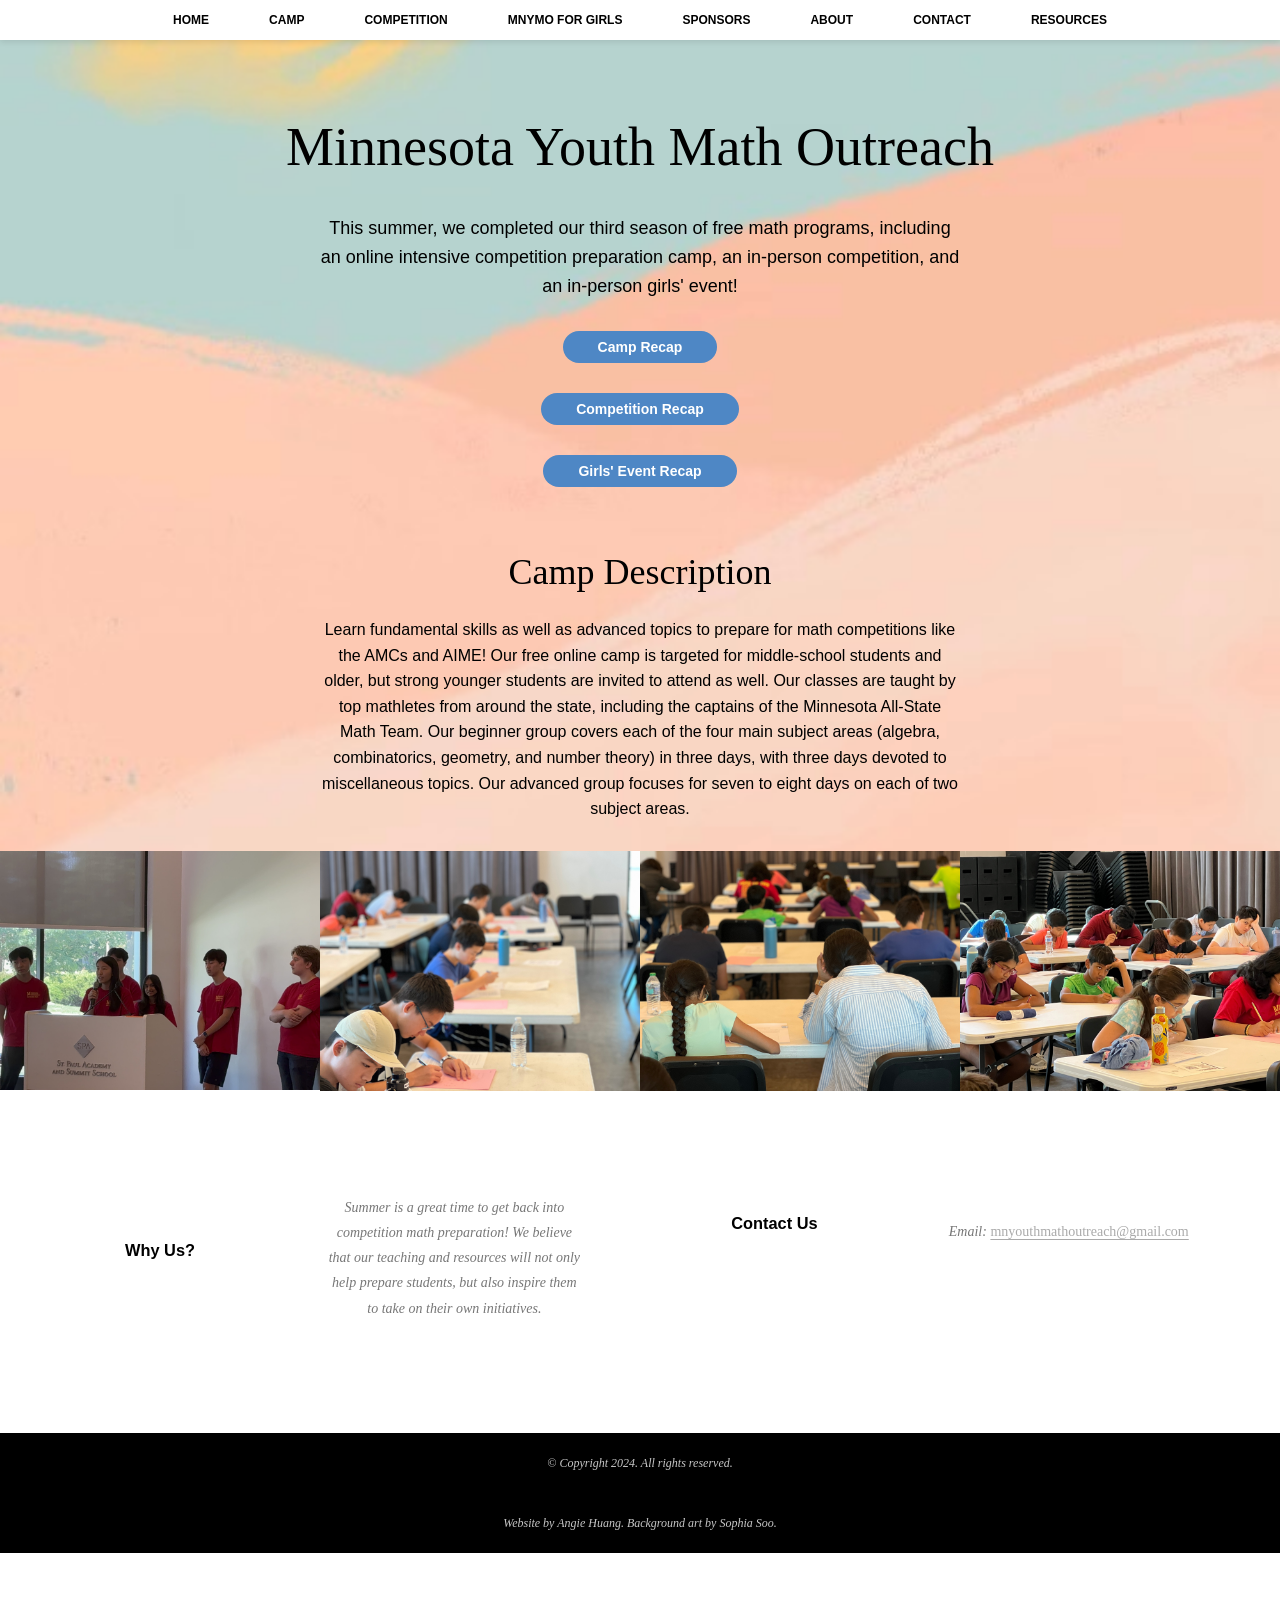
<file: index.html>
<!DOCTYPE html>
<html>
  <head>
<script async src="https://www.googletagmanager.com/gtag/js?id=G-WZK841XD0L"></script>
<script>
  window.dataLayer = window.dataLayer || [];
  function gtag(){dataLayer.push(arguments);}
  gtag('js', new Date());

  gtag('config', 'G-WZK841XD0L');
</script>
    <meta charset="utf-8">
    <meta name="viewport" content="width=device-width">
    <title>MN Youth Math Outreach</title>
    <link href="style.css" rel="stylesheet" type="text/css" />
    <script src="script.js"></script>
    <link rel="icon" type="image/x-icon" href="images/site/logo.png">
    <meta name="google-site-verification" content="lKzwYHIq3isffsV5f9S92qnL-9r7o_9Qu9wh7iUkhKY" />
  </head>
  <body>
  <div id="mains">
    <site-header></site-header>

      <!-- <div class="caption">
        <h1>Minnesota Youth Math Outreach</h1>
        <p>This summer, we ran a free online intensive math competition preparation camp and an in-person competition!</p>
        <button><a href="camp.html" style="text-decoration: none; color: white"><b>Camp Recap</b></a></button>
        <p></p>
        <button><a href="competition.html" style="text-decoration: none; color: white"><b>Competition Recap</b></a></button>
      </div> -->

    <div class="caption">
      <h1>Minnesota Youth Math Outreach</h1>
      <p>This summer, we completed our third season of free math programs, including an online intensive competition preparation camp, an in-person competition, and an in-person girls' event!</p>
      <button><a href="camp.html" style="text-decoration: none; color: white"><b>Camp Recap</b></a></button>
      <p></p>
      <button><a href="competition.html" style="text-decoration: none; color: white"><b>Competition Recap</b></a></button>
      <p></p>
      <button><a href="mnymoforgirls.html" style="text-decoration: none; color: white"><b>Girls' Event Recap</b></a></button>
    </div>
      
    <!-- <div class="caption">
      <h1>Minnesota Youth Math Outreach</h1>
      <p>This summer, we are excited to enter our third year of running free math programs, including an online intensive competition preparation camp, an in-person competition, and an in-person girls’ event!</p>
      <button><a href="camp.html" style="text-decoration: none; color: white"><b>Camp Registration</b></a></button>
      <p></p>
      <button><a href="competition.html" style="text-decoration: none; color: white"><b>Competition Registration</b></a></button>
      <p></p>
      <button><a href="mnymoforgirls.html" style="text-decoration: none; color: white"><b>Girls' Event Registration</b></a></button>
    </div> -->

    <!-- <div class="caption">
      <h1>Minnesota Youth Math Outreach</h1>
      <p>This summer, we ran a free online intensive math competition preparation camp, an in-person competition, and an in-person girls' event!</p>
      <button><a href="camp.html" style="text-decoration: none; color: white"><b>Camp Recap</b></a></button>
      <p></p>
      <button><a href="competition.html" style="text-decoration: none; color: white"><b>Competition Recap</b></a></button>
      <p></p>
      <button><a href="mnymoforgirls.html" style="text-decoration: none; color: white"><b>Girls' Event Recap</b></a></button>
    </div> -->
      
      <div class="info" style = "padding-top:0px">
        <h1>Camp Description</h1>
        <p>Learn fundamental skills as well as advanced topics to prepare for math competitions like the AMCs and AIME! Our free online camp is targeted for middle-school students and older, but strong younger students are invited to attend as well. Our classes are taught by top mathletes from around the state, including the captains of the Minnesota All-State Math Team.
        
        Our beginner group covers each of the four main subject areas (algebra, combinatorics, geometry, and number theory) in three days, with three days devoted to miscellaneous topics. Our advanced group focuses for seven to eight days on each of two subject areas.</p>
      </div>
      
      <!-- <div class="info" style = "padding-top:0px">
        <h1>Schedule</h1>
        <p>Join us online for our 12-day summer math camp on weekdays at 1-4 PM from August 12th to August 27th. Our in-person competition will be held on August 31st. Details and full competition registration will be posted in July.</p>
      </div> -->

      
  </div>

  <photo-strip></photo-strip>

  <site-footer></site-footer>
  </body>
</html>
</file>
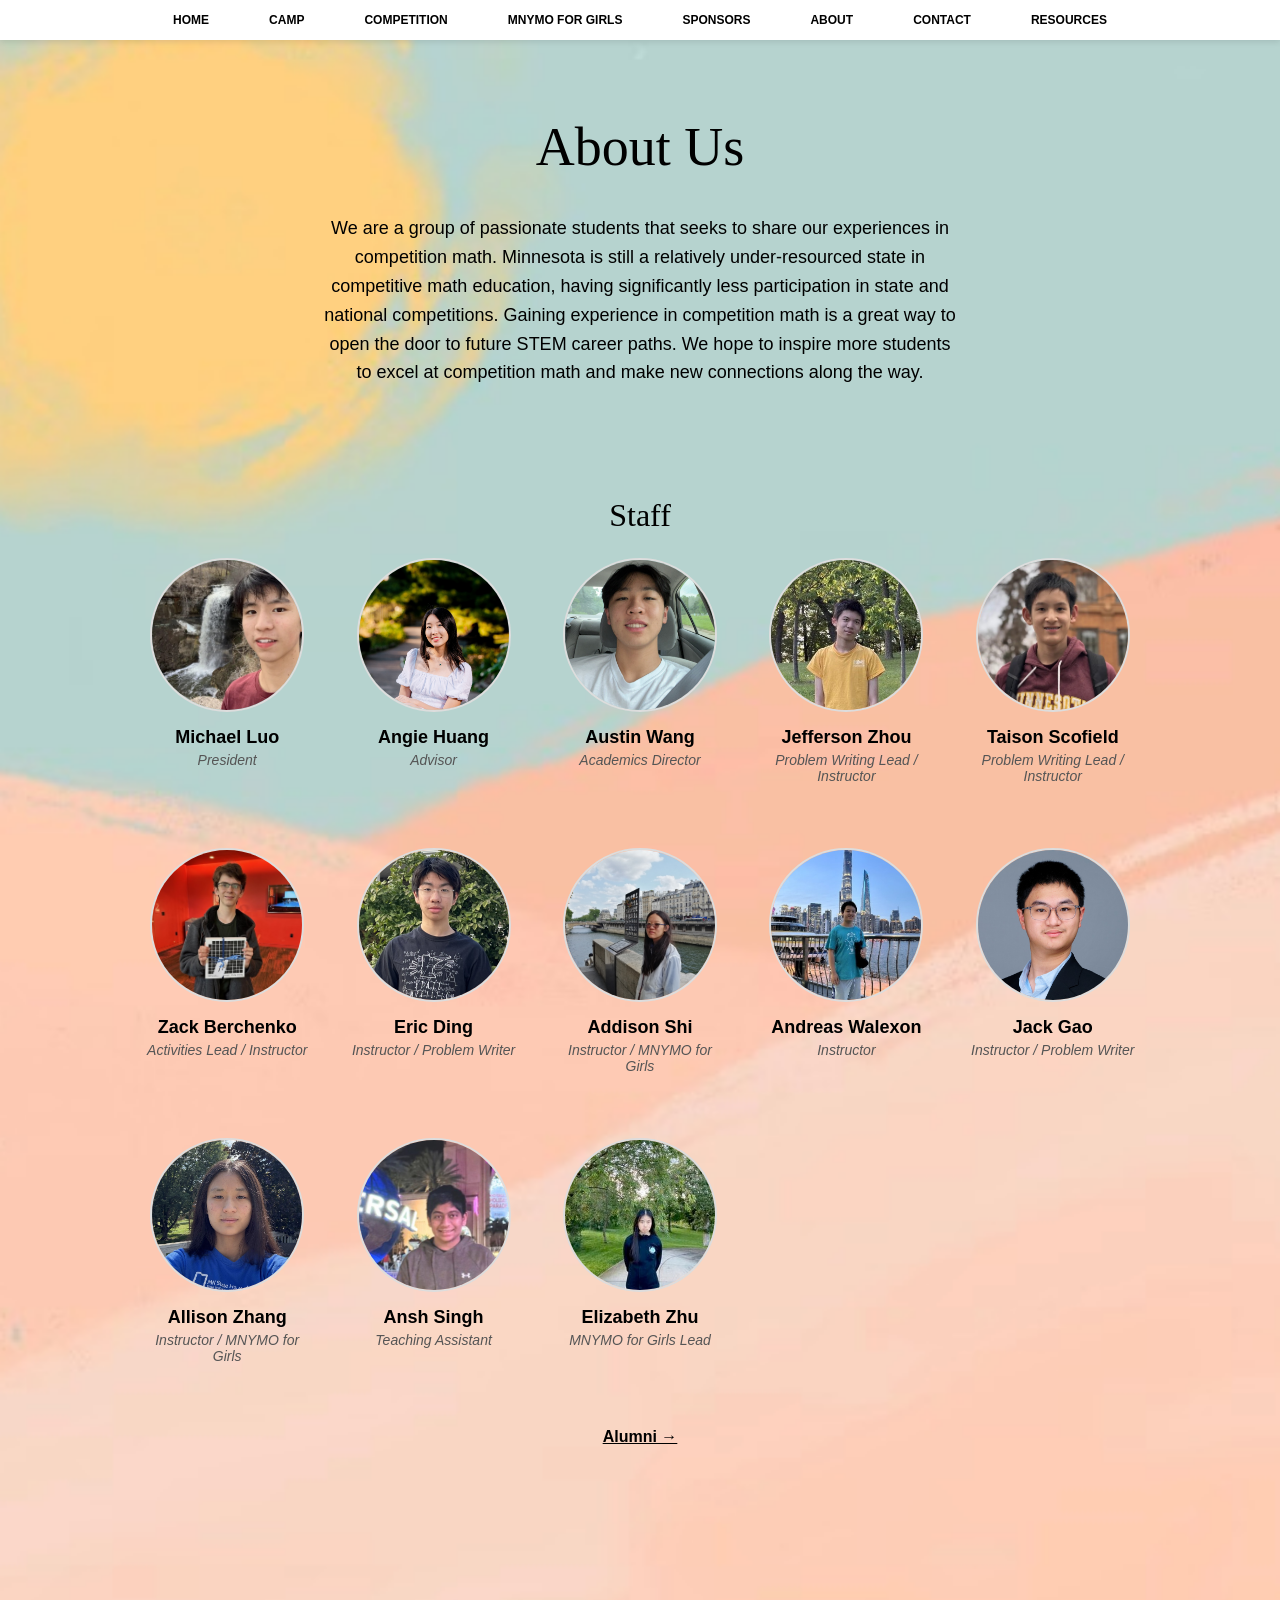
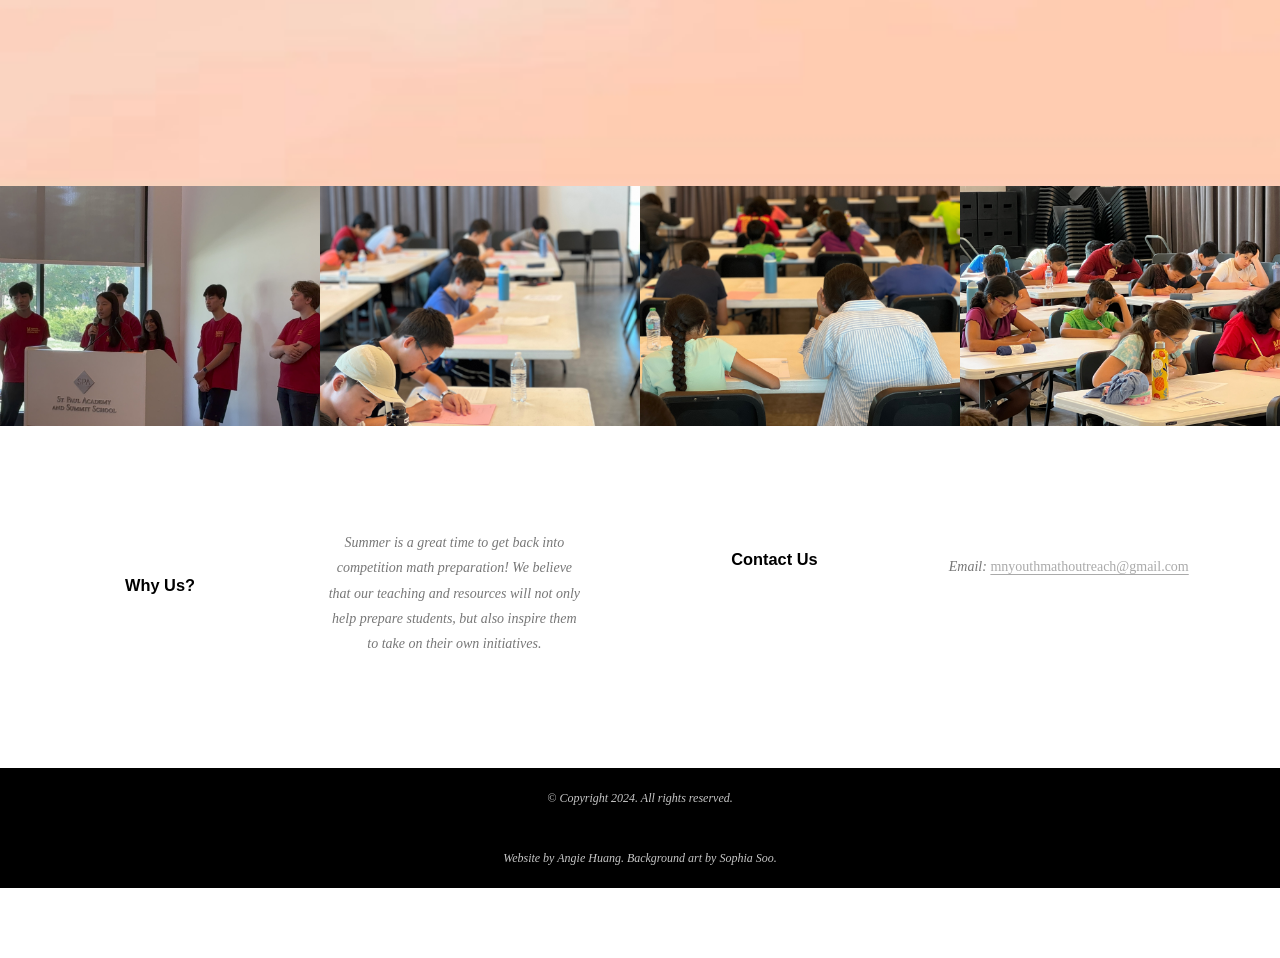
<file: about.html>
<!DOCTYPE html>
<html>
  <head>
    <meta charset="utf-8">
    <meta name="viewport" content="width=device-width,initial-scale=1">
    <title>MN Youth Math Outreach</title>
    <link href="style.css" rel="stylesheet" type="text/css" />
    <script src="script.js"></script>
    <link rel="icon" type="image/x-icon" href="images/site/logo.png">
    <!-- overrides to fix the mobile-only bottom gap and hover z-index -->
    <style>
      /* 1. Nix the huge mobile bottom padding */
      @media screen and (max-width: 768px) {
        #mains {
          padding-bottom: 60px !important;
        }
      }
      /* 2. Keep the fixed header above any enlarged staff photos */
      #mains header .wrapper nav {
        z-index: 2000;
      }
    </style>
  </head>
  <body class="about-page">
    <div id="mains">
      <site-header></site-header>

      <div class="caption camp-caption">
        <h1>About Us</h1>
        <p>
          We are a group of passionate students that seeks to share our experiences in competition math. Minnesota is still a relatively under-resourced state in competitive math education, having significantly less participation in state and national competitions. Gaining experience in competition math is a great way to open the door to future STEM career paths. We hope to inspire more students to excel at competition math and make new connections along the way.
        </p>
      </div>

      <section class="about-section">
        <h2>Staff</h2>
        <div class="staff-grid leadership-grid">
          <staff-card name="Michael Luo" role="President" img="images/instructors/michaelluo.jpg">
            Michael is a senior at Minnetonka High School and has been working with MNYMO since 2024. He attended MOP in 2025 and RSI in 2026. He qualified for the 2025–26 TST cycle and won a gold medal at AMM 2026. He's the captain of Minnetonka Math Team, a captain of the Minnesota All-State Math Team, and the president of Math + Science Club.

            He enjoys writing, 斗地主, poker, riichi mahjong, and 升級. Michael enjoys telling dumb jokes and is very patriotic for his state. His favorite riichi mahjong yaku is ryuuiisou, and his favorite Taylor Swift album is Speak Now.
          </staff-card>

          <staff-card name="Angie Huang" role="Advisor" img="images/instructors/angie.jpg">
            Since founding MNYMO in 2024, she was its president from 2024 to 2026. Angie has been involved in competition math since 5th grade, having participated in a variety of math competitions such as ARML, HMMT, CMIMC, PUMAC, and Girls in Math at Yale. She was a captain of the Minnesota All-State Math Team. She received an Honorable Mention on the USAJMO, placed 15th at Math Prize for Girls at MIT, and placed 5th in MATHCOUNTS State. She was a teacher at LIVE with Professor Po-Shen Loh and coached her local MATHCOUNTS team. Besides math, she enjoys congressional debate, piano, and tennis and considers herself to be a die-hard football fan.
          </staff-card>

          <staff-card name="Austin Wang" role="Academics Director" img="images/instructors/austinwang.jpg">
            Austin is a rising senior at Mounds View High School. He has been involved in math competitions since 6th grade, competing in various competitions such as the AMC competition series, MathCounts, ARML, HMMT, and CMIMC. He has qualified for AIME several times, and received an Honorable Mention on the USAJMO. He is also a 2x MathCounts Nationals qualifier. He has been a member of the Minnesota All-State Math Team for 5 years. He also coaches his local MathCounts team. Outside of math, Austin enjoys basketball, cello, and physics. He also enjoys listening to music and is a die-hard Celtics fan.
          </staff-card>
          
          <staff-card name="Jefferson Zhou" role="Problem Writing Lead / Instructor" img="images/instructors/jeffersonzhou.jpg">
            Jeff is a rising junior at Wayzata High School who has done math competitions since 6th grade. He has competed in multiple math competitions like SMT, ARML, and BMT. He is a MOP attendee, a 2x Mathcounts nationals qualifier, and placed 31st in 2023 and 21st in 2024 as part of the nats team that placed 4th that year. He also has been part of the MN All-State Math team since 7th grade. Outside of math, he enjoys wasting all his time playing NYT games.
          </staff-card>

          <staff-card name="Taison Scofield" role="Problem Writing Lead / Instructor" img="images/instructors/taisonscofield.jpg">
            Taison is a rising senior at Blaine High School who has been involved in math competitions since 9th grade. He has participated in a variety of contests, including the AMC series, ARML, BMT, and SMT. In 2025, he qualified for the USAJMO and placed 2nd in the 2024 BMT General Round. Outside of math, Taison plays cello and tennis and is involved in Future Problem Solvers.
          </staff-card>

          <staff-card name="Zack Berchenko" role="Activities Lead / Instructor" img="images/instructors/zackberchenko.jpg">
            Zack is a rising senior who has been involved in math competitions since 5th grade. Zack has been on Minnesota’s All-State Math Team since eighth grade and has competed in many math competitions, including HMMT, SMT, Mathcounts, AIME, and ARML. He received an Honorable mention on USAJMO, a gold medal on the USAMTS, and placed 17th and 20th nationally on the BMT Discrete and Algebra rounds, respectively. Outside of math, Zack enjoys fencing, playing piano, coding, listening to music, and playing Minecraft.
          </staff-card>

          <staff-card name="Eric Ding" role="Instructor / Problem Writer" img="images/instructors/ericding.jpg">
            Eric Ding is a rising junior who goes to Century High School. He's competed in many competitions, including the AMC series, Mathcounts, ARML, and HMMT. He is a USAMO qualifier, an ARML Tiebreaker Round qualifier, a 3x Mathcounts Nationals qualifier, and a Mathcounts Nationals Countdown Round qualifier in 2024. Outside of math, Eric likes science, coding, playing piano, and solving rubik's cubes.
          </staff-card>

          <staff-card name="Addison Shi" role="Instructor / MNYMO for Girls" img="images/instructors/addisonshi.jpg">
            Addison Shi is a sophomore at Minnetonka High School. She first participated in competition math through MATHCOUNTS in 7th grade and has since participated in other competitions such as AMC, AIME, and is a member of the MN All-State Math Team. Outside of math, Addison has also participated in Science Bowl, Science Olympiad, and likes physics, reading, and sleeping.
          </staff-card>

          <staff-card name="Andreas Walexon" role="Instructor" img="images/instructors/andreaswalexon.jpg">
            Andreas is a rising junior at Minnetonka High School who has been on the Minnesota All-State Math Team since 8th grade. He has competed in various math competitions such as MATHCOUNTS, AMC, AIME, SMT, and ARML. Outside of math, Andreas also enjoys competing in Science Bowl and playing the flute.
          </staff-card>

          <staff-card name="Jack Gao" role="Instructor / Problem Writer" img="images/instructors/jackgao.jpg">
            Jack is a rising junior from St. Paul Academy and Summit School. He has competed in math competitions since 7th grade, including MATHCOUNTS, AMC, AIME, ARML, and SMT. He also enjoys Science Olympiad, Public Forum debating, playing the viola, and fencing. In his free time, he can be found playing casual chess or reading debate cases.
          </staff-card>

          <staff-card name="Allison Zhang" role="Instructor / MNYMO for Girls" img="images/instructors/allisonzhang.jpg">
            Allison is a rising junior at Sartell High School. She has participated in math competitions since 6th grade, including MATHCOUNTS, MSHSML, AMC/AIME, and several national competitions with the Minnesota All-State Math Team. She also competed in USAMTS and received a bronze medal from AMM. Apart from math, Allison is involved in robotics as a member of FRC 6045. In her free time, she enjoys playing TETR.IO and Minecraft, as well as watching anime.
          </staff-card>

          <staff-card name="Ansh Singh" role="Teaching Assistant" img="images/instructors/anshsingh.jpg">
            Ansh is a rising sophomore at Century High School who has been involved in math competitions since 6th grade. He is a member of the Minnesota All-State Math Team and has competed in various competitions, such as the AMC series, ARML, MSHSML, CMIMC. He was also a competitor at MATHCOUNTS Nationals. In his free time, Ansh likes to play chess, play tennis, and scroll.
          </staff-card>

          <staff-card name="Elizabeth Zhu" role="MNYMO for Girls Lead" img="images/instructors/elizabethzhu.jpg">
            Elizabeth is a rising senior at Century High School. She has competed in several math competitions including MathCounts, AIME, and ARML, along with qualifying for Math Prize for Girls. She enjoys playing tennis, playing piano, art, and listening to music. She is passionate about empowering young girls in math and is excited about the opportunity to be a part of the girls initiative to make this happen.
          </staff-card>
        </div>
        <p class="alumni-link"><a href="alumni.html">Alumni &rarr;</a></p>
      </section>

      <div class="info" style="padding-top:50px; padding-bottom:50px">
            <p></p>
          </div>
          <div class="extra">
            <p></p>
          </div>


      </div>
    
    <photo-strip></photo-strip>
      
    
    <site-footer></site-footer>
  </body>
</html>
</file>
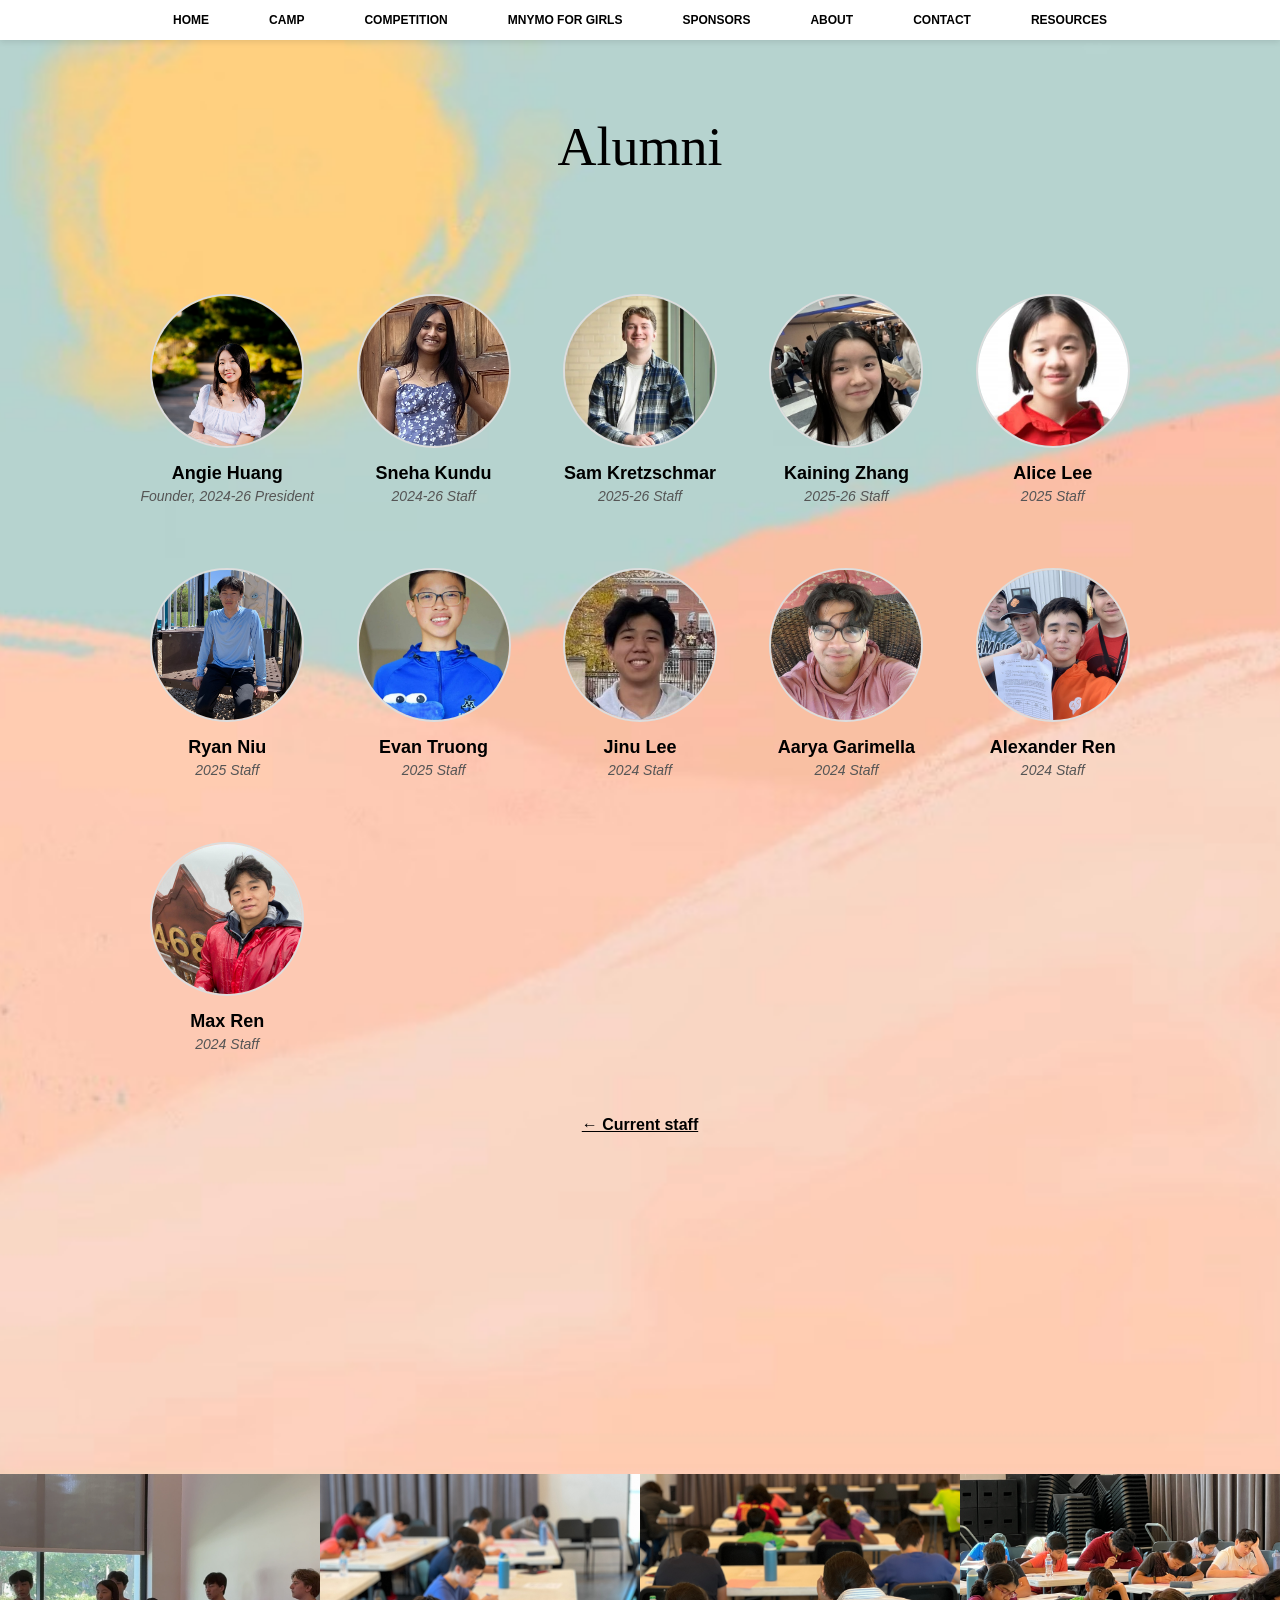
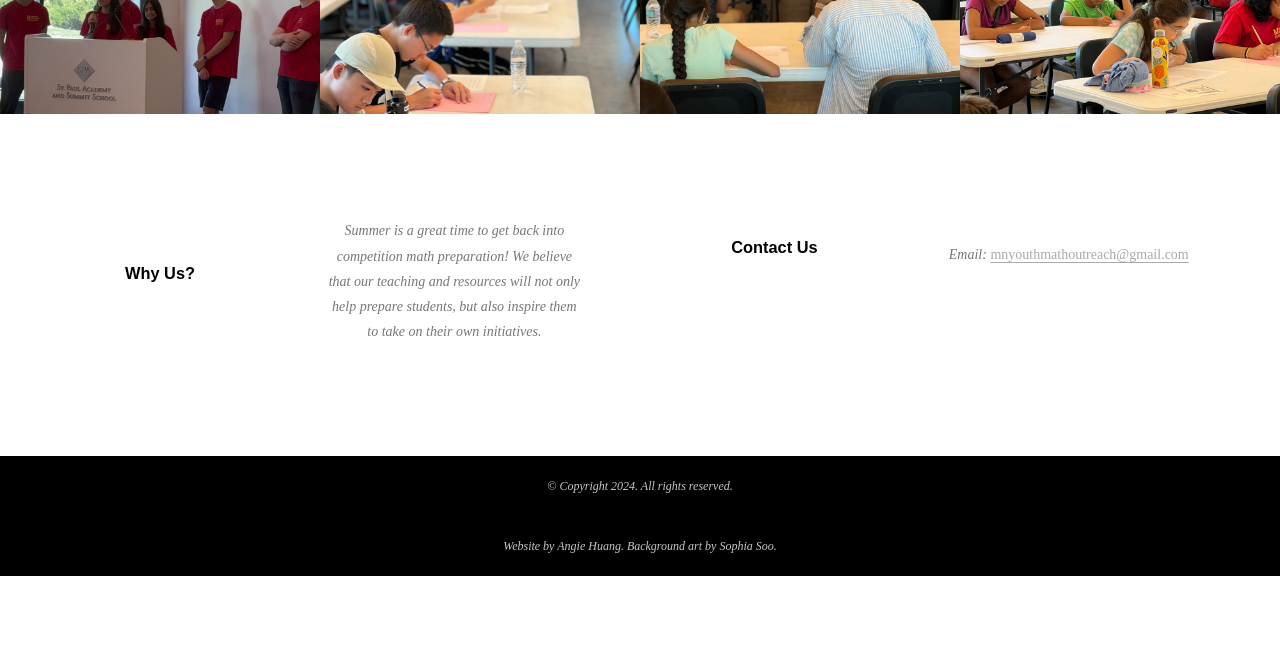
<file: alumni.html>
<!DOCTYPE html>
<html>
  <head>
    <meta charset="utf-8">
    <meta name="viewport" content="width=device-width,initial-scale=1">
    <title>MN Youth Math Outreach</title>
    <link href="style.css" rel="stylesheet" type="text/css" />
    <script src="script.js"></script>
    <link rel="icon" type="image/x-icon" href="images/site/logo.png">
    <!-- overrides to fix the mobile-only bottom gap and hover z-index -->
    <style>
      /* 1. Nix the huge mobile bottom padding */
      @media screen and (max-width: 768px) {
        #mains {
          padding-bottom: 60px !important;
        }
      }
      /* 2. Keep the fixed header above any enlarged staff photos */
      #mains header .wrapper nav {
        z-index: 2000;
      }
    </style>
  </head>
  <body class="about-page">
    <div id="mains">
      <site-header></site-header>

      <div class="caption camp-caption">
        <h1>Alumni</h1>
      </div>

      <section class="about-section">
        <div class="staff-grid leadership-grid">
          <staff-card name="Angie Huang" role="Founder, 2024-26 President" img="images/instructors/angie.jpg">
            Angie has been involved in competition math since 5th grade, having participated in a variety of math competitions such as ARML, HMMT, CMIMC, PUMAC, and Girls in Math at Yale. She was a captain of the Minnesota All-State Math Team. She received an Honorable Mention on the USAJMO, placed 15th at Math Prize for Girls at MIT, and placed 5th in MATHCOUNTS State. She was a teacher at LIVE with Professor Po-Shen Loh and coached her local MATHCOUNTS team. Besides math, she enjoys congressional debate, piano, and tennis and considers herself to be a die-hard football fan.
          </staff-card>

          <staff-card name="Sneha Kundu" role="2024-26 Staff" img="images/instructors/snehakundu.jpg">
            Sneha has participated in an immense number of competitions ranging from MATHCOUNTS to ARML. She qualified for MATHCOUNTS Nationals from Minnesota for 2 years and placed top 56 at Nationals in her 2nd year. She is also a 2025 USAMO qualifier as well as a 2x Math Prize for Girls qualifier. She taught at LIVE with Professor Po-Shen Loh. Apart from math, she enjoys various science extracurriculars and playing the cello.
          </staff-card>

          <staff-card name="Sam Kretzschmar" role="2025-26 Staff" img="images/instructors/samkretzschmar.jpg">
            Sam has been involved with math competitions since 6th grade. He has taken a wide variety of competitions, including the AMC, ARML, HMMT, PUMAC, and USAMTS, also qualifying for the AIME three times and the 2026 USAMO. He also has participated in the Minnesota High School Mathematics League for 6 full years, having placed first at the 2026 state tournament, and was on the Minnesota All-State Math Team since 8th grade. Outside of math, he also does robotics and enjoys coding.
          </staff-card>

          <staff-card name="Kaining Zhang" role="2025-26 Staff" img="images/instructors/kainingzhang.jpg">
            Kaining has been on the Minnesota All-State Math Team since 7th grade, competing in various math competitions such as ARML, CMIMC, and HMMT, and she's qualified for AIME multiple times. Outside of math, she figure skates and plays the viola. Math has been a huge part of Kaining's life, and she hopes to encourage other young, female mathematicians to share her passion so that girls can be better represented and have more opportunities in mathematics.
          </staff-card>

          <staff-card name="Alice Lee" role="2025 Staff" img="images/instructors/alicelee.jpg">
            Alice Lee has been competing in math competitions for many years, and is a 2x AIME qualifier. Outside of math competitions, she is an International Chess Master and ranked #1 for U.S. girls under age 20. She is an avid supporter for girls in math and chess, and hopes initiatives like the MAA4G contest will provide an opportunity for girls interested in STEM.
          </staff-card>

          <staff-card name="Ryan Niu" role="2025 Staff" img="images/instructors/ryanniu.jpg">
            Ryan has been involved in competition math since 6th grade. He has attended a variety of different competitions like the AMC's, ARML, CMIMC, SMT, and is a 3x AIME Qualifier. Additionally in the Minnesota High School Math League season he ranked 3rd in the state, and was a member of the MN All-State Math Team since 7th grade. Outside of math, Ryan enjoys playing the violin, club swimming, volunteering, and Science Olympiad.
          </staff-card>

          <staff-card name="Evan Truong" role="2025 Staff" img="images/instructors/evantruong.jpg">
            Evan has been involved with math competitions since 8th grade. He is on the Minnesota All-State Math Team and has also competed in a variety of math competitions, including AMC, AIME, SMT, ARML, and MATHCOUNTS. Outside of math, Evan competes at science bowl, is a debater, and also plays piano and viola.
          </staff-card>

          <staff-card name="Jinu Lee" role="2024 Staff" img="images/instructors/jinulee.jpg">
            Jinu (Jaden) has been involved in various math competitions such as ARML, SMT, HMMT, and MathCounts. He was a captain of the Minnesota All-State Math Team. Additionally, he competed in MathCounts Nationals with Team MN in 2021 and has qualified for the AIME several times. Outside of math, Jinu enjoys volunteering, computer science, speech, debate, and cello.
          </staff-card>

          <staff-card name="Aarya Garimella" role="2024 Staff" img="images/instructors/aaryagarimella.jpg">
            Aarya has been involved with competition math since 8th grade, and he has qualified for AIME. He was a captain for the Minnesota All-State Math Team, participating in competitions like ARML and CMIMC with the team. He also taught at LIVE with Professor Po-Shen Loh and coached his local middle school's MATHCOUNTS team. When not partaking in math, Aarya can be found listening to music or playing chess (or doing both).
          </staff-card>

          <staff-card name="Alexander Ren" role="2024 Staff" img="images/instructors/alexanderren.jpg">
            Alex Ren participated in the AMCs, the AIME, ARML, and other competitions, as well as starting a math tutoring program and a local elementary school math club. Outside of Math, Alex Ren enjoys CORA volunteering, piano, swim, ski patrol, and religiously worshiping Rick Astley.
          </staff-card>

          <staff-card name="Max Ren" role="2024 Staff" img="images/instructors/maxren.jpg">
            Max was involved in his school's math club starting in 7th grade and was on the scoring team that participates in the MSHSML. He was a part of the Minnesota All-State Math team and has competed at ARML, CMIMC, and BMT. He was also an AIME qualifier. Outside of math, Max likes working out and watching sports.
          </staff-card>
        </div>
        <p class="alumni-link"><a href="about.html">&larr; Current staff</a></p>
      </section>

      <div class="info" style="padding-top:50px; padding-bottom:50px">
        <p></p>
      </div>
    </div>

    <photo-strip></photo-strip>

    <site-footer></site-footer>
  </body>
</html>
</file>
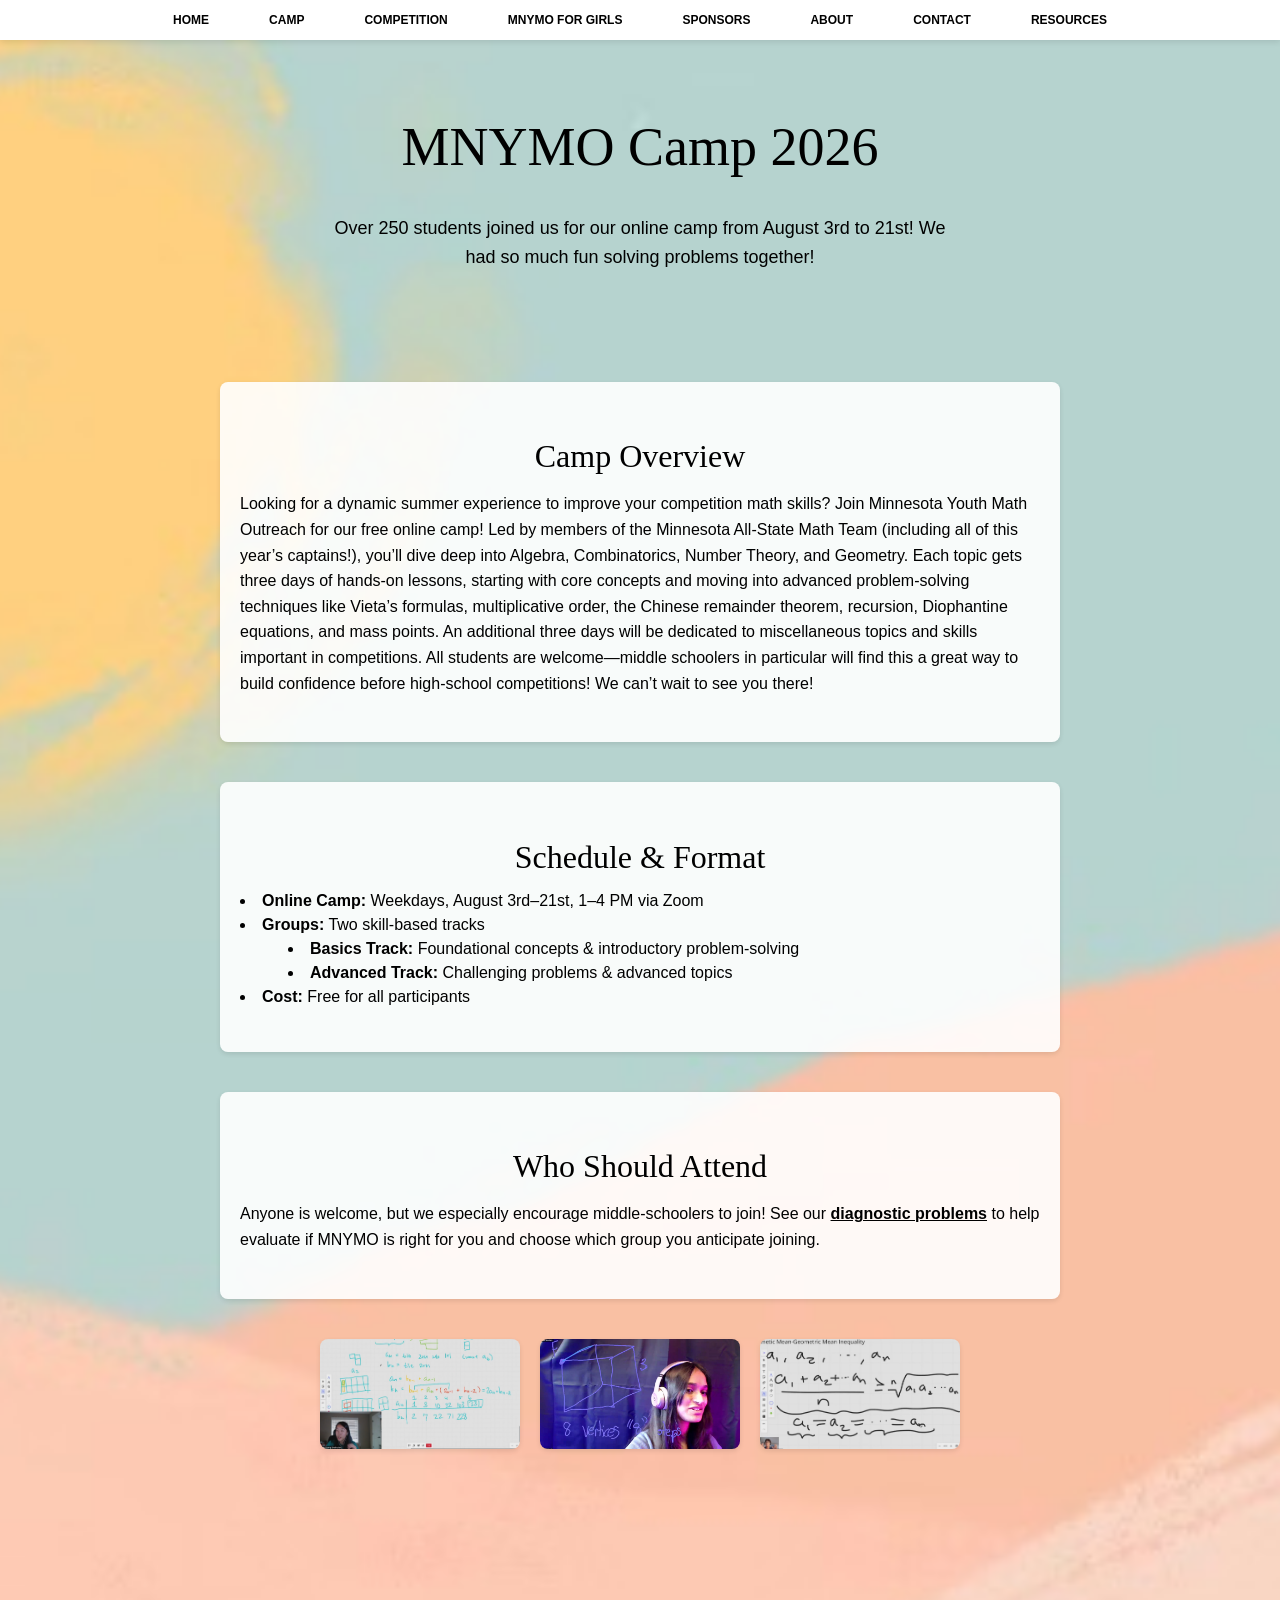
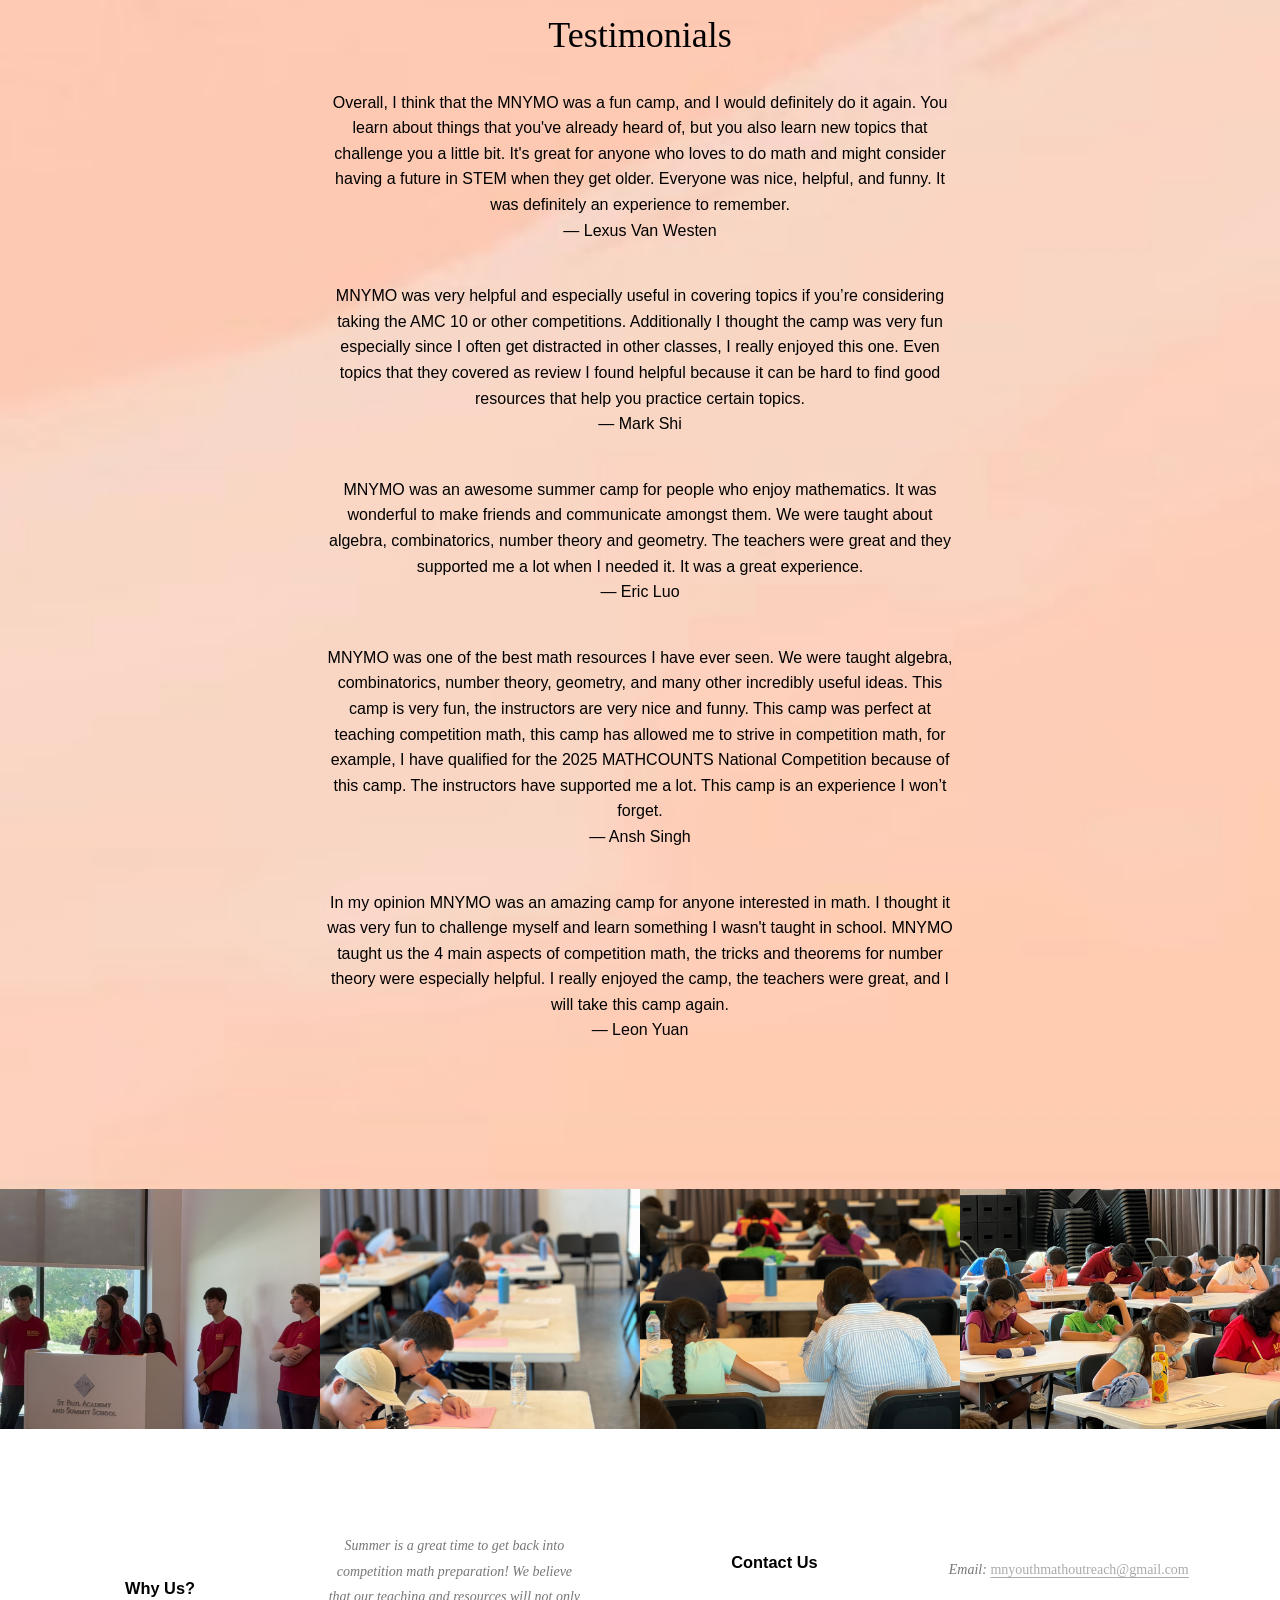
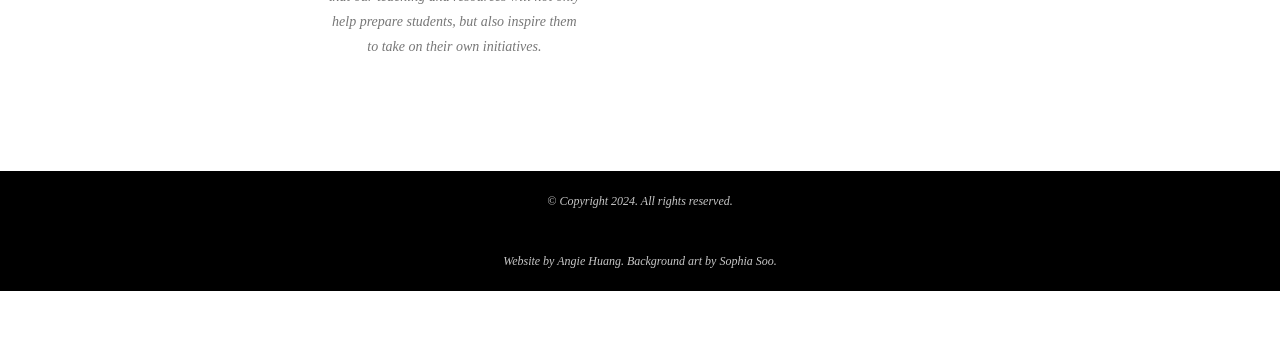
<file: camp.html>
<!DOCTYPE html>
<html>
  <head>
    <meta charset="utf-8">
    <meta name="viewport" content="width=device-width">
    <title>MN Youth Math Outreach</title>
    <link href="style.css" rel="stylesheet" type="text/css" />
    <script src="script.js"></script>
    <link rel="icon" type="image/x-icon" href="images/site/logo.png">
  </head>
<body>
  <div id="mains">
    <site-header></site-header>

    <!-- <div class="caption camp-caption">
      <h1>MNYMO Camp 2026</h1>
      <p>
        Over 250 students across 20+ states joined us last year --- now it's your turn! Our free online camp runs weekdays 
        <strong>August 3rd–21st, 1–4 PM Central</strong>.
        Register <a href="https://forms.gle/4SiL3xW4iok8qXx66">here</a>!
      </p>
    </div> -->

        <div class="caption camp-caption">
      <h1>MNYMO Camp 2026</h1>
      <p>Over 250 students joined us for our online camp from August 3rd to 21st! We had so much fun solving problems together!
      </p>
    </div>

    <!-- New structured sections -->
    <div class="comp-section">
      <h2>Camp Overview</h2>
      <p>
        Looking for a dynamic summer experience to improve your competition math skills? Join Minnesota Youth Math Outreach for our free online camp! Led by members of the Minnesota All-State Math Team (including all of this year’s captains!), you’ll dive deep into Algebra, Combinatorics, Number Theory, and Geometry. Each topic gets three days of hands-on lessons, starting with core concepts and moving into advanced problem-solving techniques like Vieta’s formulas, multiplicative order, the Chinese remainder theorem, recursion, Diophantine equations, and mass points. An additional three days will be dedicated to miscellaneous topics and skills important in competitions. All students are welcome—middle schoolers in particular will find this a great way to build confidence before high-school competitions! We can’t wait to see you there! 
      </p>
    </div>

    <div class="comp-section">
      <h2>Schedule &amp; Format</h2>
      <ul>
        <li><strong>Online Camp:</strong> Weekdays, August 3rd–21st, 1–4 PM via Zoom</li>
        <li><strong>Groups:</strong> Two skill-based tracks
          <ul style="margin-left:1.5rem;">
            <li><strong>Basics Track:</strong> Foundational concepts &amp; introductory problem‐solving</li>
            <li><strong>Advanced Track:</strong> Challenging problems &amp; advanced topics</li>
          </ul>
        </li>
        <li><strong>Cost:</strong> Free for all participants</li>
      </ul>
    </div>

    <div class="comp-section">
      <h2>Who Should Attend</h2>
      <p>
        Anyone is welcome, but we especially encourage middle-schoolers to join! See our <a href="docs/camp/diagnostic-problems.pdf">diagnostic problems</a> to help evaluate if MNYMO is right for you and choose which group you anticipate joining.
      </p>
    </div>

      <!-- New Image Gallery -->
      <div class="camp-images">
        <img src="images/camp/2026/camp1.jpg" alt="Camp Session 1">
        <img src="images/camp/2026/camp2.jpg" alt="Camp Session 2">
        <img src="images/camp/2026/camp3.jpg" alt="Camp Session 3">
      </div>

      <div class="info" style = "padding-top:100px">
        <h1>Testimonials</h1>
        <section class="person">
          <p style="width:50%; display:flex; justify-content: center"> Overall, I think that the MNYMO was a fun camp, and I would definitely do it again. You learn about things that you've already heard of, but you also learn new topics that challenge you a little bit. It's great for anyone who loves to do math and might consider having a future in STEM when they get older. Everyone was nice, helpful, and funny. It was definitely an experience to remember. <br> — Lexus Van Westen</p>
        </section>
        <section class="person">
          <p style="width:50%; display:flex; justify-content: center"> MNYMO was very helpful and especially useful in covering topics if you’re considering taking the AMC 10 or other competitions. Additionally I thought the camp was very fun especially since I often get distracted in other classes, I really enjoyed this one. Even topics that they covered as review I found helpful because it can be hard to find good resources that help you practice certain topics.
 <br> — Mark Shi</p>
        </section>
        <section class="person">
          <p style="width:50%; display:flex; justify-content: center"> MNYMO was an awesome summer camp for people who enjoy mathematics. It was wonderful to make friends and communicate amongst them. We were taught about algebra, combinatorics, number theory and geometry. The teachers were great and they supported me a lot when I needed it. It was a great experience.
        <br> — Eric Luo</p>
        </section>
        <section class="person">
          <p style="width:50%; display:flex; justify-content: center"> MNYMO was one of the best math resources I have ever seen. We were taught algebra, combinatorics, number theory, geometry, and many other incredibly useful ideas. This camp is very fun, the instructors are very nice and funny. This camp was perfect at teaching competition math, this camp has allowed me to strive in competition math, for example, I have qualified for the 2025 MATHCOUNTS National Competition because of this camp. The instructors have supported me a lot. This camp is an experience I won’t forget.
        <br> — Ansh Singh</p>
        </section>
        <section class="person">
          <p style="width:50%; display:flex; justify-content: center"> In my opinion MNYMO was an amazing camp for anyone interested in math. I thought it was very fun to challenge myself and learn something I wasn't taught in school. MNYMO taught us the 4 main aspects of competition math, the tricks and theorems for number theory were especially helpful. I really enjoyed the camp, the teachers were great, and I will take this camp again.
        <br> — Leon Yuan</p>
        </section>
      </div>
      <div class="extra">
        <p></p>
      </div>
    <div class="extra">
      <p></p>
    </div>
    <div class="info" style="padding-top:50px; padding-bottom:50px">
      <p></p>
    </div>
    <div class="extra">
      <p></p>
    </div>
    <div class="info" style="padding-top:50px; padding-bottom:50px">
      <p></p>
    </div>
    <div class="extra">
      <p></p>
    </div>
    

      <div class="info" style="padding-top:50px; padding-bottom:50px">
        <p></p>
      </div>
      <div class="extra">
        <p></p>
      </div>
   

  </div>

    <photo-strip></photo-strip>
  
  <site-footer></site-footer>
  </body>
</html>
</file>
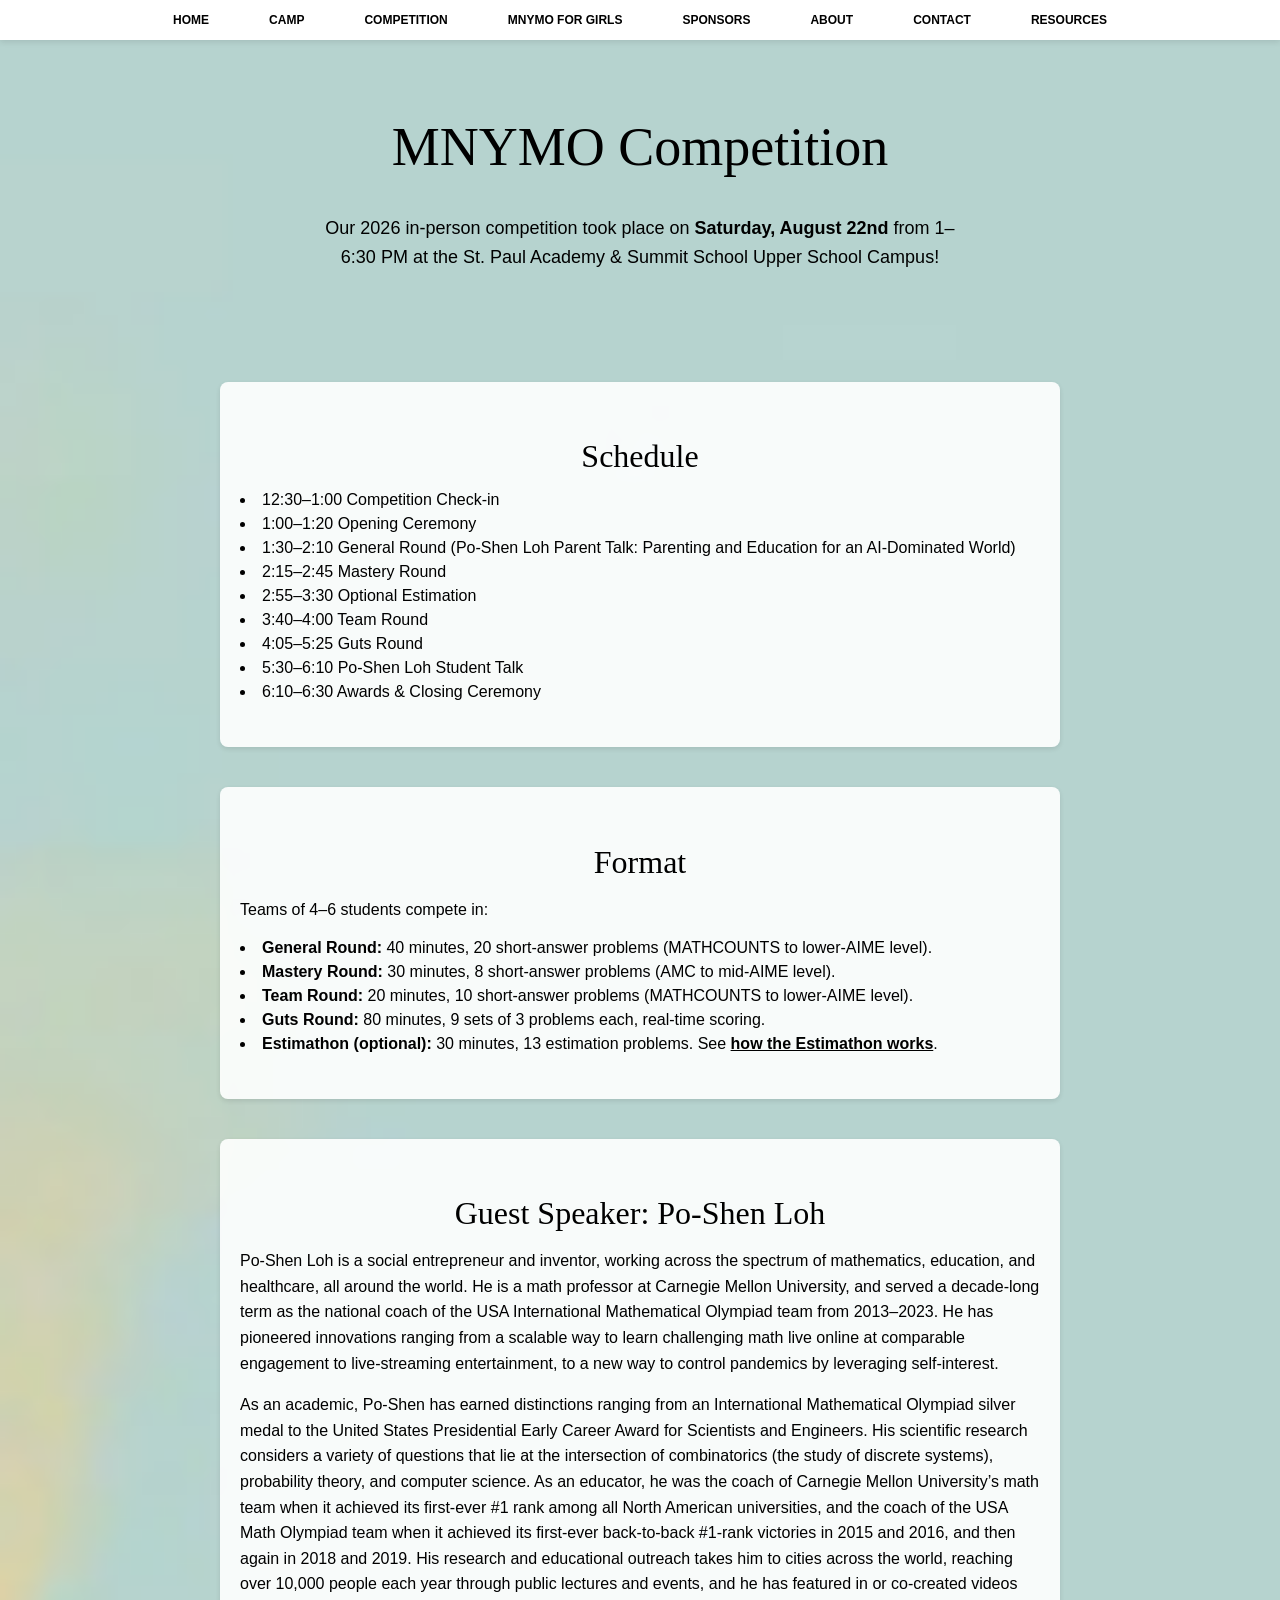
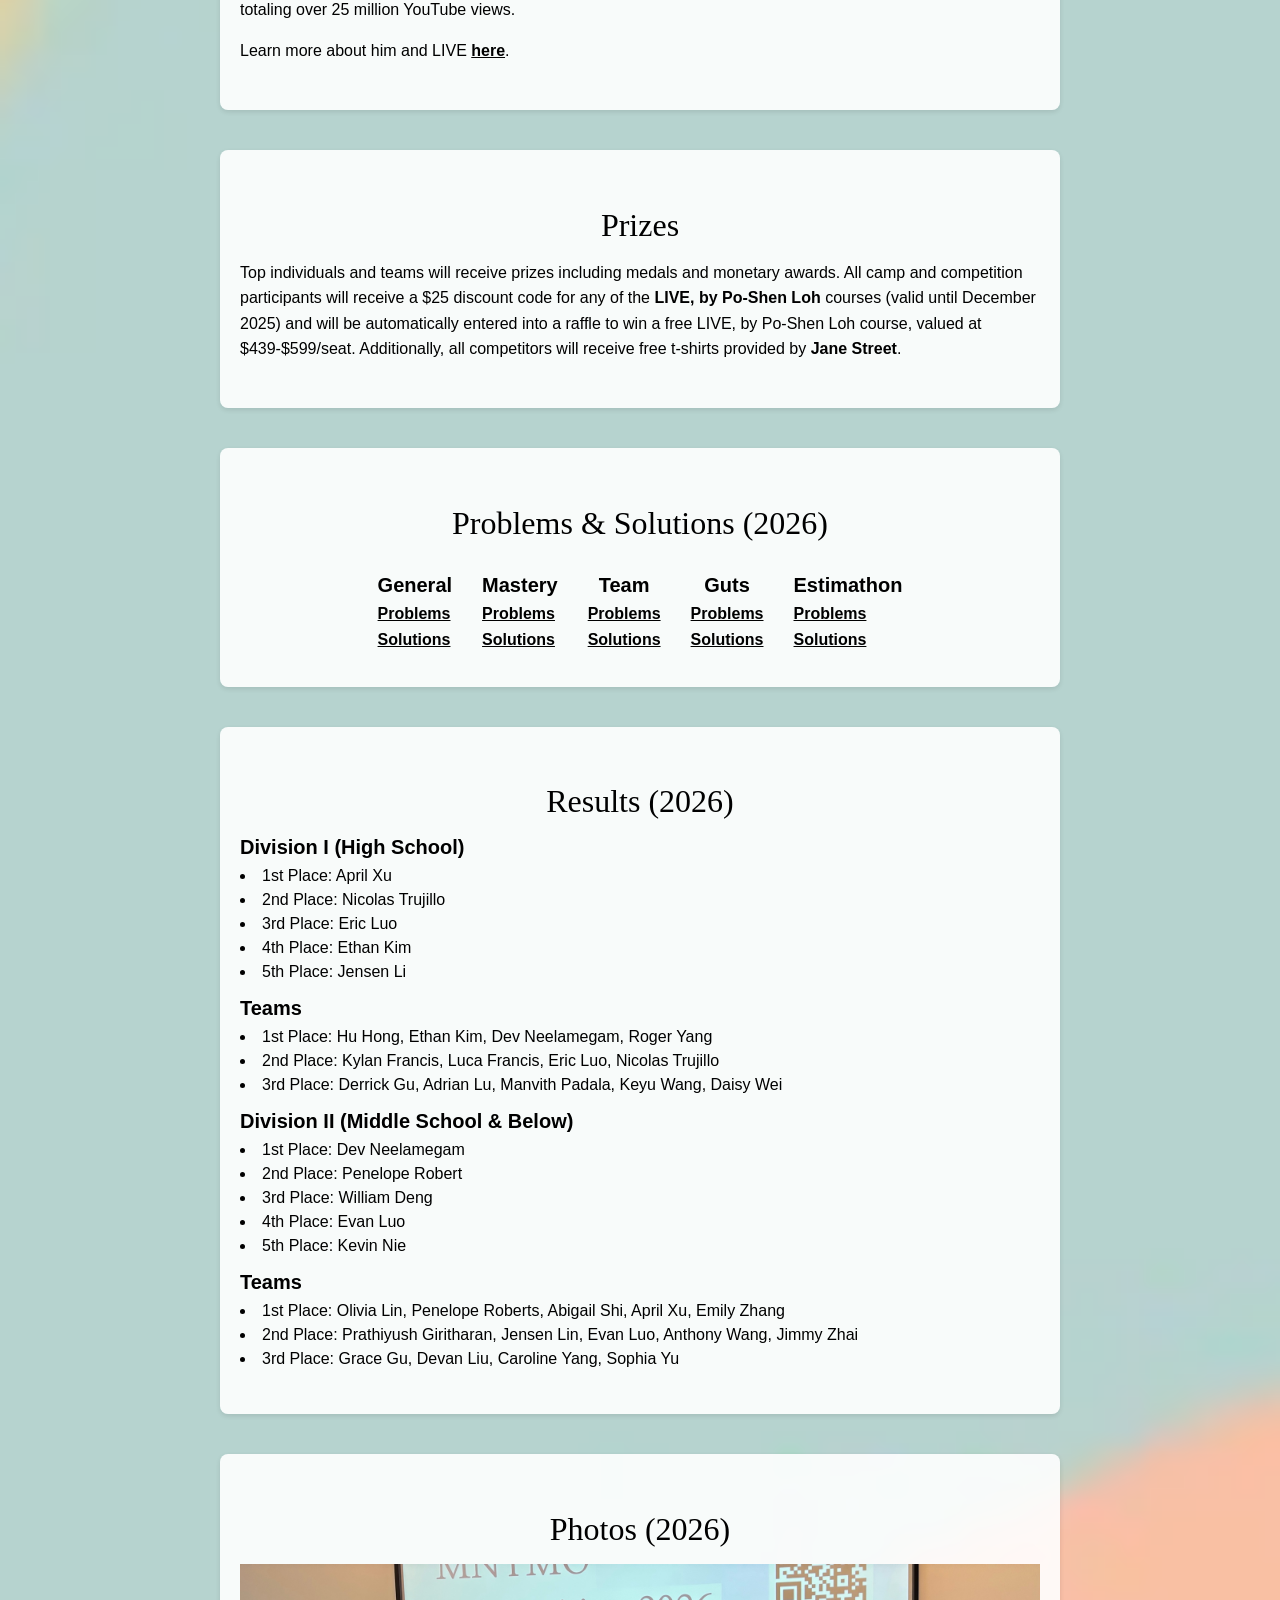
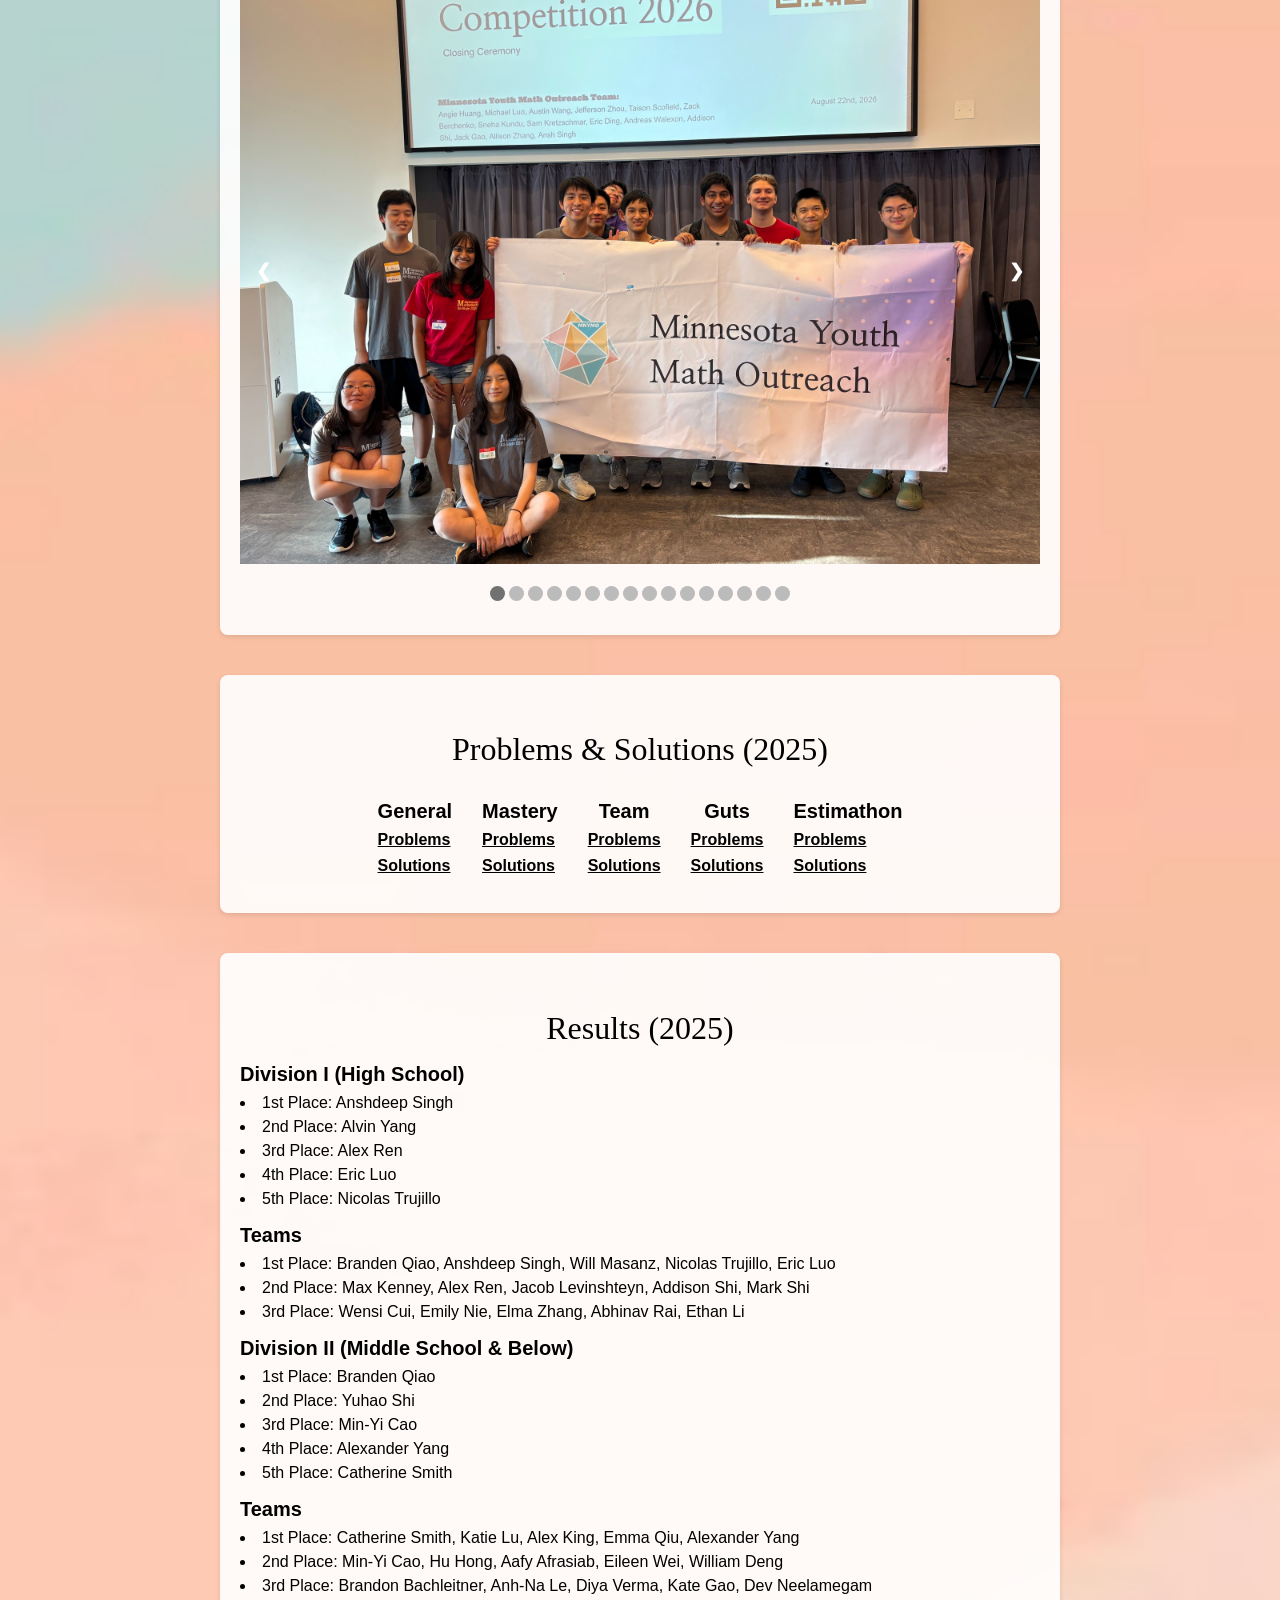
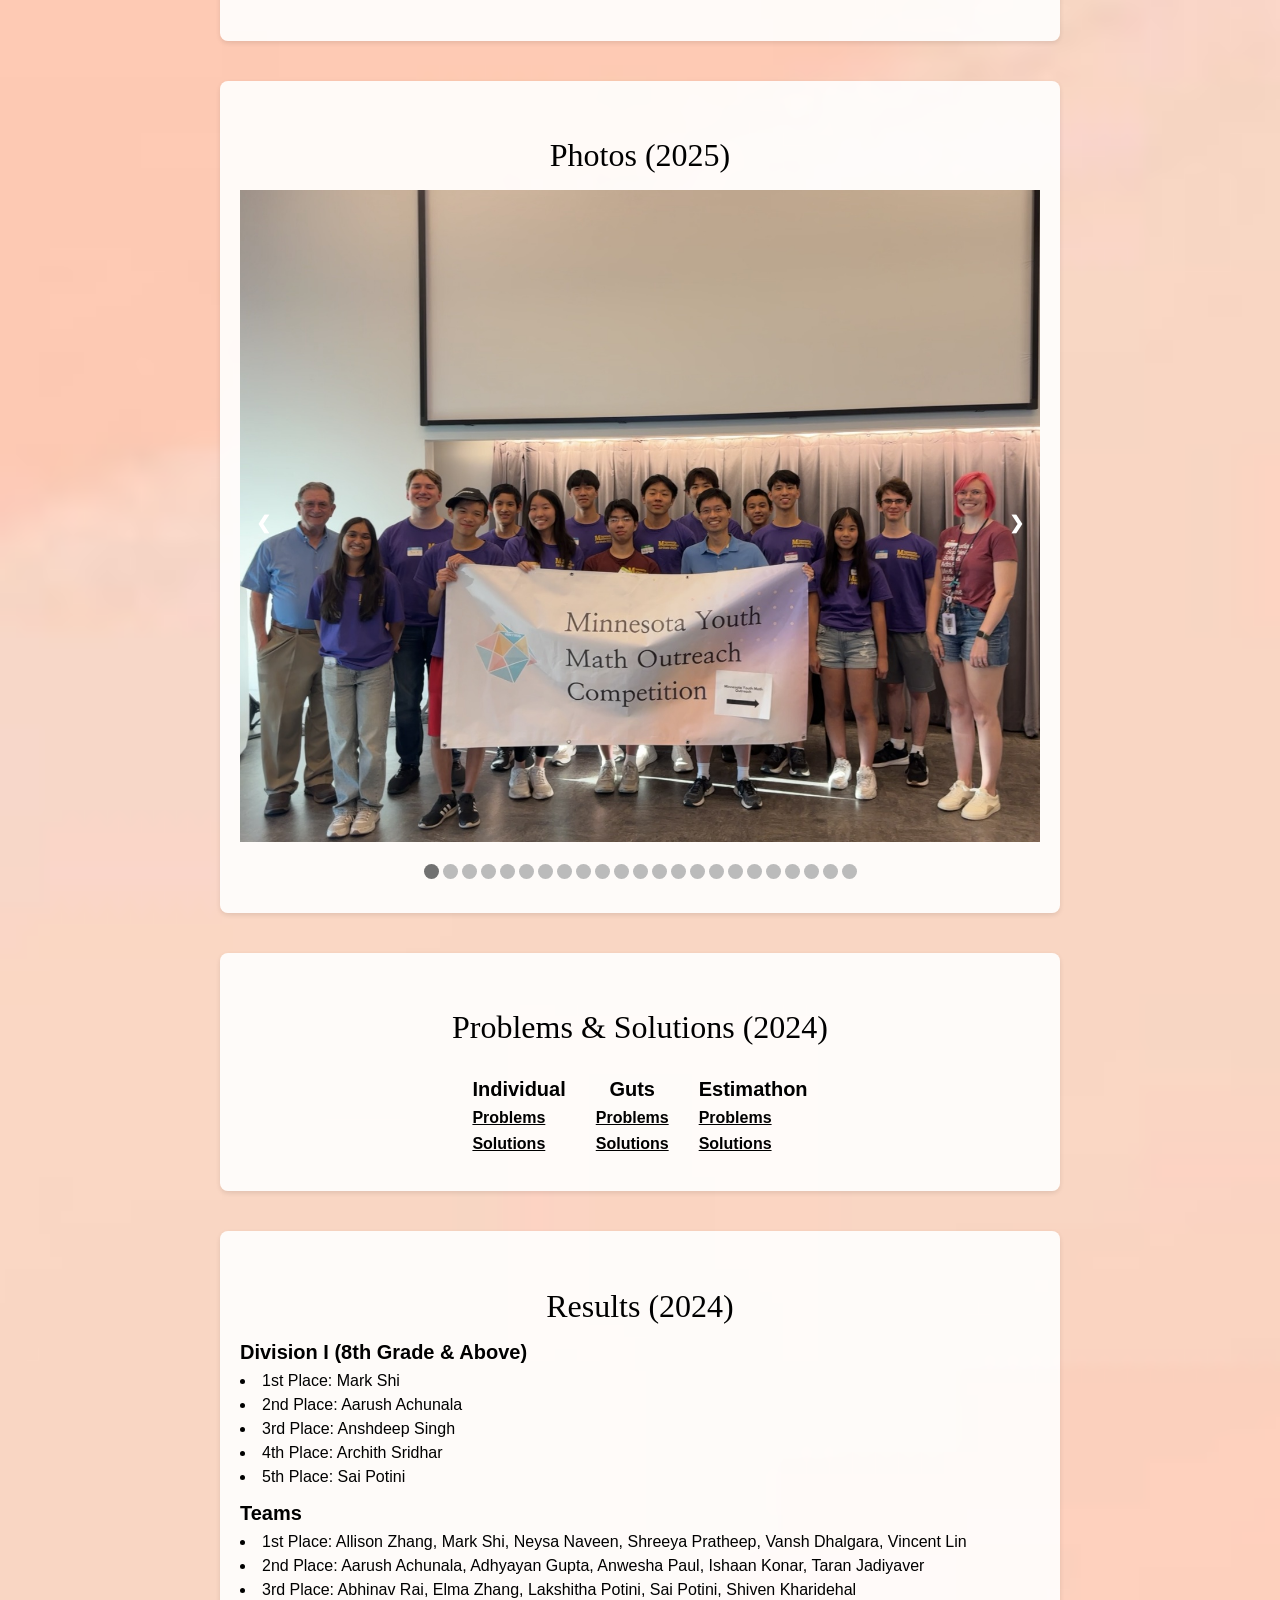
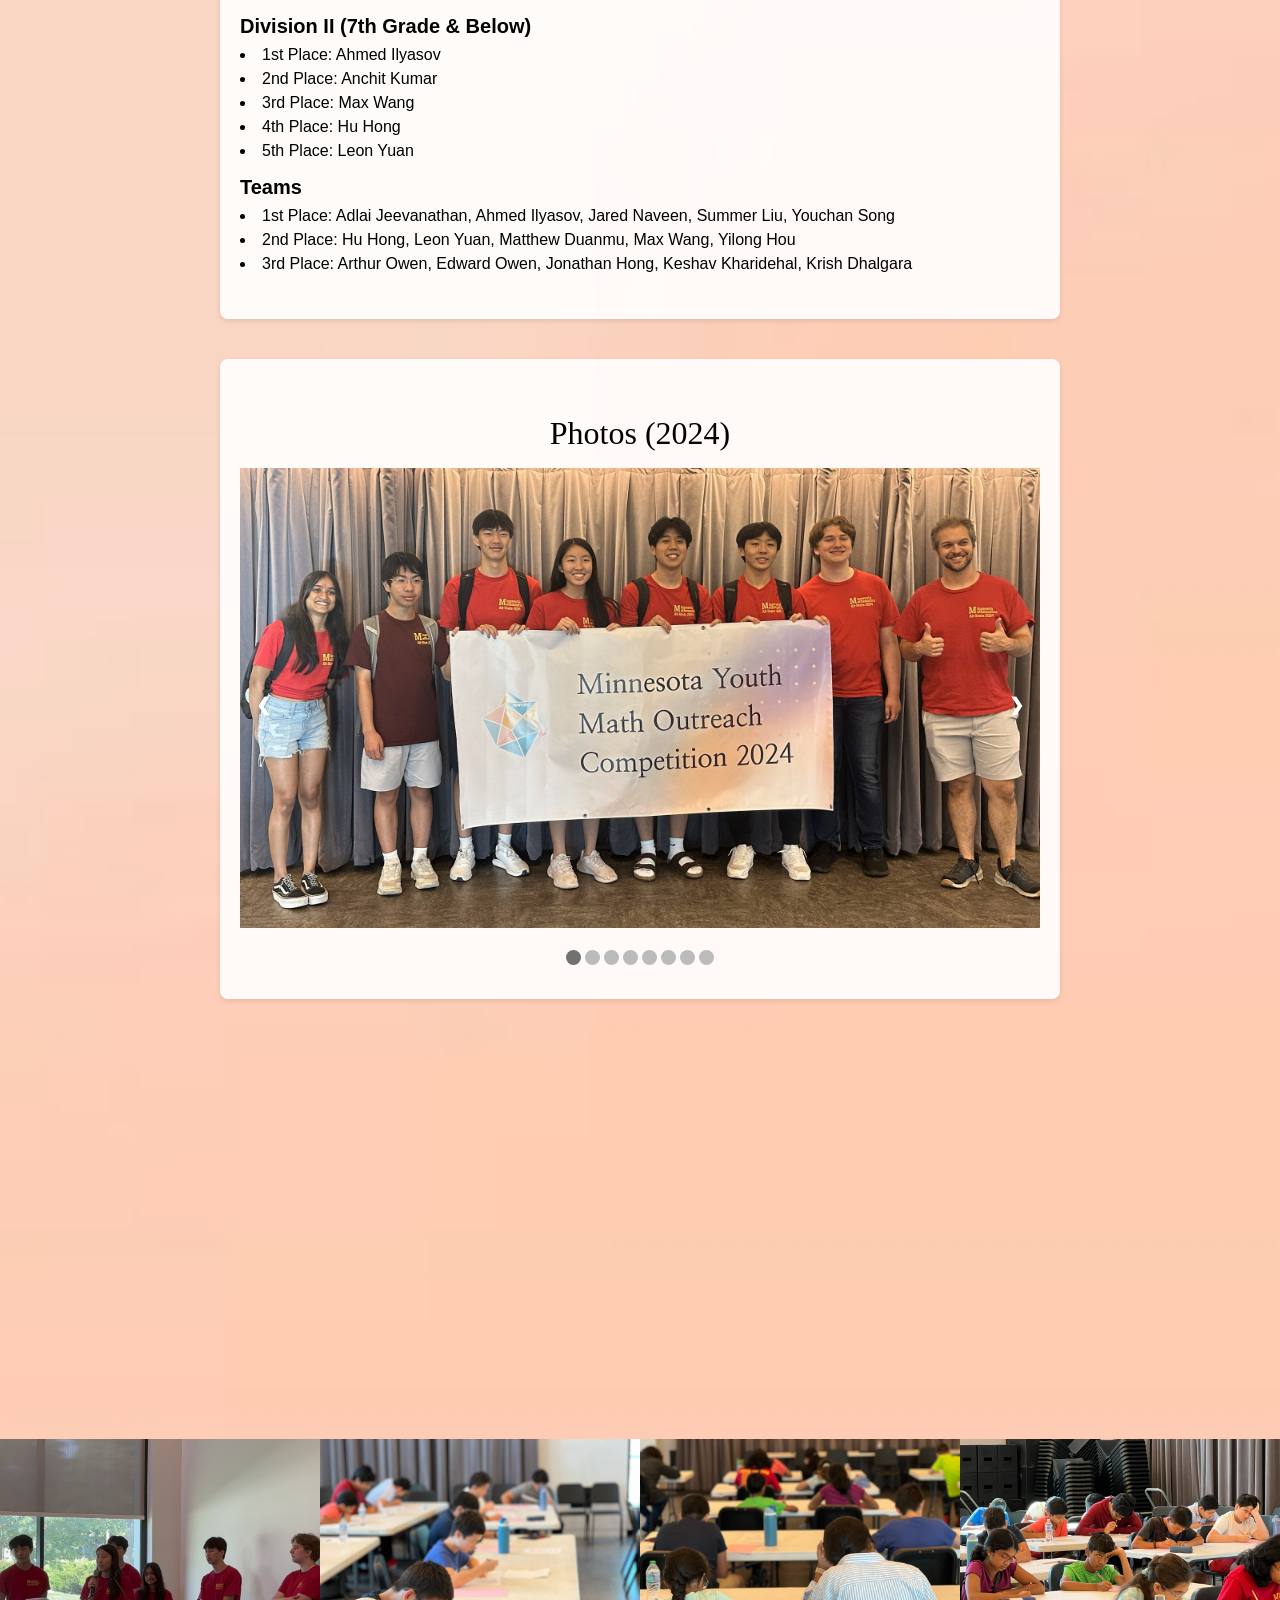
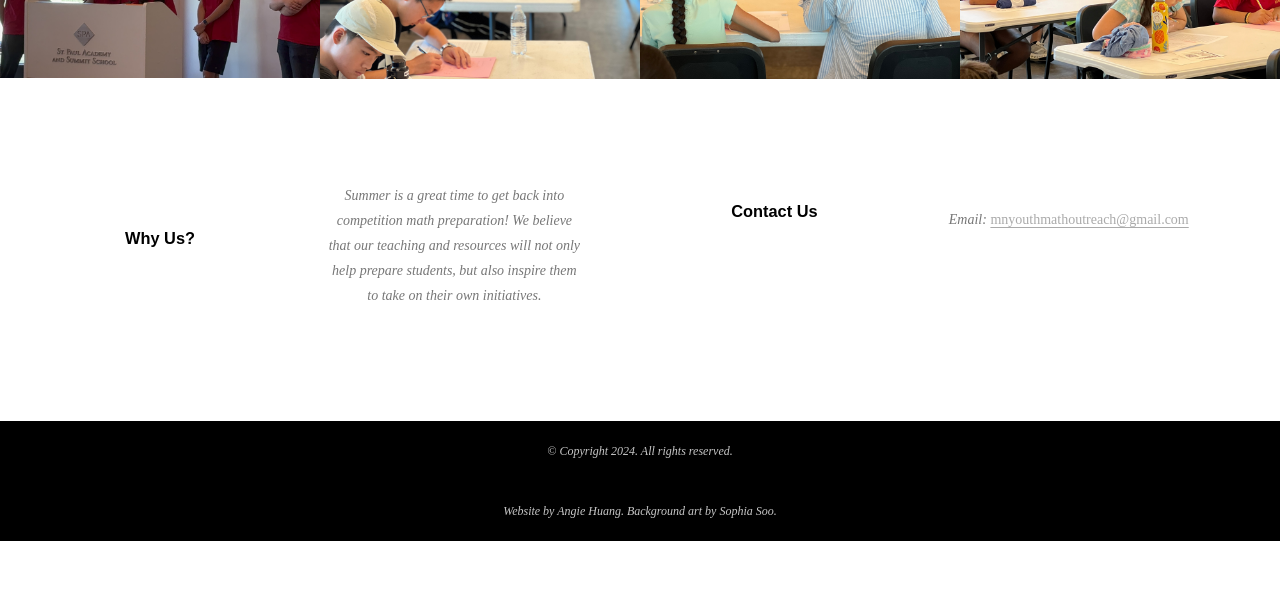
<file: competition.html>
<!DOCTYPE html>
<html>
  <head>
    <meta charset="utf-8">
    <meta name="viewport" content="width=device-width">
    <title>MN Youth Math Outreach</title>
    <link href="style.css" rel="stylesheet" type="text/css" />
    <script src="script.js"></script>
    <link rel="icon" type="image/x-icon" href="images/site/logo.png">
  </head>
  <body>
  <div id="mains">
    <site-header></site-header>


      <!-- <div class="caption camp-caption">
        <h1>MNYMO Competition 2026</h1>
        <p>
          Our in-person competition will take place on <strong>Saturday, August 22nd</strong> 
          from 1–6:30 PM at the St. Paul Academy & Summit School Upper School Campus!</p> 
        <p>Register <a href="https://forms.gle/U9qjBqh7eqcU18sd7">here</a>!
        </p>
      </div> -->

      <div class="caption camp-caption">
        <h1>MNYMO Competition</h1>
        <p>
          Our 2026 in-person competition took place on <strong>Saturday, August 22nd</strong> 
          from 1–6:30 PM at the St. Paul Academy & Summit School Upper School Campus!</p>
      </div>

    <section class="comp-section">
      <h2>Schedule</h2>
      <ul>
        <li>12:30–1:00 Competition Check-in</li>
        <li>1:00–1:20 Opening Ceremony </li>
        <li>1:30–2:10 General Round (Po-Shen Loh Parent Talk: Parenting and Education for an AI-Dominated World)</li>
        <li>2:15–2:45 Mastery Round</li>
        <li>2:55–3:30 Optional Estimation </li>
        <li>3:40–4:00 Team Round</li>
        <li>4:05–5:25 Guts Round</li>
        <li>5:30–6:10 Po-Shen Loh Student Talk </li>
       <li>6:10–6:30 Awards & Closing Ceremony</li>
      </ul> 

    </section>
    
      <section class="comp-section">
        <h2>Format</h2>
        <p>
          Teams of 4–6 students compete in:
        </p>
        <ul>
          <li><strong>General Round:</strong> 40 minutes, 20 short-answer problems (MATHCOUNTS to lower-AIME level).</li>
          <li><strong>Mastery Round:</strong> 30 minutes, 8 short-answer problems (AMC to mid-AIME level).</li>
          <li><strong>Team Round:</strong> 20 minutes, 10 short-answer problems (MATHCOUNTS to lower-AIME level).</li>
          <li><strong>Guts Round:</strong> 80 minutes, 9 sets of 3 problems each, real-time scoring.</li>
          <li><strong>Estimathon (optional):</strong> 30 minutes, 13 estimation problems. See <a href="https://estimathon.com/about">how the Estimathon works</a>.</li>
        </ul>
      </section>

    <section class="comp-section">
      <h2>Guest Speaker: Po-Shen Loh</h2>
      <p>Po-Shen Loh is a social entrepreneur and inventor, working across the spectrum of mathematics, education, and healthcare, all around the world. He is a math professor at Carnegie Mellon University, and served a decade-long term as the national coach of the USA International Mathematical Olympiad team from 2013–2023. He has pioneered innovations ranging from a scalable way to learn challenging math live online at comparable engagement to live-streaming entertainment, to a new way to control pandemics by leveraging self-interest.</p>

       <p>As an academic, Po-Shen has earned distinctions ranging from an International Mathematical Olympiad silver medal to the United States Presidential Early Career Award for Scientists and Engineers. His scientific research considers a variety of questions that lie at the intersection of combinatorics (the study of discrete systems), probability theory, and computer science. As an educator, he was the coach of Carnegie Mellon University’s math team when it achieved its first-ever #1 rank among all North American universities, and the coach of the USA Math Olympiad team when it achieved its first-ever back-to-back #1-rank victories in 2015 and 2016, and then again in 2018 and 2019. His research and educational outreach takes him to cities across the world, reaching over 10,000 people each year through public lectures and events, and he has featured in or co-created videos totaling over 25 million YouTube views. </p>
        
       <p>Learn more about him and LIVE <a href="https://www.poshenloh.com/">here</a>. 
      </p>
    </section>

    <section class="comp-section">
      <h2>Prizes</h2>
      <p>
        Top individuals and teams will receive prizes including medals and monetary awards. All camp and competition participants will receive a $25 discount code for any of the <b>LIVE, by Po-Shen Loh</b> courses (valid until December 2025) and will be automatically entered into a raffle to win a free LIVE, by Po-Shen Loh course, valued at $439-$599/seat. Additionally, all competitors will receive free t-shirts provided by <b>Jane Street</b>.
      </p>
    </section>

    <section class="comp-section">
      <h2>Problems &amp; Solutions (2026)</h2>
      <round-links base="docs/competition/2026" rounds="General Mastery Team Guts Estimathon"></round-links>
    </section>

    <section class="comp-section">
      <h2>Results (2026)</h2>
      <h3>Division I (High School)</h3>
      <ul>
        <li>1st Place: April Xu</li>
        <li>2nd Place: Nicolas Trujillo</li>
        <li>3rd Place: Eric Luo</li>
        <li>4th Place: Ethan Kim</li>
        <li>5th Place: Jensen Li</li>
      </ul>
      <h3>Teams</h3>
      <ul>
        <li>1st Place: Hu Hong, Ethan Kim, Dev Neelamegam, Roger Yang
</li>
        <li>2nd Place: Kylan Francis, Luca Francis, Eric Luo, Nicolas Trujillo
</li>
        <li>3rd Place: Derrick Gu, Adrian Lu, Manvith Padala, Keyu Wang, Daisy Wei
</li>
      </ul>

      <h3>Division II (Middle School & Below)</h3>
      <ul>
        <li>1st Place: Dev Neelamegam</li>
        <li>2nd Place: Penelope Robert</li>
        <li>3rd Place: William Deng</li>
        <li>4th Place: Evan Luo</li>
        <li>5th Place: Kevin Nie</li>
      </ul>
      <h3>Teams</h3>
      <ul>
        <li>1st Place: Olivia Lin, Penelope Roberts, Abigail Shi, April Xu, Emily Zhang
</li>
        <li>2nd Place: Prathiyush Giritharan, Jensen Lin, Evan Luo, Anthony Wang, Jimmy Zhai
</li>
        <li>3rd Place: Grace Gu, Devan Liu, Caroline Yang, Sophia Yu
</li>
      </ul>
    </section>

    <section class="comp-section">
      <h2>Photos (2026)</h2>
      <photo-slideshow base="images/competition/2026" images="
                2026_comp_1.jpg
                2026_comp_2.jpg
                2026_comp_3.jpg
                2026_comp_4.jpg
                2026_comp_5.jpg
                2026_comp_6.jpg
                2026_comp_7.jpg
                2026_comp_8.jpg
                2026_comp_9.jpg
                2026_comp_10.jpg
                2026_comp_11.jpg
                2026_comp_12.jpg
                2026_comp_13.jpg
                2026_comp_14.jpg
                2026_comp_15.jpg
                2026_comp_16.jpg
              "></photo-slideshow>
    </section>


    
    
    
    <section class="comp-section">
      <h2>Problems &amp; Solutions (2025)</h2>
      <round-links base="docs/competition/2025" rounds="General Mastery Team Guts Estimathon"></round-links>
    </section>

    <section class="comp-section">
      <h2>Results (2025)</h2>
      <h3>Division I (High School)</h3>
      <ul>
        <li>1st Place: Anshdeep Singh</li>
        <li>2nd Place: Alvin Yang</li>
        <li>3rd Place: Alex Ren</li>
        <li>4th Place: Eric Luo</li>
        <li>5th Place: Nicolas Trujillo</li>
      </ul>
      <h3>Teams</h3>
      <ul>
        <li>1st Place: Branden Qiao, Anshdeep Singh, Will Masanz, Nicolas Trujillo, Eric Luo
</li>
        <li>2nd Place: Max Kenney, Alex Ren, Jacob Levinshteyn, Addison Shi, Mark Shi
</li>
        <li>3rd Place: Wensi Cui, Emily Nie, Elma Zhang, Abhinav Rai, Ethan Li
</li>
      </ul>

      <h3>Division II (Middle School & Below)</h3>
      <ul>
        <li>1st Place: Branden Qiao</li>
        <li>2nd Place: Yuhao Shi</li>
        <li>3rd Place: Min-Yi Cao</li>
        <li>4th Place: Alexander Yang</li>
        <li>5th Place: Catherine Smith</li>
      </ul>
      <h3>Teams</h3>
      <ul>
        <li>1st Place: Catherine Smith, Katie Lu, Alex King, Emma Qiu, Alexander Yang
</li>
        <li>2nd Place: Min-Yi Cao, Hu Hong, Aafy Afrasiab, Eileen Wei, William Deng
</li>
        <li>3rd Place: Brandon Bachleitner, Anh-Na Le, Diya Verma, Kate Gao, Dev Neelamegam
</li>
      </ul>
    </section>

    <!-- Photos 2025 (Slideshow A) -->
    <section class="comp-section">
      <h2>Photos (2025)</h2>
      <photo-slideshow base="images/competition/2025" images="
                2025_comp_23.jpg
                2025_comp_21.jpg
                2025_comp_22.jpg
                2025_comp_1.jpg
                2025_comp_2.jpg
                2025_comp_3.jpg
                2025_comp_4.jpg
                2025_comp_5.jpg
                2025_comp_6.jpg
                2025_comp_7.jpg
                2025_comp_8.jpg
                2025_comp_9.jpg
                2025_comp_10.jpg
                2025_comp_11.jpg
                2025_comp_12.jpg
                2025_comp_13.jpg
                2025_comp_14.jpg
                2025_comp_15.jpg
                2025_comp_16.jpg
                2025_comp_17.jpg
                2025_comp_18.jpg
                2025_comp_19.jpg
                2025_comp_20.jpg
              "></photo-slideshow>
    </section>

    
      <section class="comp-section">
        <h2>Problems &amp; Solutions (2024)</h2>
        <round-links base="docs/competition/2024" rounds="Individual Guts Estimathon"></round-links>
      </section>

      <section class="comp-section">
        <h2>Results (2024)</h2>
        <h3>Division I (8th Grade & Above)</h3>
        <ul>
          <li>1st Place: Mark Shi</li>
          <li>2nd Place: Aarush Achunala</li>
          <li>3rd Place: Anshdeep Singh</li>
          <li>4th Place: Archith Sridhar</li>
          <li>5th Place: Sai Potini</li>
        </ul>
        <h3>Teams</h3>
        <ul>
          <li>1st Place: Allison Zhang, Mark Shi, Neysa Naveen, Shreeya Pratheep, Vansh Dhalgara, Vincent Lin</li>
          <li>2nd Place: Aarush Achunala, Adhyayan Gupta, Anwesha Paul, Ishaan Konar, Taran Jadiyaver</li>
          <li>3rd Place: Abhinav Rai, Elma Zhang, Lakshitha Potini, Sai Potini, Shiven Kharidehal</li>
        </ul>

        <h3>Division II (7th Grade & Below)</h3>
        <ul>
          <li>1st Place: Ahmed Ilyasov</li>
          <li>2nd Place: Anchit Kumar</li>
          <li>3rd Place: Max Wang</li>
          <li>4th Place: Hu Hong</li>
          <li>5th Place: Leon Yuan</li>
        </ul>
        <h3>Teams</h3>
        <ul>
          <li>1st Place: Adlai Jeevanathan, Ahmed Ilyasov, Jared Naveen, Summer Liu, Youchan Song</li>
          <li>2nd Place: Hu Hong, Leon Yuan, Matthew Duanmu, Max Wang, Yilong Hou</li>
          <li>3rd Place: Arthur Owen, Edward Owen, Jonathan Hong, Keshav Kharidehal, Krish Dhalgara</li>
        </ul>
      </section>

    <!-- Photos 2024 (Slideshow B) -->
    <section class="comp-section">
      <h2>Photos (2024)</h2>
      <photo-slideshow base="images/competition/2024" images="
                comp1.jpg
                competition1.jpg
                competition2.jpg
                competition3.jpg
                competition4.jpg
                competition5.jpg
                competition6.jpg
                competition7.jpg
              "></photo-slideshow>
    </section>
    
      
      <div class="info" style="padding-top:100px; padding-bottom:100px">
        <p></p>
      </div>
      <div class="extra">
        <p></p>
      </div>
  </div>
    <photo-strip></photo-strip>

  <site-footer></site-footer>
  </body>
</html>
</file>
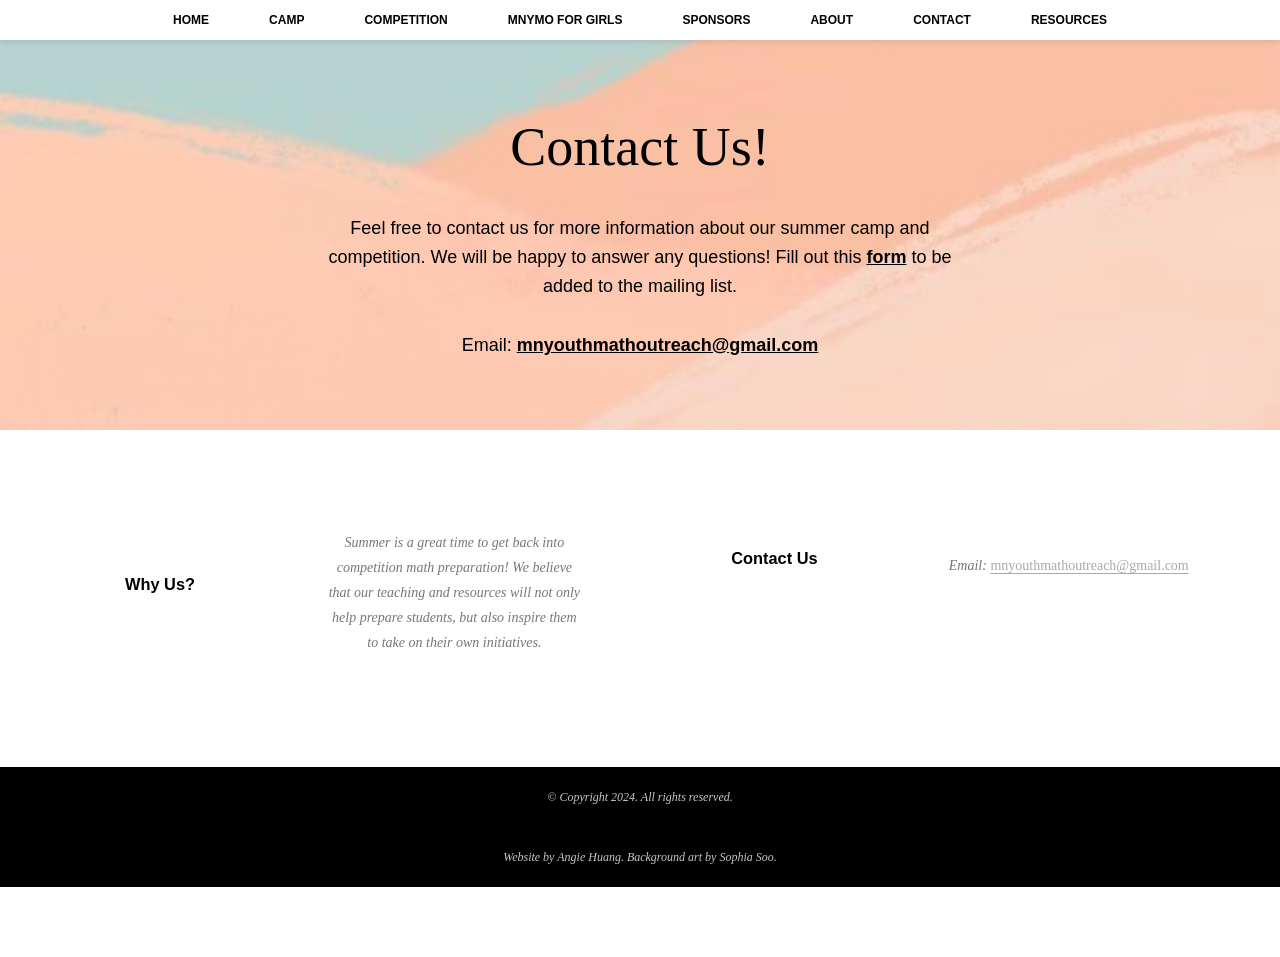
<file: contact.html>
<!DOCTYPE html>
<html>
  <head>
    <meta charset="utf-8">
    <meta name="viewport" content="width=device-width">
    <title>MN Youth Math Outreach</title>
    <link href="style.css" rel="stylesheet" type="text/css" />
    <script src="script.js"></script>
    <link rel="icon" type="image/x-icon" href="images/site/logo.png">
  </head>
 <body>
  <div id="mains">
    <site-header></site-header>

    <div class="caption">
      <h1>Contact Us!</h1>
      <p>Feel free to contact us for more information about our summer camp and competition. We will be happy to answer any questions! Fill out this <a href="https://forms.gle/wyuj3bEBNkbdoetD6">form</a> to be added to the mailing list.</p>
      <p>Email: <a href="mailto:mnyouthmathoutreach@gmail.com">mnyouthmathoutreach@gmail.com</a></p>
      <p></p>
    </div>

  </div>


  <site-footer></site-footer>
  </body>
</html>
</file>
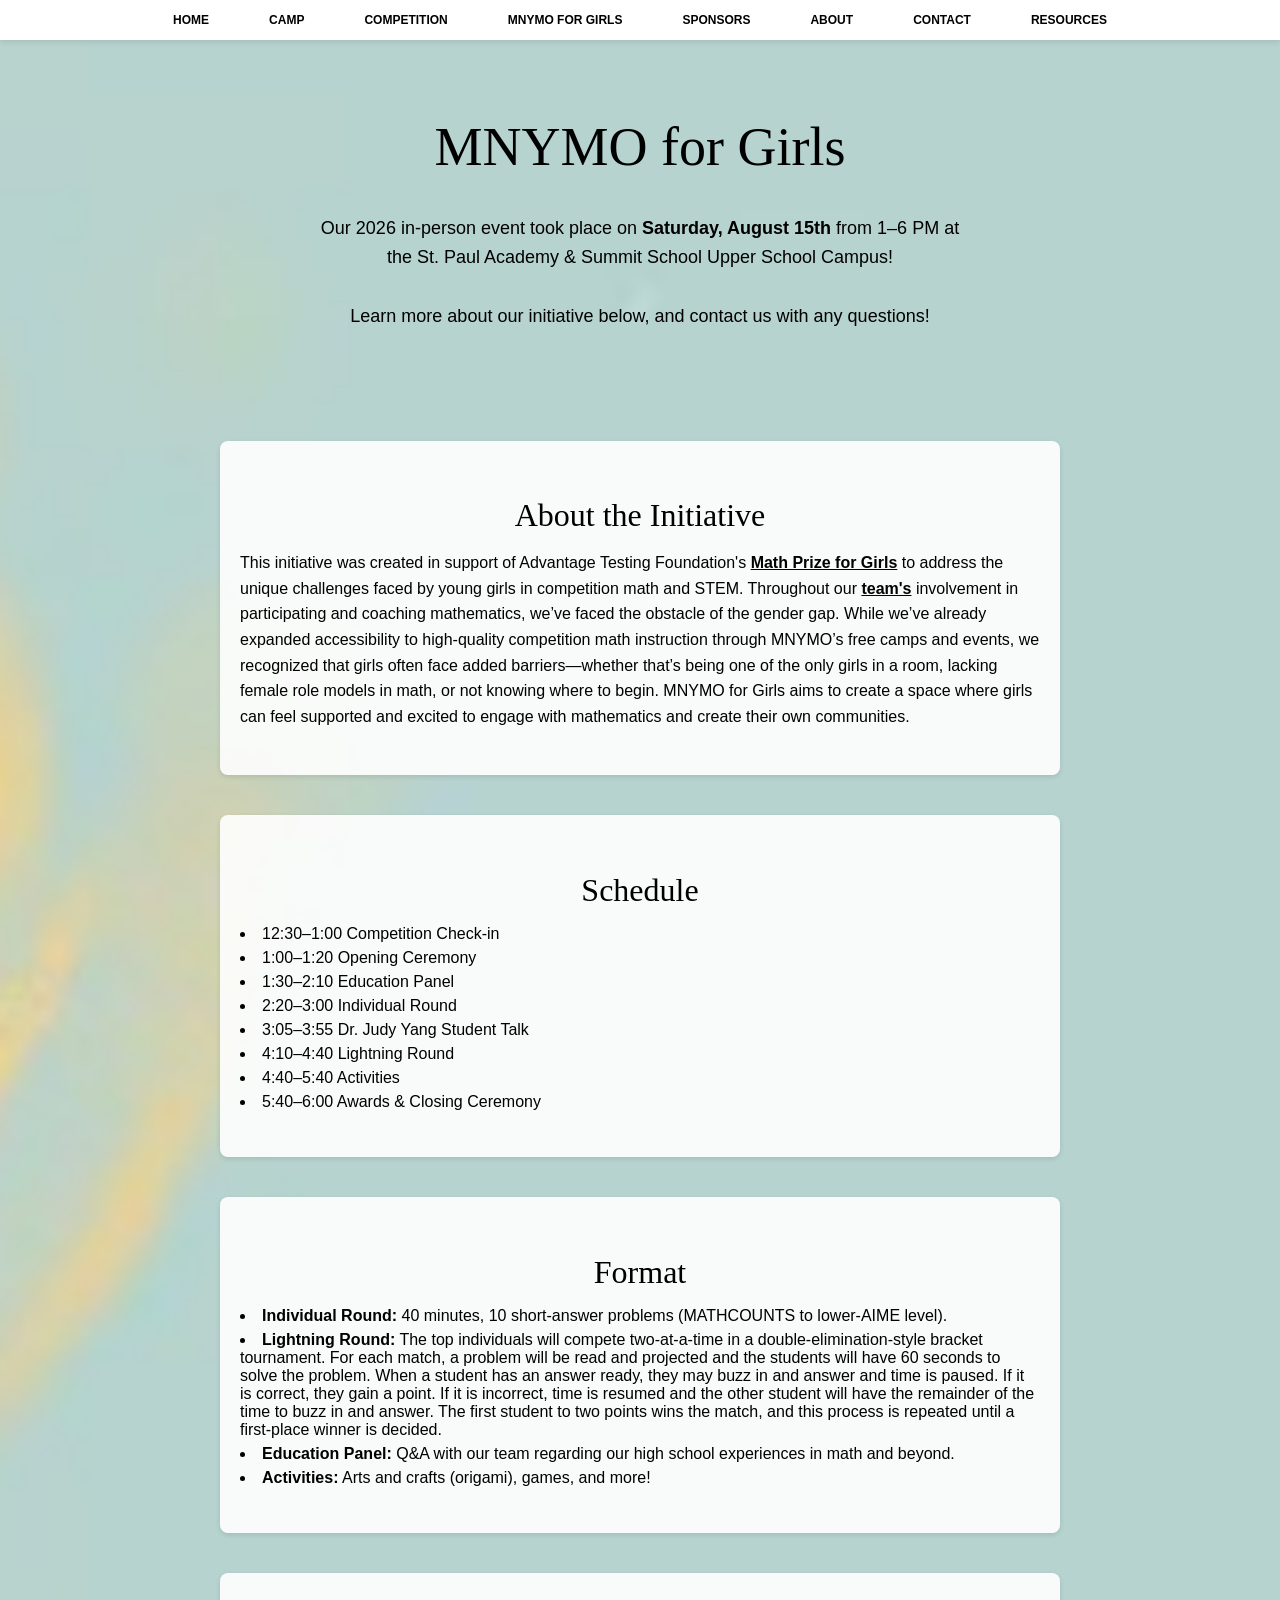
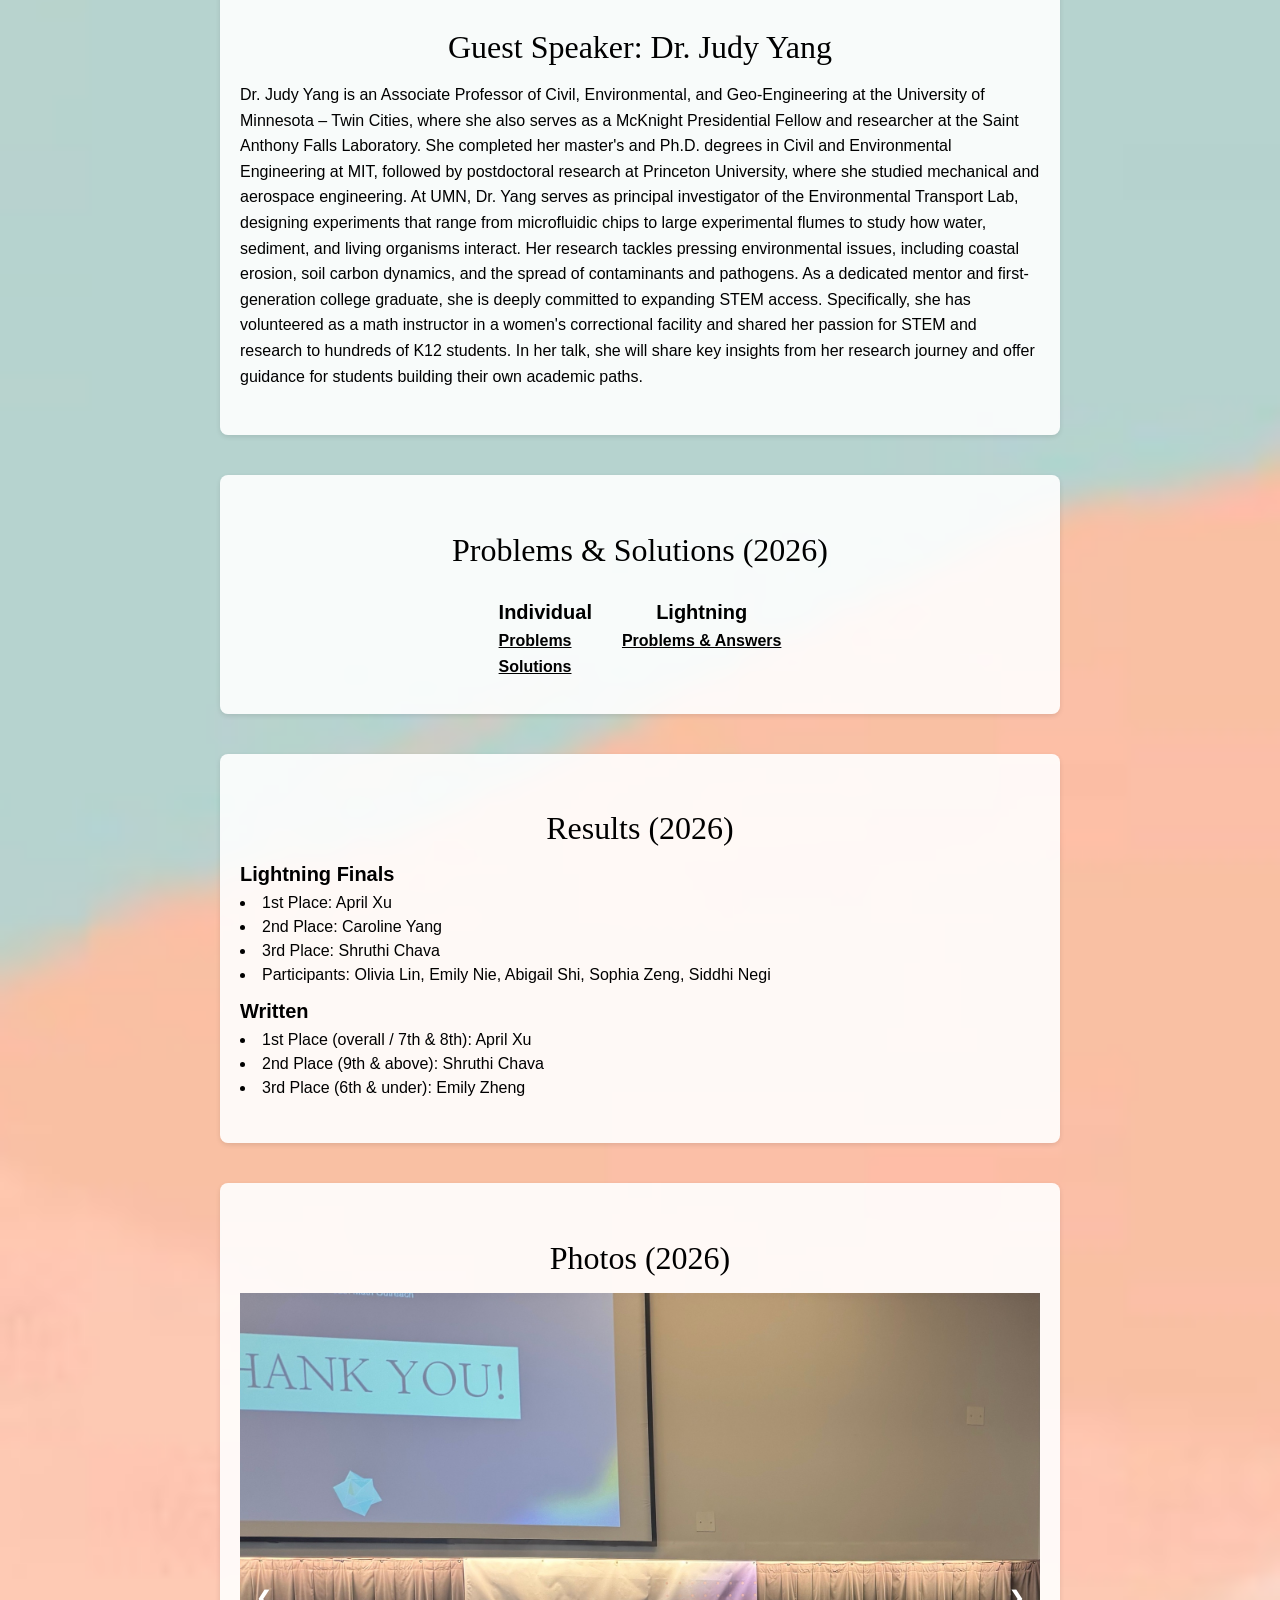
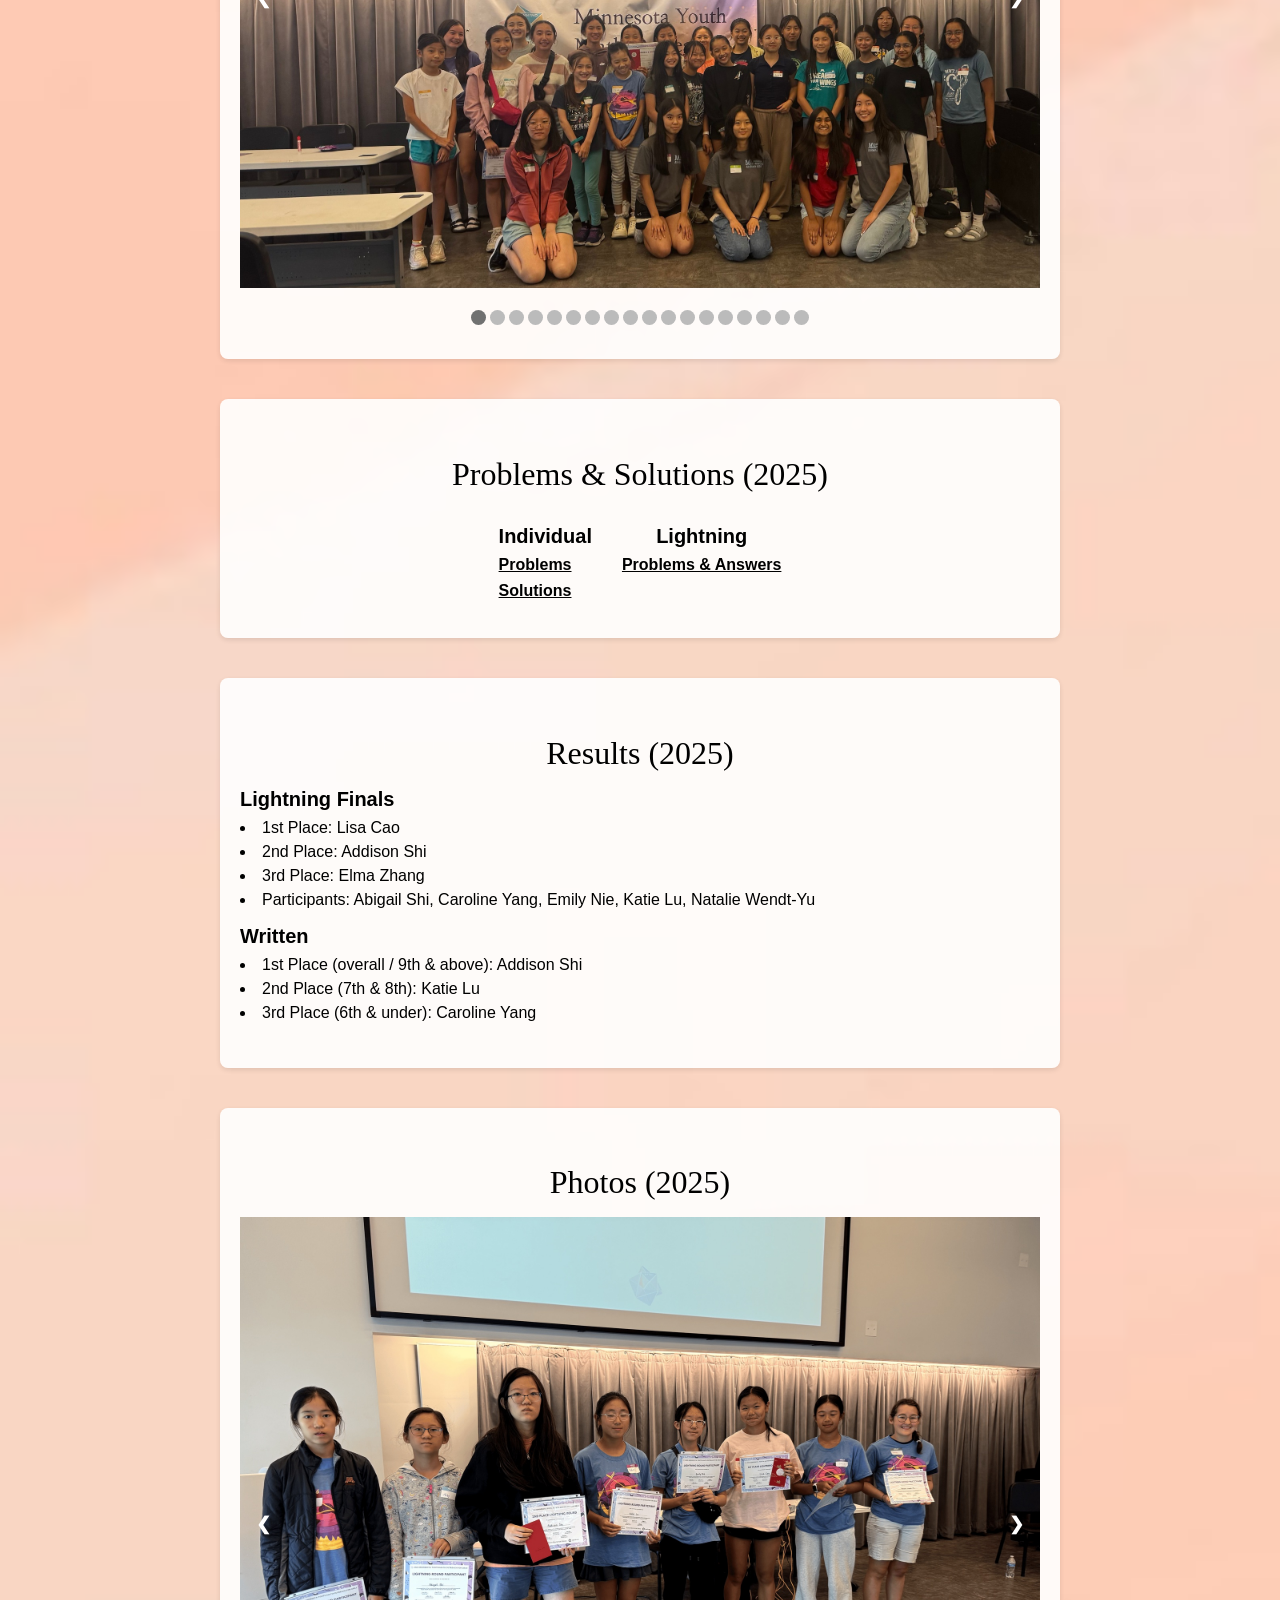
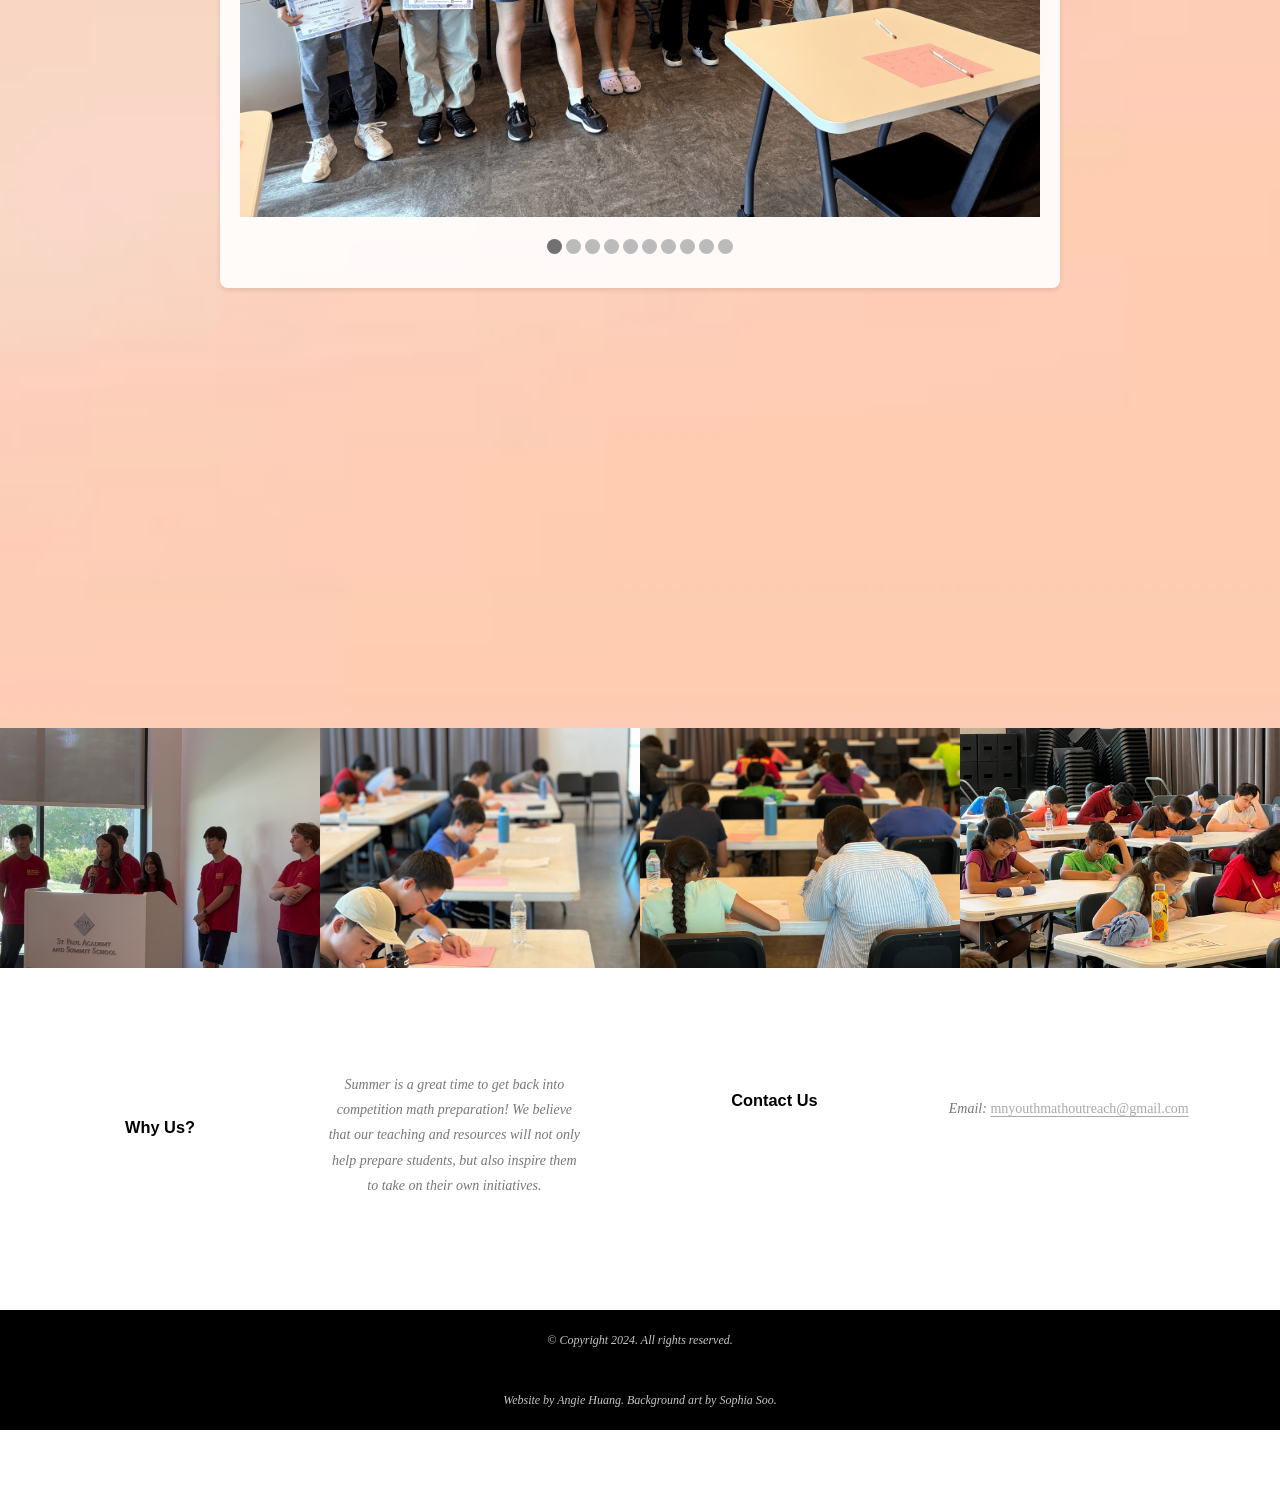
<file: mnymoforgirls.html>
<!DOCTYPE html>
<html>
  <head>
    <meta charset="utf-8">
    <meta name="viewport" content="width=device-width">
    <title>MN Youth Math Outreach</title>
    <link href="style.css" rel="stylesheet" type="text/css" />
    <script src="script.js"></script>
    <link rel="icon" type="image/x-icon" href="images/site/logo.png">
  </head>
  <body>
    <div id="main">
    <site-header></site-header>


            <!-- <div class="caption camp-caption">
              <h1>MNYMO for Girls</h1>
              <p>Our in-person event will take place on <strong>Saturday, August 15th</strong> 
                from 1–6 PM at the St. Paul Academy & Summit School Upper School Campus! </p>
                <p>Register <a href="https://forms.gle/KFfAGQXvBy11bdE98">here</a>!</p>
              <p>Learn more about our initiative below, and contact us with any questions!</p>
            </div> -->

            <div class="caption camp-caption">
              <h1>MNYMO for Girls</h1>
              <p>Our 2026 in-person event took place on <strong>Saturday, August 15th</strong> 
                from 1–6 PM at the St. Paul Academy & Summit School Upper School Campus! </p>
              <p>Learn more about our initiative below, and contact us with any questions!</p>
            </div>
      
      <section class="comp-section">
        <h2>About the Initiative</h2>
        <p>This initiative was created in support of Advantage Testing Foundation's <a href=https://mathprize.atfoundation.org/>Math Prize for Girls</a> to address the unique challenges faced by young girls in competition math and STEM. Throughout our <a href="about.html">team's</a> involvement in participating and coaching mathematics, we’ve faced the obstacle of the gender gap. While we’ve already expanded accessibility to high-quality competition math instruction through MNYMO’s free camps and events, we recognized that girls often face added barriers—whether that’s being one of the only girls in a room, lacking female role models in math, or not knowing where to begin. MNYMO for Girls aims to create a space where girls can feel supported and excited to engage with mathematics and create their own communities.</p>
      </section>

          <section class="comp-section">
            <h2>Schedule</h2>
            <ul>
              <li>12:30–1:00 Competition Check-in </li>
              <li>1:00–1:20 Opening Ceremony</li>
              <li>1:30–2:10 Education Panel</li>
              <li>2:20–3:00 Individual Round</li>
              <li>3:05–3:55 Dr. Judy Yang Student Talk</li>
              <li>4:10–4:40 Lightning Round</li>
              <li>4:40–5:40 Activities</li>
              <li>5:40–6:00 Awards & Closing Ceremony</li>
            </ul> 

          </section>

            <section class="comp-section">
              <h2>Format</h2>
              <ul>
                <li><strong>Individual Round:</strong> 40 minutes, 10 short-answer problems (MATHCOUNTS to lower-AIME level).</li>
                <li><strong>Lightning Round:</strong> The top individuals will compete two-at-a-time in a double-elimination-style bracket tournament. For each match, a problem will be read and projected and the students will have 60 seconds to solve the problem. When a student has an answer ready, they may buzz in and answer and time is paused. If it is correct, they gain a point. If it is incorrect, time is resumed and the other student will have the remainder of the time to buzz in and answer. The first student to two points wins the match, and this process is repeated until a first-place winner is decided.</li>
                <li><strong>Education Panel:</strong> Q&A with our team regarding our high school experiences in math and beyond. </li>
                <li><strong>Activities:</strong> Arts and crafts (origami), games, and more!</li>
                
              </ul>
            </section>

          <section class="comp-section">
            <h2>Guest Speaker: Dr. Judy Yang</h2>
            <p>Dr. Judy Yang is an Associate Professor of Civil, Environmental, and Geo-Engineering at the University of Minnesota – Twin Cities, where she also serves as a McKnight Presidential Fellow and researcher at the Saint Anthony Falls Laboratory. She completed her master's and Ph.D. degrees in Civil and Environmental Engineering at MIT, followed by postdoctoral research at Princeton University, where she studied mechanical and aerospace engineering. At UMN, Dr. Yang serves as principal investigator of the Environmental Transport Lab, designing experiments that range from microfluidic chips to large experimental flumes to study how water, sediment, and living organisms interact. Her research tackles pressing environmental issues, including coastal erosion, soil carbon dynamics, and the spread of contaminants and pathogens. As a dedicated mentor and first-generation college graduate, she is deeply committed to expanding STEM access. Specifically, she has volunteered as a math instructor in a women's correctional facility and shared her passion for STEM and research to hundreds of K12 students. In her talk, she will share key insights from her research journey and offer guidance for students building their own academic paths.
            </p>
          </section>
          <!-- <section class="comp-section">
            <h2>Guest Speaker: Dr. Shelley Dougherty</h2>
            <p>Dr. Shelley Dougherty is a Teaching Assistant Professor of Mathematics and the Assistant Director of the Mathematics Center for Educational Programs at the University of Minnesota – Twin Cities. She earned her Ph.D. in Applied Algebraic Topology in 2019 from UMN, where she explored the complexity of robot motion planning and image processing algorithms through a topological lens. She double-majored in Mathematics and Computer Science at St. Lawrence University in New York in 2013, studying topics like the Banach–Tarski paradox and cryptographic algorithms. Dr. Dougherty is passionate about fostering enthusiasm for mathematics among students of all ages and backgrounds -- from teaching elementary school students about the mathematics of bubbles, to hosting mathematics competitions, to developing interactive digital calculus activities, and more. In her talk, she’ll share the experiences that shaped her career path, along with hands-on examples inspired by her research projects over the years. Although she tends to view the world through a mathematical lens, in her spare time she also enjoys running, knitting, baking, and spending time with her cat.
</p>
          </section> -->




          <!-- <section class="comp-section">
            <h2>Prizes</h2>
            <p>
              The prizes include medals and monetary awards for top individuals as well as awards from one of our sponsors, <b>Live, by Po-Shen Loh</b>: every competitor will be automatically entered into a raffle where two students will each win a free Live course, valued at $439-$599/seat. Additionally, all competitors will receive free t-shirts provided by <b>Jane Street</b>.
            </p>
          </section> -->
      
      <section class="comp-section">
        <h2>Problems &amp; Solutions (2026)</h2>
        <round-links base="docs/girls/2026" rounds="Individual">
          <div class="comp-link-group">
            <h3>Lightning</h3>
            <ul>
              <li><a href="docs/girls/2026/lightning/problems-and-answers.pdf">Problems & Answers</a></li>
            </ul>
          </div>
        </round-links>
      </section>

      <section class="comp-section">
        <h2>Results (2026)</h2>
        <h3>Lightning Finals</h3>
        <ul>
          <li>1st Place: April Xu</li>
          <li>2nd Place: Caroline Yang</li>
          <li>3rd Place: Shruthi Chava</li>
          <li>Participants: Olivia Lin, Emily Nie, Abigail Shi, Sophia Zeng, Siddhi Negi</li>
        </ul>
        <h3>Written</h3>
        <ul>
          <li>1st Place (overall / 7th & 8th): April Xu</li>
          <li>2nd Place (9th & above): Shruthi Chava</li>
          <li>3rd Place (6th & under): Emily Zheng</li>
        </ul>
      </section>

      <section class="comp-section">
        <h2>Photos (2026)</h2>
        <photo-slideshow base="images/girls/2026" images="
                2026_girls_1.jpg
                2026_girls_2.jpg
                2026_girls_3.jpg
                2026_girls_4.jpg
                2026_girls_5.jpg
                2026_girls_6.jpg
                2026_girls_7.jpg
                2026_girls_8.jpg
                2026_girls_9.jpg
                2026_girls_10.jpg
                2026_girls_11.jpg
                2026_girls_12.jpg
                2026_girls_13.jpg
                2026_girls_14.jpg
                2026_girls_15.jpg
                2026_girls_16.jpg
                2026_girls_17.jpg
                2026_girls_18.jpg
              "></photo-slideshow>
      </section>



      <section class="comp-section">
        <h2>Problems &amp; Solutions (2025)</h2>
        <round-links base="docs/girls/2025" rounds="Individual">
          <div class="comp-link-group">
            <h3>Lightning</h3>
            <ul>
              <li><a href="docs/girls/2025/lightning/problems-and-answers.pdf">Problems & Answers</a></li>
            </ul>
          </div>
        </round-links>
      </section>

      <section class="comp-section">
        <h2>Results (2025)</h2>
        <h3>Lightning Finals</h3>
        <ul>
          <li>1st Place: Lisa Cao</li>
          <li>2nd Place: Addison Shi</li>
          <li>3rd Place: Elma Zhang</li>
          <li>Participants: Abigail Shi, Caroline Yang, Emily Nie, Katie Lu, Natalie Wendt-Yu</li>
        </ul>
        <h3>Written</h3>
        <ul>
          <li>1st Place (overall / 9th & above): Addison Shi</li>
          <li>2nd Place (7th & 8th): Katie Lu</li>
          <li>3rd Place (6th & under): Caroline Yang</li>
        </ul>
      </section>

      <section class="comp-section">
        <h2>Photos (2025)</h2>
        <photo-slideshow base="images/girls/2025" images="
                2025_girls_1.jpg
                2025_girls_2.jpg
                2025_girls_3.jpg
                2025_girls_4.jpg
                2025_girls_5.jpg
                2025_girls_6.jpg
                2025_girls_7.jpg
                2025_girls_8.jpg
                2025_girls_9.jpg
                2025_girls_10.jpg
              "></photo-slideshow>
      </section>


            <div class="info" style="padding-top:100px; padding-bottom:100px">
              <p></p>
            </div>
            <div class="extra">
              <p></p>
            </div>
        </div>
          <photo-strip></photo-strip>

        <site-footer></site-footer>
        </body>
      </html>
</file>
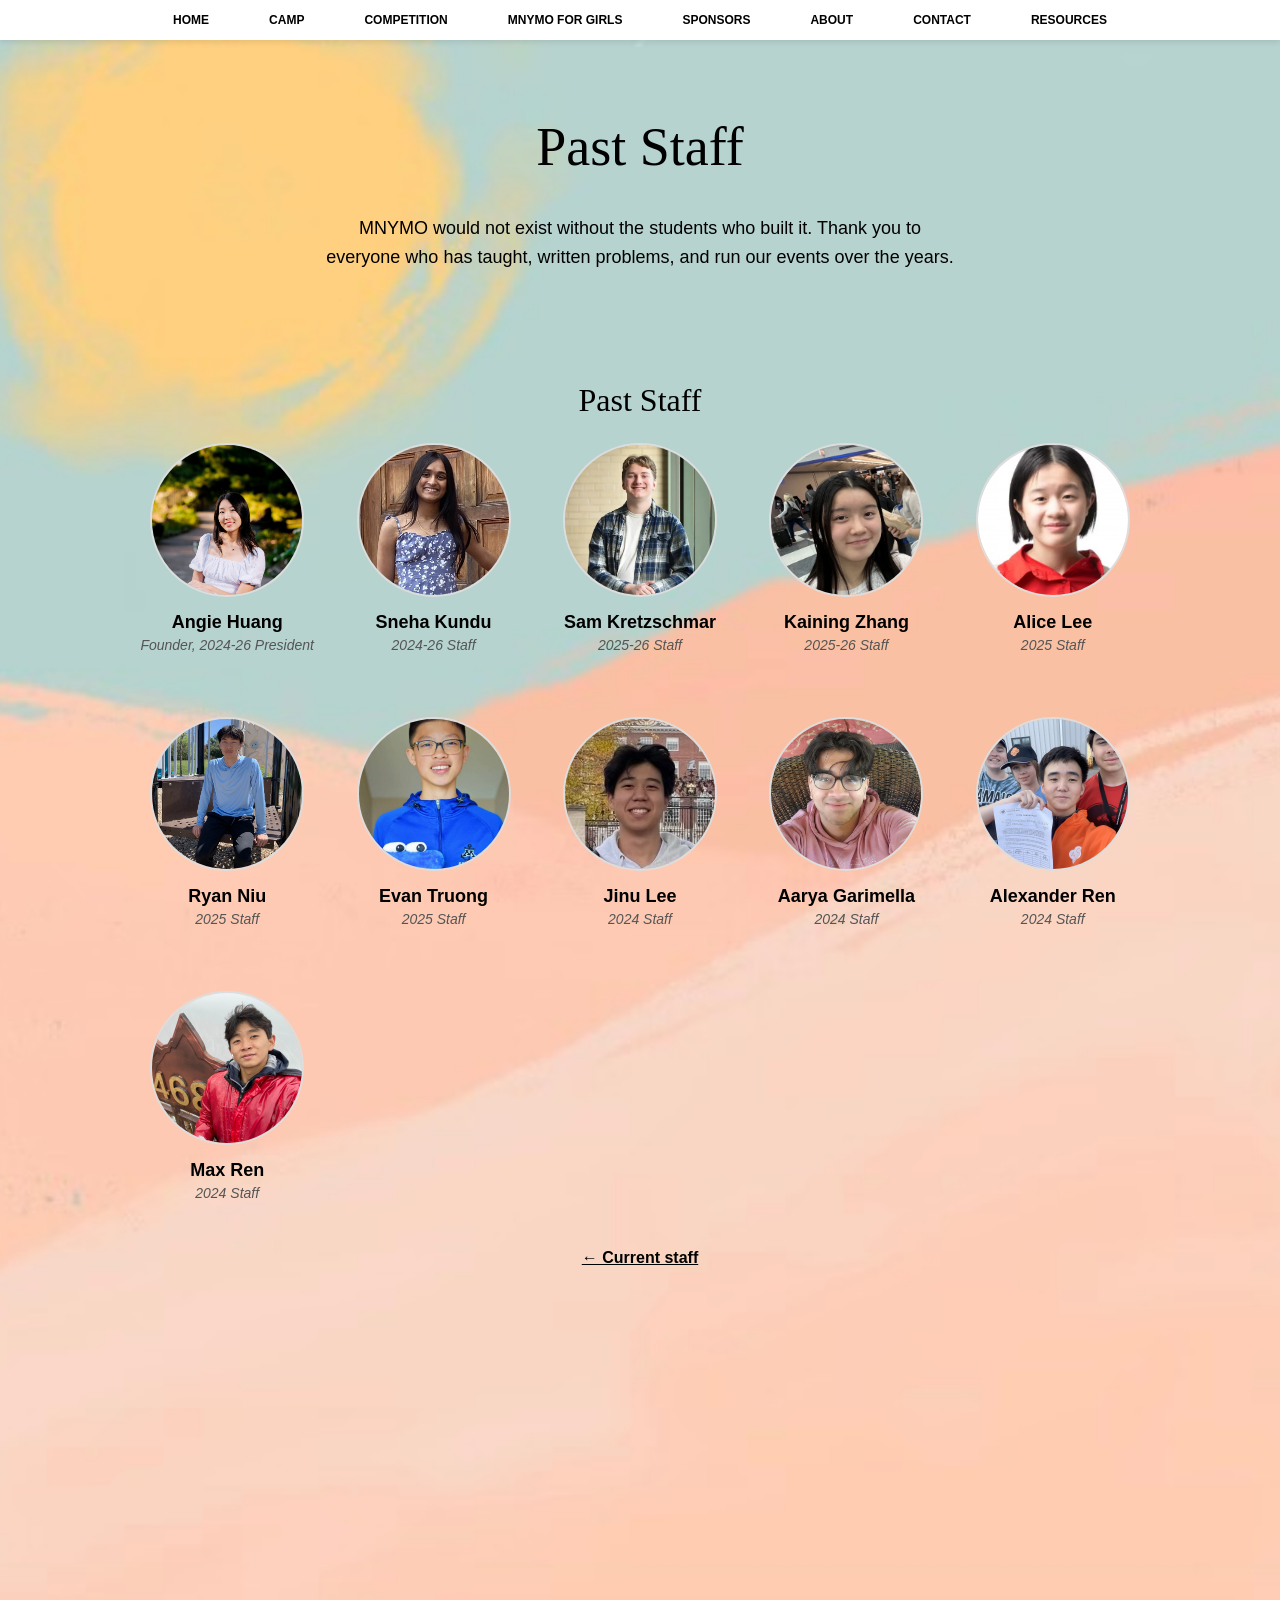
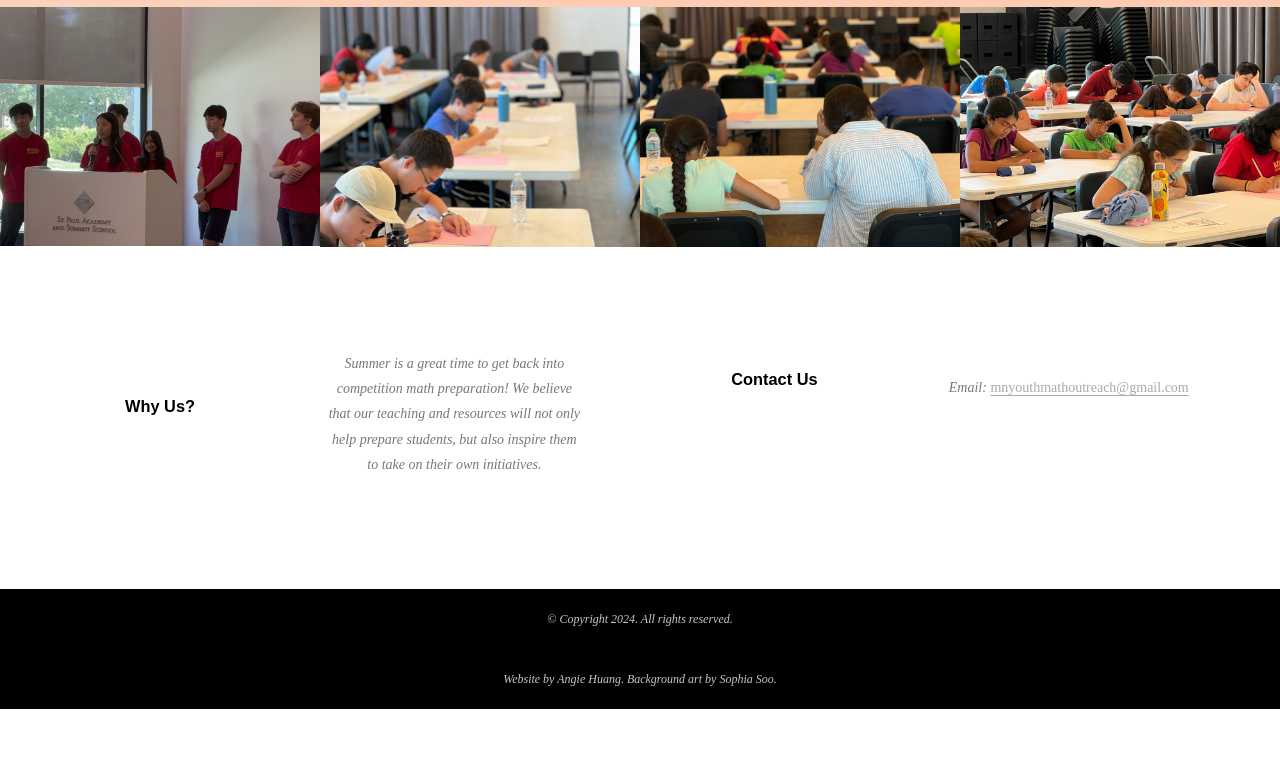
<file: past-staff.html>
<!DOCTYPE html>
<html>
  <head>
    <meta charset="utf-8">
    <meta name="viewport" content="width=device-width,initial-scale=1">
    <title>MN Youth Math Outreach</title>
    <link href="style.css" rel="stylesheet" type="text/css" />
    <script src="script.js"></script>
    <link rel="icon" type="image/x-icon" href="images/site/logo.png">
    <!-- overrides to fix the mobile-only bottom gap and hover z-index -->
    <style>
      /* 1. Nix the huge mobile bottom padding */
      @media screen and (max-width: 768px) {
        #mains {
          padding-bottom: 60px !important;
        }
      }
      /* 2. Keep the fixed header above any enlarged staff photos */
      #mains header .wrapper nav {
        z-index: 2000;
      }
    </style>
  </head>
  <body class="about-page">
    <div id="mains">
      <site-header></site-header>

      <div class="caption camp-caption">
        <h1>Past Staff</h1>
        <p>
          MNYMO would not exist without the students who built it. Thank you to everyone who has taught, written problems, and run our events over the years.
        </p>
      </div>

      <section class="about-section">
        <h2>Past Staff</h2>
        <div class="staff-grid leadership-grid">
          <staff-card name="Angie Huang" role="Founder, 2024-26 President" img="images/instructors/angie.jpg">
            Angie has been involved in competition math since 5th grade, having participated in a variety of math competitions such as ARML, HMMT, CMIMC, PUMAC, and Girls in Math at Yale. She was a captain of the Minnesota All-State Math Team. She received an Honorable Mention on the USAJMO, placed 15th at Math Prize for Girls at MIT, and placed 5th in MATHCOUNTS State. She was a teacher at LIVE with Professor Po-Shen Loh and coached her local MATHCOUNTS team. Besides math, she enjoys congressional debate, piano, and tennis and considers herself to be a die-hard football fan.
          </staff-card>

          <staff-card name="Sneha Kundu" role="2024-26 Staff" img="images/instructors/snehakundu.jpg">
            Sneha has participated in an immense number of competitions ranging from MATHCOUNTS to ARML. She qualified for MATHCOUNTS Nationals from Minnesota for 2 years and placed top 56 at Nationals in her 2nd year. She is also a 2025 USAMO qualifier as well as a 2x Math Prize for Girls qualifier. She taught at LIVE with Professor Po-Shen Loh. Apart from math, she enjoys various science extracurriculars and playing the cello.
          </staff-card>

          <staff-card name="Sam Kretzschmar" role="2025-26 Staff" img="images/instructors/samkretzschmar.jpg">
            Sam has been involved with math competitions since 6th grade. He has taken a wide variety of competitions, including the AMC, ARML, HMMT, PUMAC, and USAMTS, also qualifying for the AIME three times and the 2026 USAMO. He also has participated in the Minnesota High School Mathematics League for 6 full years, having placed first at the 2026 state tournament, and was on the Minnesota All-State Math Team since 8th grade. Outside of math, he also does robotics and enjoys coding.
          </staff-card>

          <staff-card name="Kaining Zhang" role="2025-26 Staff" img="images/instructors/kainingzhang.jpg">
            Kaining is a rising freshman at Stanford and has been on the Minnesota All-State Math Team since 7th grade, competing in various math competitions such as ARML, CMIMC, and HMMT, and she’s qualified for AIME multiple times. Outside of math, she figure skates and plays the viola. Math has been a huge part of Kaining’s life, and she hopes to encourage other young, female mathematicians to share her passion so that girls can be better represented and have more opportunities in mathematics.
          </staff-card>

          <staff-card name="Alice Lee" role="2025 Staff" img="images/instructors/alicelee.jpg">
            Alice Lee is an incoming student at Yale. She has been competing in math competitions for many years, and is a 2x AIME qualifier. Outside of math competitions, she is an International Chess Master and ranked #1 for U.S. girls under age 20. She is an avid supporter for girls in math and chess, and hopes initiatives like the MAA4G contest will provide an opportunity for girls interested in STEM.
          </staff-card>

          <staff-card name="Ryan Niu" role="2025 Staff" img="images/instructors/ryanniu.jpg">
            Ryan has been involved in competition math since 6th grade. He has attended a variety of different competitions like the AMC's, ARML, CMIMC, SMT, and is a 3x AIME Qualifier. Additionally in the Minnesota High School Math League season he ranked 3rd in the state, and was a member of the MN All-State Math Team since 7th grade. Outside of math, Ryan enjoys playing the violin, club swimming, volunteering, and Science Olympiad.
          </staff-card>

          <staff-card name="Evan Truong" role="2025 Staff" img="images/instructors/evantruong.jpg">
            Evan has been involved with math competitions since 8th grade. He is on the Minnesota All-State Math Team and has also competed in a variety of math competitions, including AMC, AIME, SMT, ARML, and MATHCOUNTS. Outside of math, Evan competes at science bowl, is a debater, and also plays piano and viola.
          </staff-card>

          <staff-card name="Jinu Lee" role="2024 Staff" img="images/instructors/jinulee.jpg">
            Jinu (Jaden) has been involved in various math competitions such as ARML, SMT, HMMT, and MathCounts. He was a captain of the Minnesota All-State Math Team. Additionally, he competed in MathCounts Nationals with Team MN in 2021 and has qualified for the AIME several times. Outside of math, Jinu enjoys volunteering, computer science, speech, debate, and cello.
          </staff-card>

          <staff-card name="Aarya Garimella" role="2024 Staff" img="images/instructors/aaryagarimella.jpg">
            Aarya has been involved with competition math since 8th grade, and he has qualified for AIME. He was a captain for the Minnesota All-State Math Team, participating in competitions like ARML and CMIMC with the team. He also taught at LIVE with Professor Po-Shen Loh and coached his local middle school's MATHCOUNTS team. When not partaking in math, Aarya can be found listening to music or playing chess (or doing both).
          </staff-card>

          <staff-card name="Alexander Ren" role="2024 Staff" img="images/instructors/alexanderren.jpg">
            Alex Ren participated in the AMCs, the AIME, ARML, and other competitions, as well as starting a math tutoring program and a local elementary school math club. Outside of Math, Alex Ren enjoys CORA volunteering, piano, swim, ski patrol, and religiously worshiping Rick Astley.
          </staff-card>

          <staff-card name="Max Ren" role="2024 Staff" img="images/instructors/maxren.jpg">
            Max was involved in his school's math club starting in 7th grade and was on the scoring team that participates in the MSHSML. He was a part of the Minnesota All-State Math team and has competed at ARML, CMIMC, and BMT. He was also an AIME qualifier. Outside of math, Max likes working out and watching sports.
          </staff-card>
        </div>
        <p class="past-staff-link"><a href="about.html">&larr; Current staff</a></p>
      </section>

      <div class="info" style="padding-top:50px; padding-bottom:50px">
        <p></p>
      </div>
    </div>

    <photo-strip></photo-strip>

    <site-footer></site-footer>
  </body>
</html>
</file>
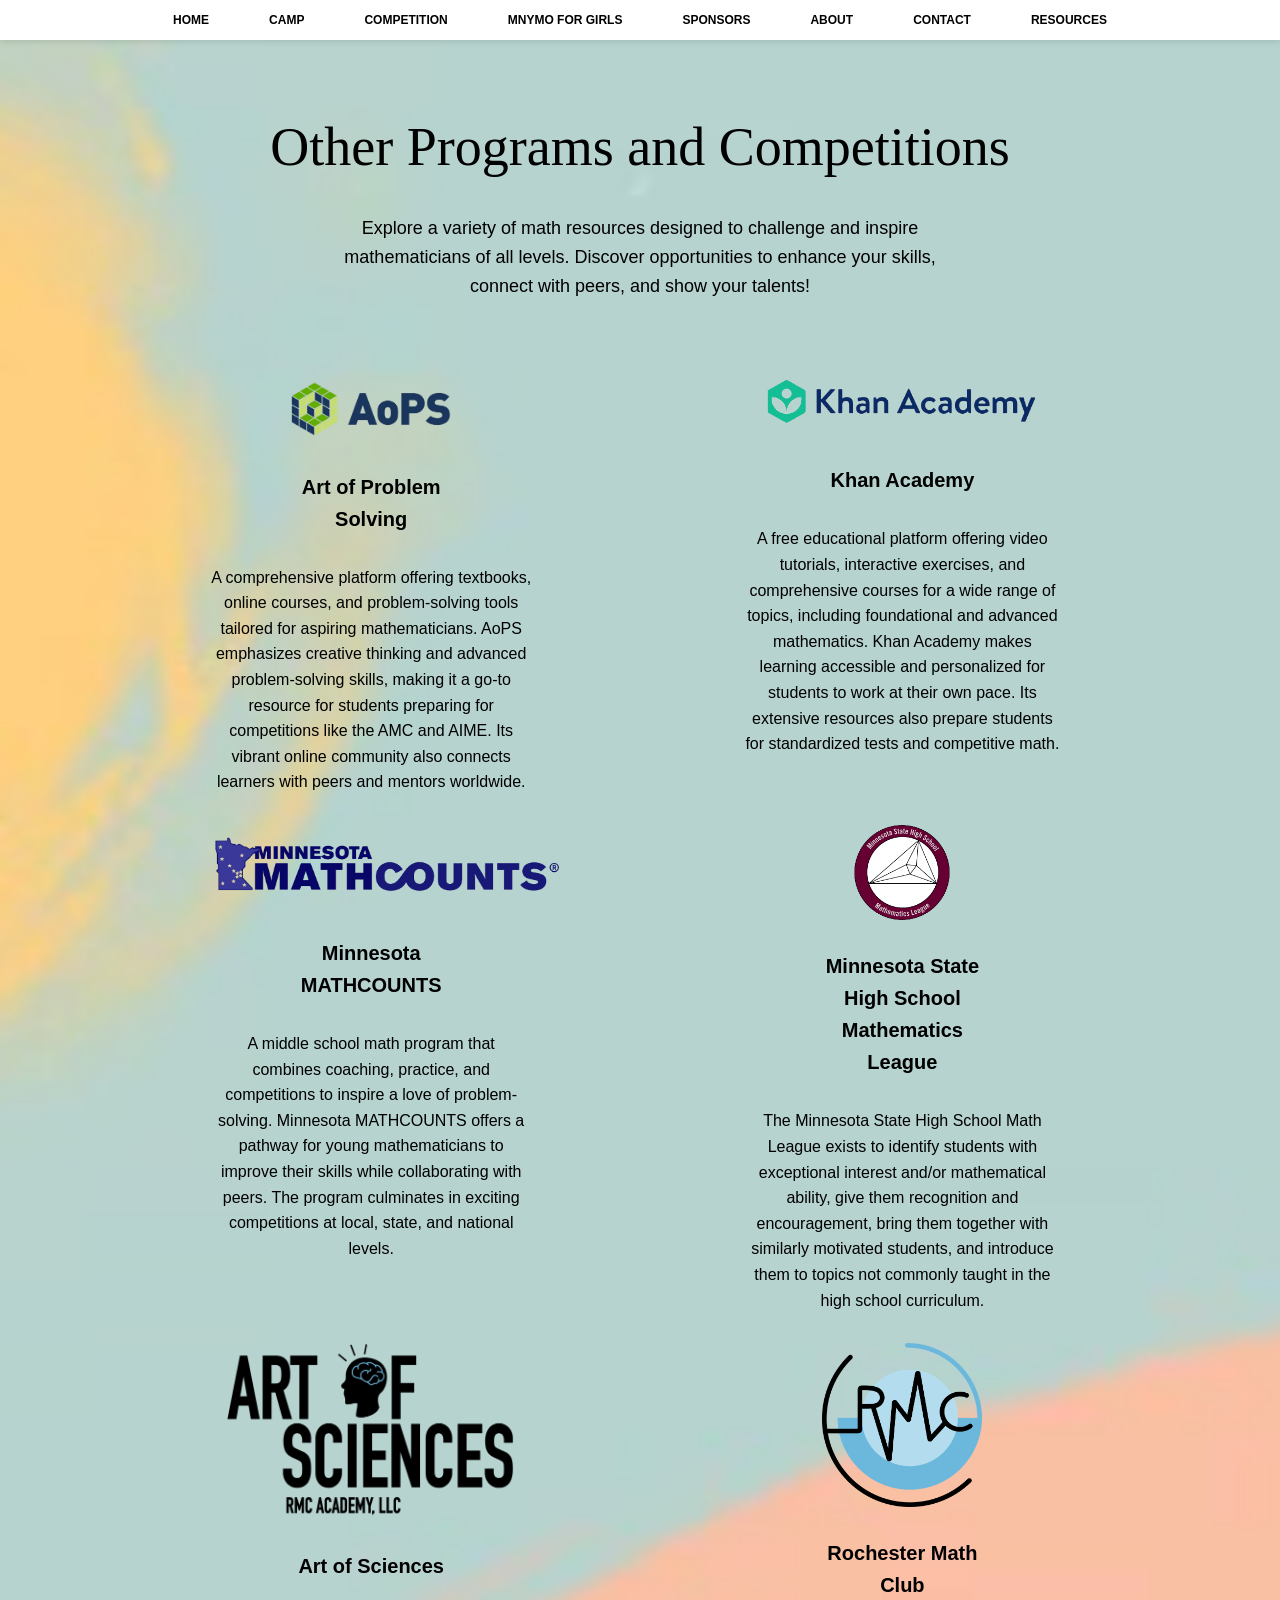
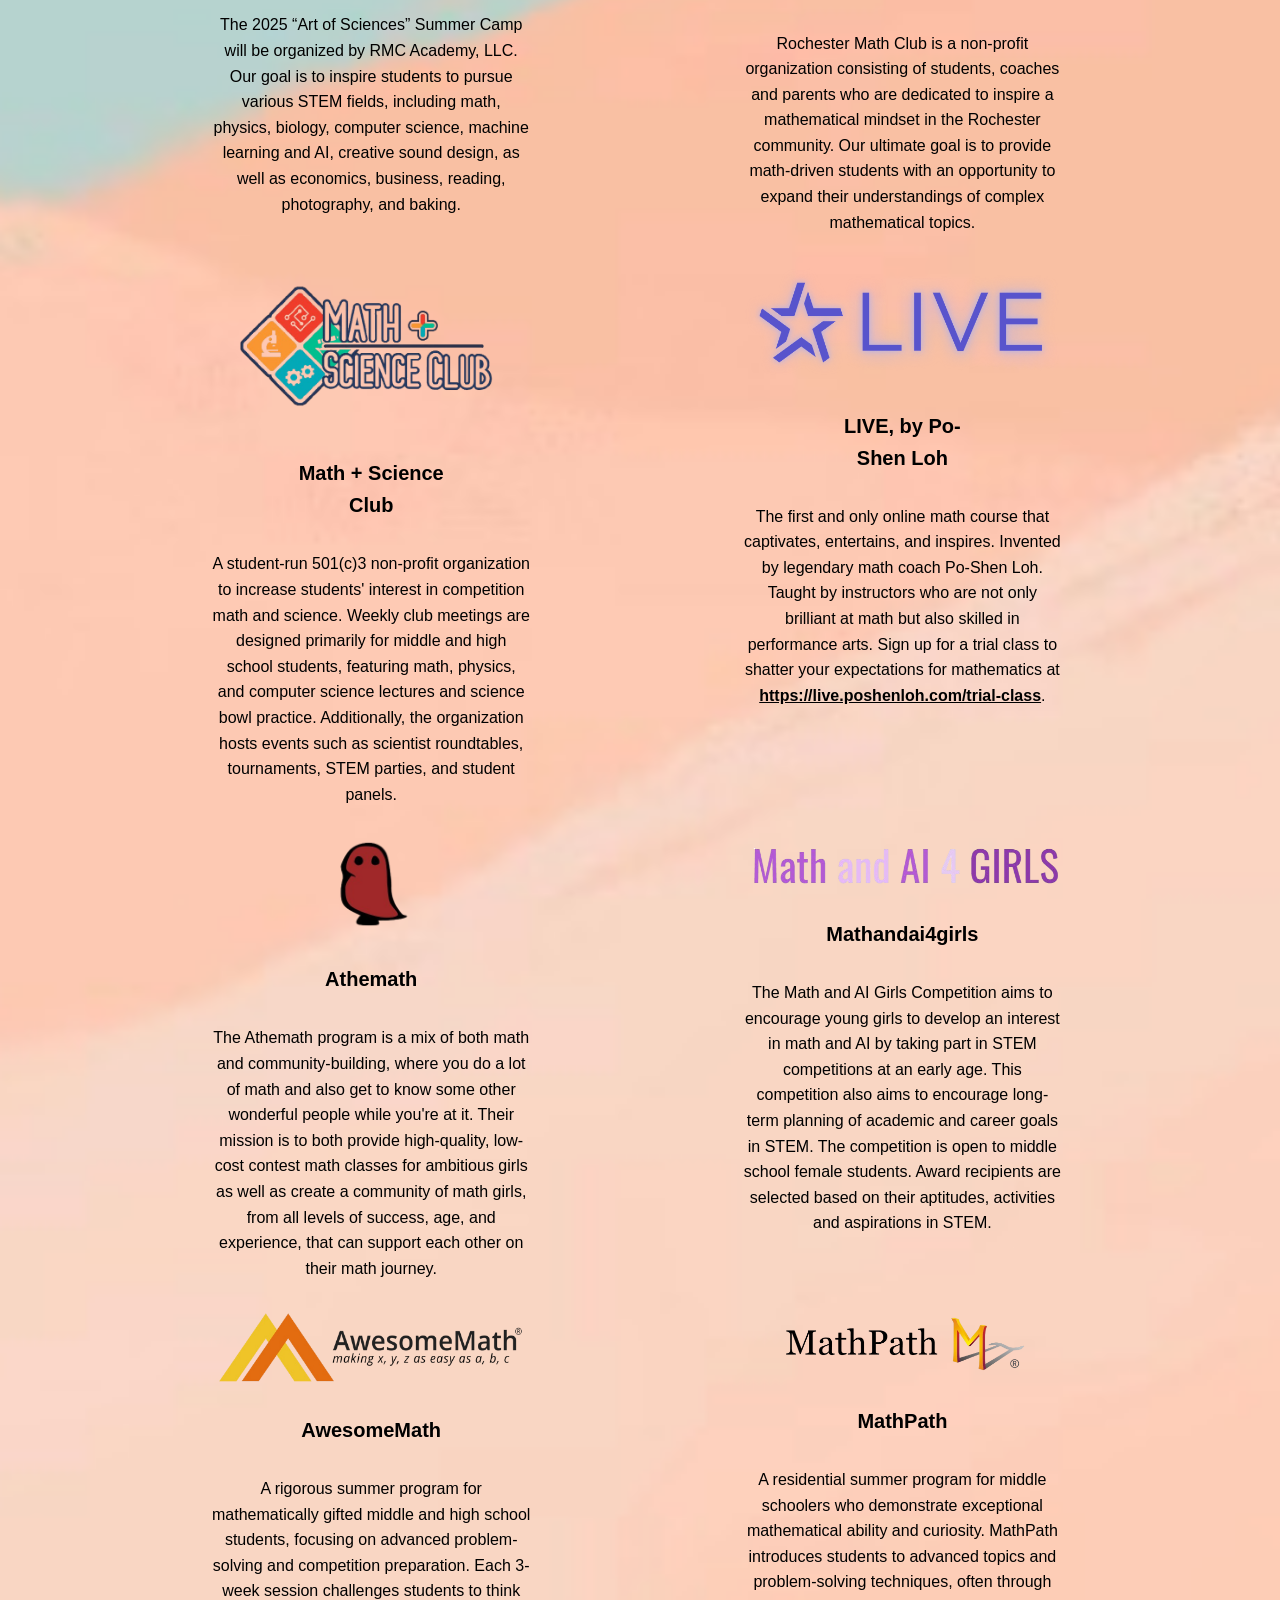
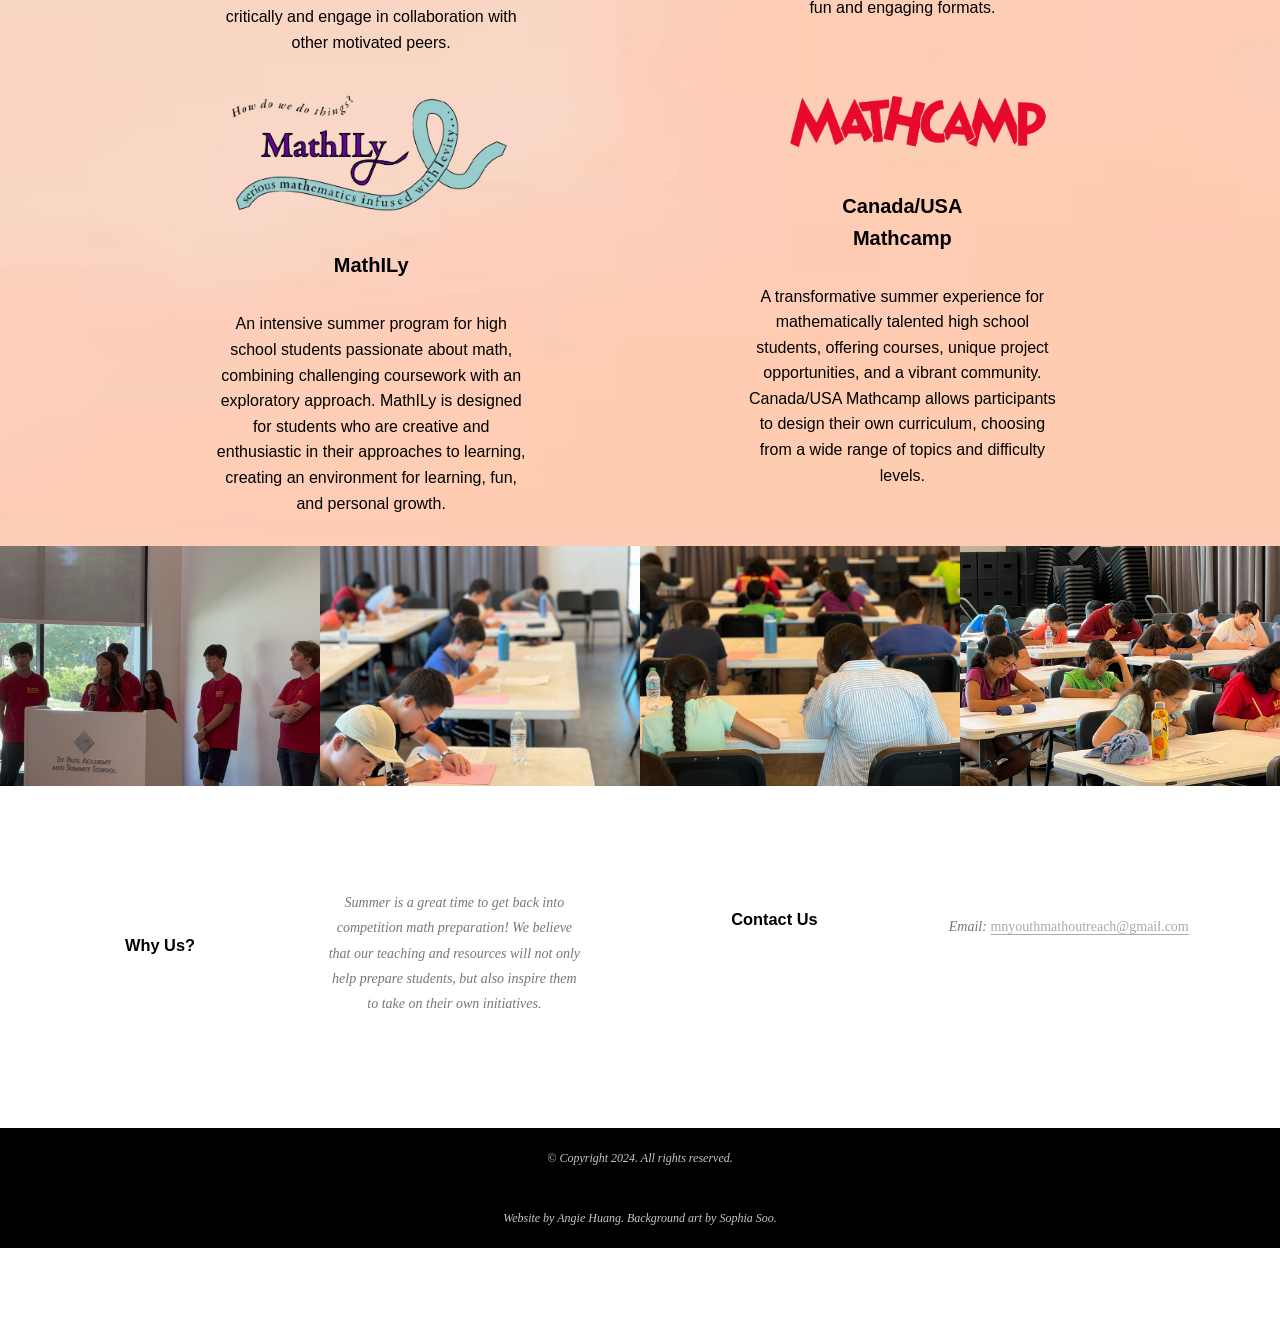
<file: resources.html>
<!DOCTYPE html>
<html>

<head>
  <meta charset="utf-8">
  <meta name="viewport" content="width=device-width">
  <title>MN Youth Math Outreach</title>
  <link href="style.css" rel="stylesheet" type="text/css" />
    <script src="script.js"></script>
  <link rel="icon" type="image/x-icon" href="images/site/logo.png">
</head>

<body>
  <div id="mains">
    <site-header></site-header>

    <div class="caption">
      <h1>Other Programs and Competitions</h1>
      <p>Explore a variety of math resources designed to challenge and inspire mathematicians of all levels. Discover opportunities to enhance your skills, connect with peers, and show your talents!</p>
    </div>

    <div class="info" style="padding-top:0px">
      <org-list>
        <org-card href="https://artofproblemsolving.com/" img="images/logos/aops.png" name="Art of Problem Solving" size="50%">
          A comprehensive platform offering textbooks, online courses, and problem-solving tools tailored for aspiring mathematicians. AoPS emphasizes creative thinking and advanced problem-solving skills, making it a go-to resource for students preparing for competitions like the AMC and AIME. Its vibrant online community also connects learners with peers and mentors worldwide.
        </org-card>
        <org-card href="https://www.khanacademy.org/" img="images/logos/khanacademy.png" name="Khan Academy" size="90%">
          A free educational platform offering video tutorials, interactive exercises, and comprehensive courses for a wide range of topics, including foundational and advanced mathematics. Khan Academy makes learning accessible and personalized for students to work at their own pace. Its extensive resources also prepare students for standardized tests and competitive math.
        </org-card>
        <org-card href="https://mathcountsmn.org/" img="images/logos/mnmathcounts.png" name="Minnesota MATHCOUNTS" size="110%">
          A middle school math program that combines coaching, practice, and competitions to inspire a love of problem-solving. Minnesota MATHCOUNTS offers a pathway for young mathematicians to improve their skills while collaborating with peers. The program culminates in exciting competitions at local, state, and national levels.
        </org-card>
        <org-card href="https://www.mnmathleague.org/home.php" img="images/logos/mathleague.png" name="Minnesota State High School Mathematics League" size="30%" mobile-size="40%">
          The Minnesota State High School Math League exists to identify students with exceptional interest and/or mathematical ability, give them recognition and encouragement, bring them together with similarly motivated students, and introduce them to topics not commonly taught in the high school curriculum.
        </org-card>
        <org-card href="https://www.rmc-academy.org/summer-camp.html" img="images/logos/aos.png" name="Art of Sciences" size="90%" mobile-size="40%">
          The 2025 “Art of Sciences” Summer Camp will be organized by RMC Academy, LLC. Our goal is to inspire students to pursue various STEM fields, including math, physics, biology, computer science, machine learning and AI, creative sound design, as well as economics, business, reading, photography, and baking.
        </org-card>
        <org-card href="https://www.rochestermathclub.com/" img="images/logos/rmc.png" name="Rochester Math Club" size="50%" mobile-size="40%">
          Rochester Math Club is a non-profit organization consisting of students, coaches and parents who are dedicated to inspire a mathematical mindset in the Rochester community. Our ultimate goal is to provide math-driven students with an opportunity to expand their understandings of complex mathematical topics.
        </org-card>
        <org-card href="https://www.mathscienceclub.org/" img="images/logos/masc.png" name="Math + Science Club" size="90%" mobile-size="40%">
          A student-run 501(c)3 non-profit organization to increase students' interest in competition math and science. Weekly club meetings are designed primarily for middle and high school students, featuring math, physics, and computer science lectures and science bowl practice. Additionally, the organization hosts events such as scientist roundtables, tournaments, STEM parties, and student panels.
        </org-card>
        <org-card href="https://live.poshenloh.com/" img="images/logos/live.png" name="LIVE, by Po-Shen Loh" mobile-size="40%">
          The first and only online math course that captivates, entertains, and inspires. Invented by legendary math coach Po-Shen Loh. Taught by instructors who are not only brilliant at math but also skilled in performance arts. Sign up for a trial class to shatter your expectations for mathematics at <a href="https://live.poshenloh.com/trial-class"> https://live.poshenloh.com/trial-class</a>.
        </org-card>
        <org-card href="https://athemath.org/" img="images/logos/athemath.png" name="Athemath" size="30%" mobile-size="40%">
          The Athemath program is a mix of both math and community-building, where you do a lot of math and also get to know some other wonderful people while you're at it. Their mission is to both provide high-quality, low-cost contest math classes for ambitious girls as well as create a community of math girls, from all levels of success, age, and experience, that can support each other on their math journey.
        </org-card>
        <org-card href="https://www.mathandai4girls.org/" img="images/logos/mathandai4girls.png" name="Mathandai4girls" size="100%" mobile-size="40%">
          The Math and AI Girls Competition aims to encourage young girls to develop an interest in math and AI by taking part in STEM competitions at an early age. This competition also aims to encourage long-term planning of academic and career goals in STEM. The competition is open to middle school female students. Award recipients are selected based on their aptitudes, activities and aspirations in STEM.
        </org-card>
        <org-card href="https://www.awesomemath.org/" img="images/logos/awesomemath.png" name="AwesomeMath" mobile-size="40%">
          A rigorous summer program for mathematically gifted middle and high school students, focusing on advanced problem-solving and competition preparation. Each 3-week session challenges students to think critically and engage in collaboration with other motivated peers.
        </org-card>
        <org-card href="https://www.mathpath.org/" img="images/logos/mathpath.png" name="MathPath" size="80%" mobile-size="40%">
          A residential summer program for middle schoolers who demonstrate exceptional mathematical ability and curiosity. MathPath introduces students to advanced topics and problem-solving techniques, often through fun and engaging formats.
        </org-card>
        <org-card href="https://mathily.org/" img="images/logos/mathily.png" name="MathILy" size="90%" mobile-size="40%">
          An intensive summer program for high school students passionate about math, combining challenging coursework with an exploratory approach. MathILy is designed for students who are creative and enthusiastic in their approaches to learning, creating an environment for learning, fun, and personal growth.
        </org-card>
        <org-card href="https://www.mathcamp.org/" img="images/logos/mathcamp.png" name="Canada/USA Mathcamp" size="110%" mobile-size="40%">
          A transformative summer experience for mathematically talented high school students, offering courses, unique project opportunities, and a vibrant community. Canada/USA Mathcamp allows participants to design their own curriculum, choosing from a wide range of topics and difficulty levels.
        </org-card>
      </org-list>
     
  
      <div class="extras">
        <p></p>
      </div>
      <div class="extras">
        <p></p>
      </div>

    </div>


    <div class="info" style="padding-top:100px; padding-bottom:100px">
      <p></p>
    </div>
    <div class="info" style="padding-top:50px; padding-bottom:50px">
      <p></p>
    </div>
    <div class="extra">
      <p></p>
    </div>
    <div class="extra">
      <p></p>
    </div>
    <div class="extra">
      <p></p>
    </div>
    <div class="extra">
      <p></p>
    </div>
    <div class="extra">
      <p></p>
    </div>
    <div class="extra">
      <p></p>
    </div>
    <div class="extra">
      <p></p>
    </div>
    <div class="extra">
      <p></p>
    </div>
    <div class="extra">
      <p></p>
    </div>
    

  </div>
    <photo-strip></photo-strip>

  <site-footer></site-footer>
</body>

</html>
</file>
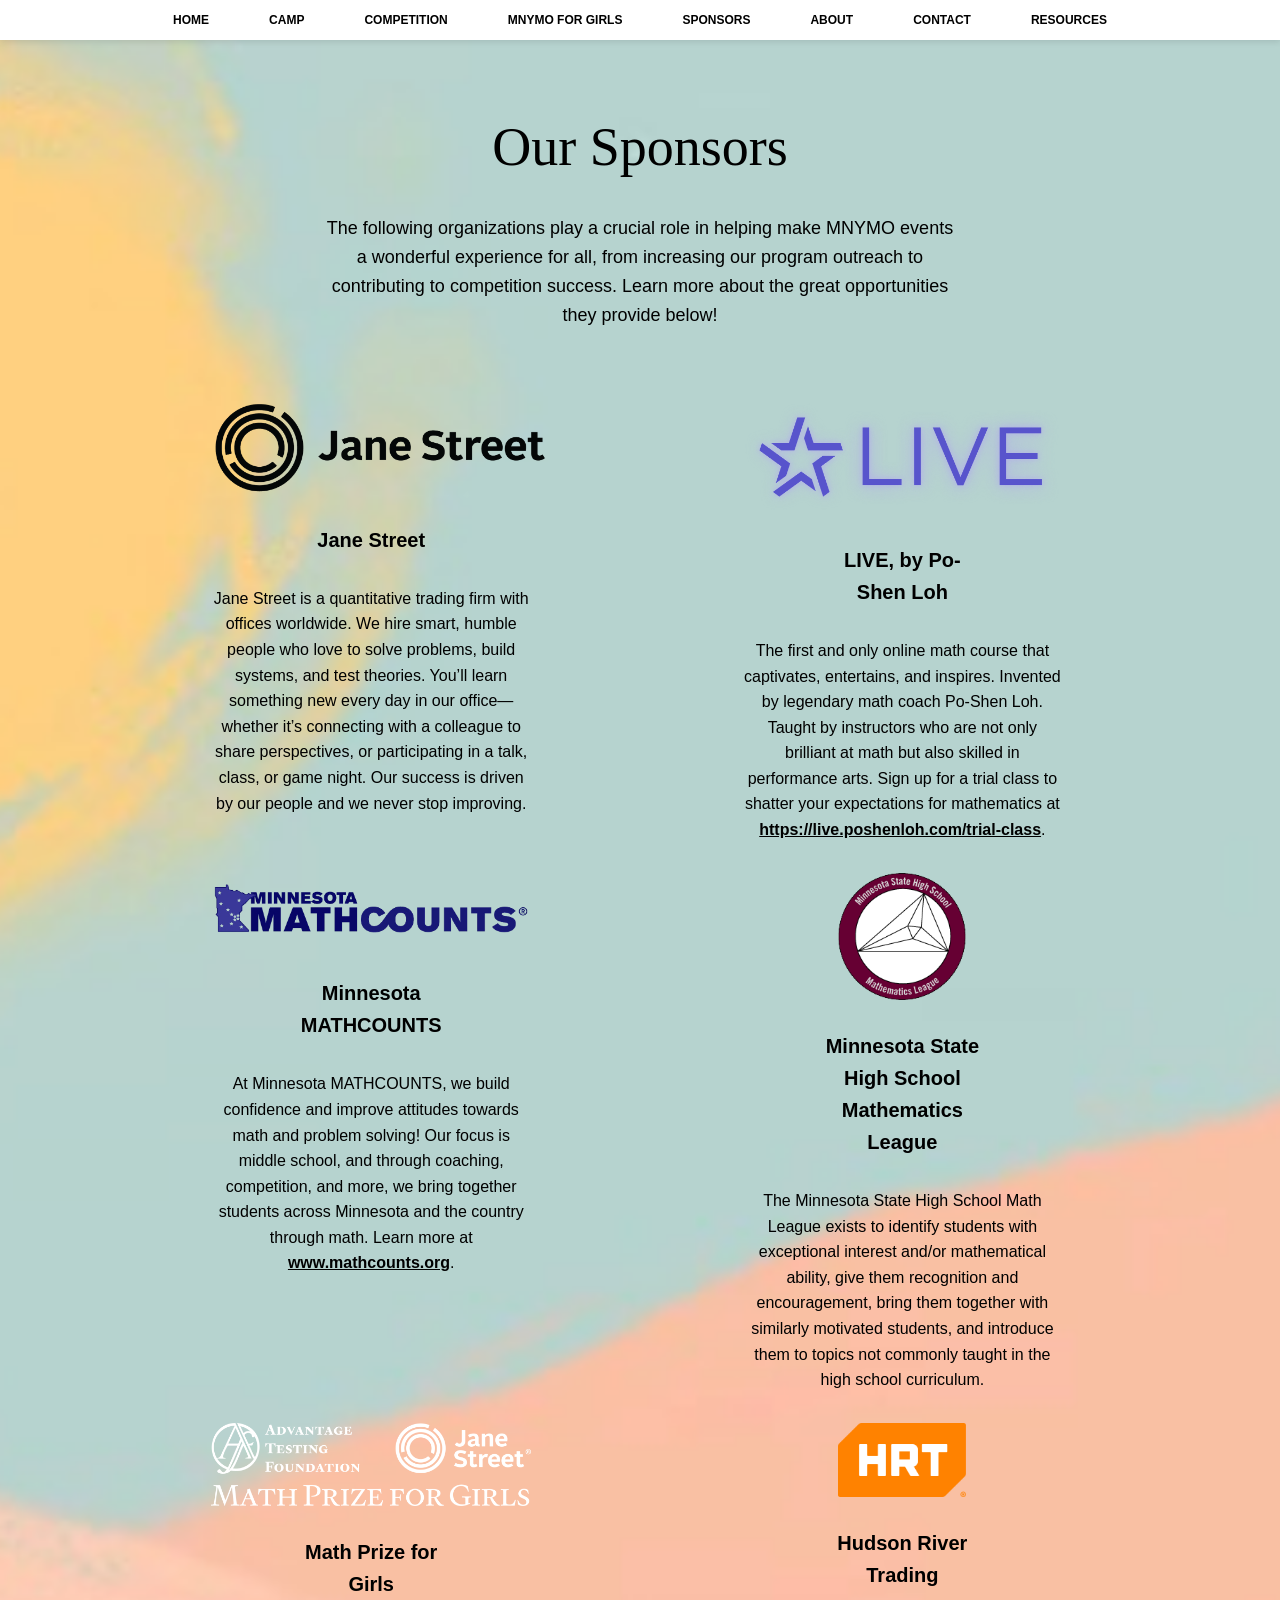
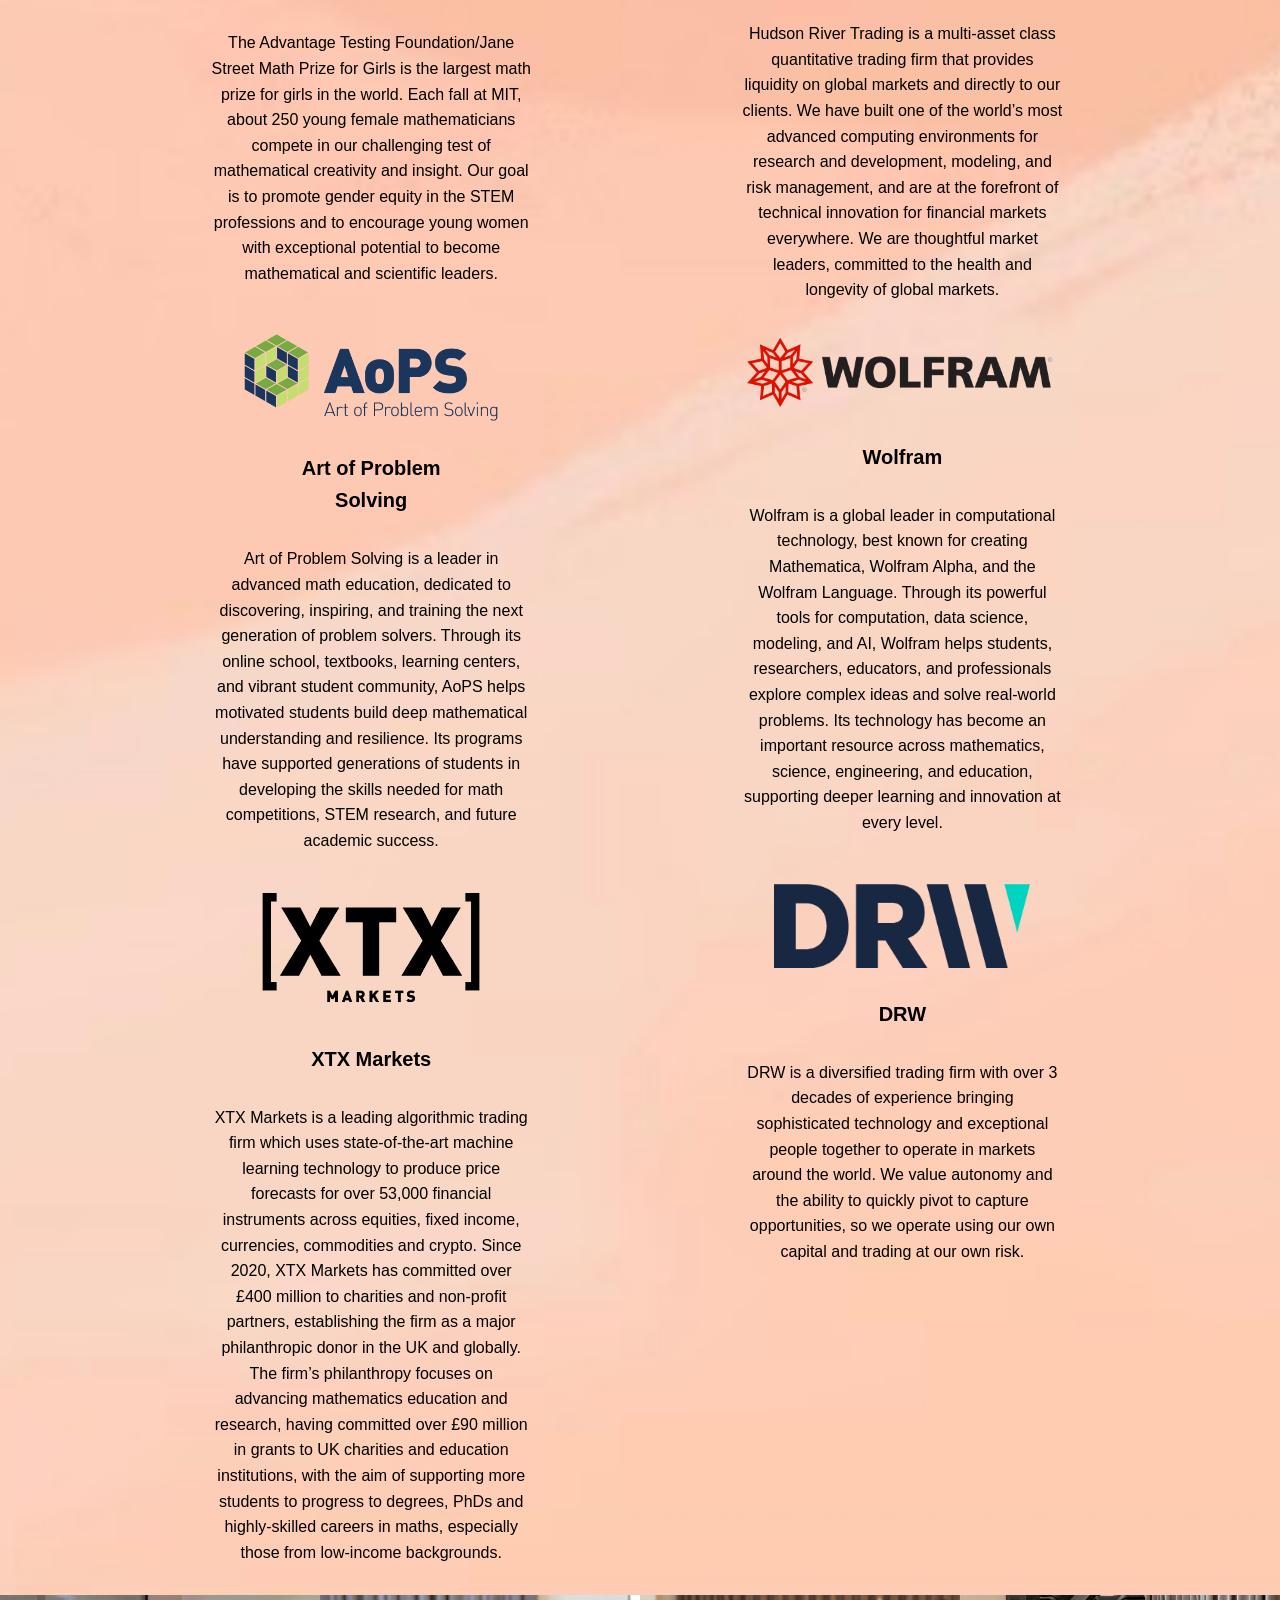
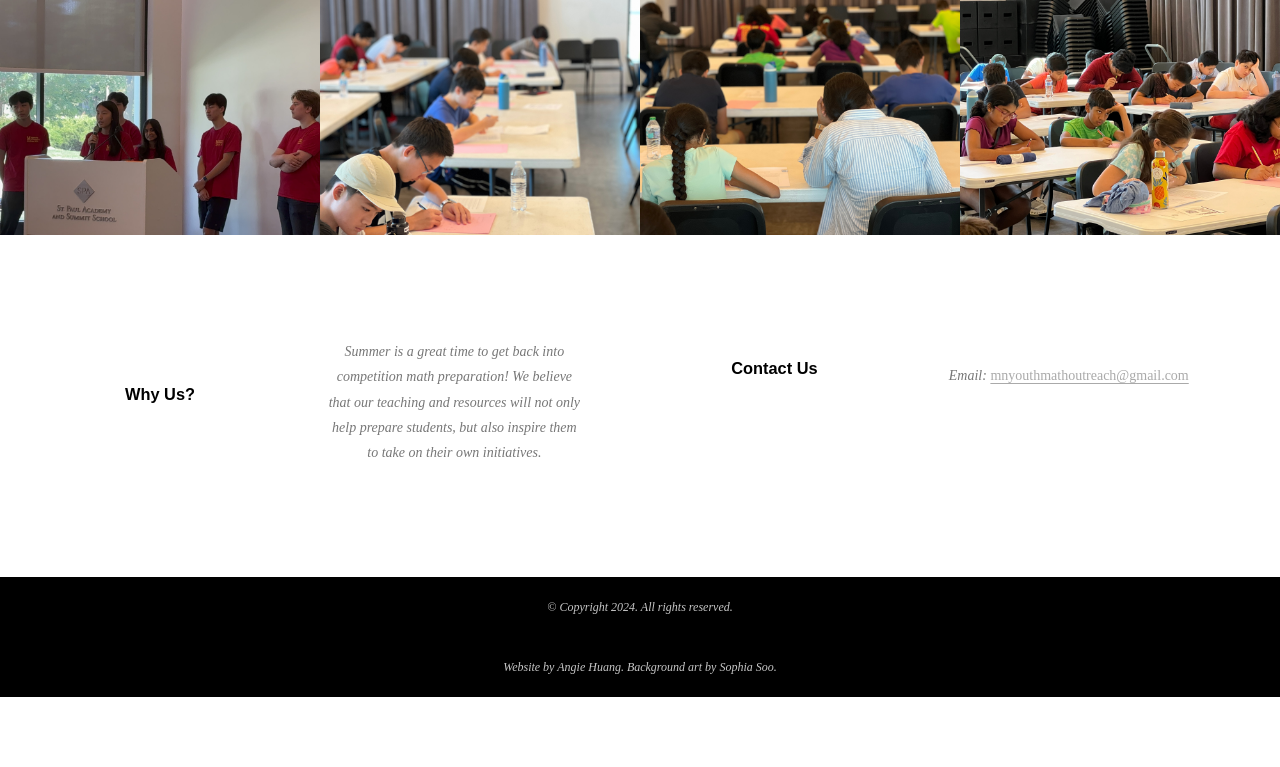
<file: sponsors.html>
<!DOCTYPE html>
<html>

<head>
  <meta charset="utf-8">
  <meta name="viewport" content="width=device-width">
  <title>MN Youth Math Outreach</title>
  <link href="style.css" rel="stylesheet" type="text/css" />
    <script src="script.js"></script>
  <link rel="icon" type="image/x-icon" href="images/site/logo.png">
</head>

<body>
  <div id="mains">
    <site-header></site-header>

    <div class="caption">
      <h1>Our Sponsors</h1>
      <p>The following organizations play a crucial role in helping make MNYMO events a wonderful experience for all, from increasing our program outreach to contributing to competition success. Learn more about the great opportunities they provide below!</p>
    </div>

    <div class="info" style="padding-top:0px">
      <org-list>
        <org-card href="https://www.janestreet.com/" img="images/logos/janestreet.png" name="Jane Street" size="105%">
          Jane Street is a quantitative trading firm with offices worldwide. We hire smart, humble people who love to solve problems, build systems, and test theories. You’ll learn something new every day in our office—whether it’s connecting with a colleague to share perspectives, or participating in a talk, class, or game night. Our success is driven by our people and we never stop improving.
        </org-card>
        <org-card href="https://live.poshenloh.com/" img="images/logos/live.png" name="LIVE, by Po-Shen Loh">
          The first and only online math course that captivates, entertains, and inspires. Invented by legendary math coach Po-Shen Loh. Taught by instructors who are not only brilliant at math but also skilled in performance arts. Sign up for a trial class to shatter your expectations for mathematics at <a href="https://live.poshenloh.com/trial-class"> https://live.poshenloh.com/trial-class</a>.
        </org-card>
        <org-card href="https://mathcountsmn.org/" img="images/logos/mnmathcounts.png" name="Minnesota MATHCOUNTS">
          At Minnesota MATHCOUNTS, we build confidence and improve attitudes towards math and problem solving! Our focus is middle school, and through coaching, competition, and more, we bring together students across Minnesota and the country through math. Learn more at <a href="www.mathcounts.org"> www.mathcounts.org</a>.
        </org-card>
        <org-card href="https://www.mnmathleague.org/home.php" img="images/logos/mathleague.png" name="Minnesota State High School Mathematics League" size="40%" mobile-size="40%">
          The Minnesota State High School Math League exists to identify students with exceptional interest and/or mathematical ability, give them recognition and encouragement, bring them together with similarly motivated students, and introduce them to topics not commonly taught in the high school curriculum.
        </org-card>
        <org-card href="https://mathprize.atfoundation.org/" img="images/logos/mpfg.png" name="Math Prize for Girls" mobile-size="40%">
          The Advantage Testing Foundation/Jane Street Math Prize for Girls is the largest math prize for girls in the world. Each fall at MIT, about 250 young female mathematicians compete in our challenging test of mathematical creativity and insight. Our goal is to promote gender equity in the STEM professions and to encourage young women with exceptional potential to become mathematical and scientific leaders.
        </org-card>
        <org-card href="https://www.hudsonrivertrading.com/" img="images/logos/hrt.png" name="Hudson River Trading" size="40%" mobile-size="40%">
          Hudson River Trading is a multi-asset class quantitative trading firm that provides liquidity on global markets and directly to our clients. We have built one of the world’s most advanced computing environments for research and development, modeling, and risk management, and are at the forefront of technical innovation for financial markets everywhere. We are thoughtful market leaders, committed to the health and longevity of global markets.
        </org-card>
        <org-card href="https://artofproblemsolving.com/" img="images/logos/aops_sponsor.png" name="Art of Problem Solving" size="80%" mobile-size="40%">
          Art of Problem Solving is a leader in advanced math education, dedicated to discovering, inspiring, and training the next generation of problem solvers. Through its online school, textbooks, learning centers, and vibrant student community, AoPS helps motivated students build deep mathematical understanding and resilience. Its programs have supported generations of students in developing the skills needed for math competitions, STEM research, and future academic success.
        </org-card>
        <org-card href="https://www.wolfram.com/" img="images/logos/wolfram.png" name="Wolfram" size="100%" mobile-size="40%">
          Wolfram is a global leader in computational technology, best known for creating Mathematica, Wolfram Alpha, and the Wolfram Language. Through its powerful tools for computation, data science, modeling, and AI, Wolfram helps students, researchers, educators, and professionals explore complex ideas and solve real-world problems. Its technology has become an important resource across mathematics, science, engineering, and education, supporting deeper learning and innovation at every level.
        </org-card>
        <org-card href="https://www.xtxmarkets.com/" img="images/logos/xtx.png" name="XTX Markets" size="80%" mobile-size="40%">
          XTX Markets is a leading algorithmic trading firm which uses state-of-the-art machine learning technology to produce price forecasts for over 53,000 financial instruments across equities, fixed income, currencies, commodities and crypto. Since 2020, XTX Markets has committed over £400 million to charities and non-profit partners, establishing the firm as a major philanthropic donor in the UK and globally. The firm’s philanthropy focuses on advancing mathematics education and research, having committed over £90 million in grants to UK charities and education institutions, with the aim of supporting more students to progress to degrees, PhDs and highly-skilled careers in maths, especially those from low-income backgrounds.
        </org-card>
        <org-card href="https://www.drw.com/" img="images/logos/drw.png" name="DRW" size="80%" mobile-size="40%">
          DRW is a diversified trading firm with over 3 decades of experience bringing sophisticated technology and exceptional people together to operate in markets around the world. We value autonomy and the ability to quickly pivot to capture opportunities, so we operate using our own capital and trading at our own risk.
        </org-card>
      </org-list>
  
      <div class="extras">
        <p></p>
      </div>
      <div class="extras">
        <p></p>
      </div>
      <div class="extras">
        <p></p>
      </div>


    </div>


    <div class="info" style="padding-top:100px; padding-bottom:100px">
      <p></p>
    </div>
    <div class="extra">
      <p></p>
    </div>
    <div class="extra">
      <p></p>
    </div>
    <div class="extra">
      <p></p>
    </div>
    <div class="extra">
      <p></p>
    </div>
        <div class="extra">
      <p></p>
    </div>

  </div>
    <photo-strip></photo-strip>

  <site-footer></site-footer>
</body>

</html>
</file>
<file: style.css>
body, ul, li {
  margin: 0;
  padding: 0;
  font-family: "Palatino Linotype", sans-serif;
}

a {
  color:black;
  font-weight: bold;
}

#imgsphone {
  display:none;
}

#imgs ul {
  list-style-type: none;
  width: 100%;
}

#imgs ul li {
  float: left;
  width: 25%;
}

#imgs li img {
  width: 100%;
}

#imgs:after {
  content: "";
  display: block;
  clear: both;
}

.navbar {
  display:none;
}

.extra {
  display:none;
}

.extras {
  display:none;
}

.persons {
  display:none;
}

.wrapper {
  width: 100%;
  max-width: 1500px;
  margin: 0 auto;
}

.wrap {
  width: 100%;
  max-width: 1500px;
  margin: 0 auto;
}

#main:after {
  content: "";
  display: block;
  clear: both;
}

#main header .wrapper nav h2 {
  text-indent: -10000px;
}

#main header .wrapper nav ul {
  list-style-type: none;
  display: flex;
  justify-content: center;
  padding: 0px;
  margin: 0px;
}

#main header .wrapper nav ul li {
  display: inline-block;
}

#main header .wrapper nav {
  text-align: center;
  position: fixed;
  width: 100%;
  z-index: 1000;
  background-color: white;
  box-shadow: 0 2px 6px rgba(0,0,0,0.1);
  left:0;
  right:0;
  padding: 12px 0;
}

#main header .wrapper nav li a {
  text-decoration: none;
  color: black;
  text-transform: uppercase;
  font-weight: bold;
  font-size: 12px;
  transition: 0.3s;
  margin: 0 30px;
}

#main header .wrapper nav li a:hover {
  color: #555;
  transition: 0.4s;
}

#main header .wrapper i {
  float: right;
  color: black;
  margin-top: -15px;
  margin-right: 20px;
}

#mains:after {
  content: "";
  display: block;
  clear: both;
}

#mains header .wrapper nav h2 {
  text-indent: -10000px;
}

#mains header .wrapper nav ul {
  list-style-type: none;
  display: flex;
  justify-content: center;
  padding: 0px;
  margin: 0px;
}

#mains header .wrapper nav ul li {
  display: inline-block;
}

#mains header .wrapper nav {
  text-align: center;
  position: fixed;
  width: 100%;
  z-index: 1000;
  background-color: white;
  box-shadow: 0 2px 6px rgba(0,0,0,0.1);
  left:0;
  right:0;
  padding: 12px 0;
}

#mains header .wrapper nav li a {
  text-decoration: none;
  color: black;
  text-transform: uppercase;
  font-weight: bold;
  font-size: 12px;
  transition: 0.3s;
  margin: 0 30px;
}

#mains header .wrapper nav li a:hover {
  color: #555;
  transition: 0.4s;
}

#mains header .wrapper i {
  float: right;
  color: black;
  margin-top: -15px;
  margin-right: 20px;
}

.hamburger-lines {
  display: none;
  font-size: 16px;
  cursor: pointer;
}

.person {
  text-align:center;
}

.person img {
  display:block;
  margin:0 auto;
  width:25%;
}

.person p {
  display:block;
  margin:0 auto;
  width:25%;
  justify-content: center;
  font-size: 12px;
  line-height: 1.6em;
  padding-top:10px;
}

.people ul {
  list-style-type:none;
  width:100%;
}

.people ul li {
  display: block;
  margin-left:6.2%;
  float:left;
  width: 25%;
}

.people li img {
  width: 100%;
  display: block;
  margin:0 auto;
}

.people:after {
  content: "";
  display: block;
  clear: both;
}

.peoplie ul {
  list-style-type:none;
  width:100%;
}

.peoplie ul li {
  display: block;
  margin:0 auto;
  width: 25%;
}

.peoplie li img {
  width:100%;
  display: block;
  margin:0 auto;
}

.peoplie:after {
  content: "";
  display: block;
  clear: both;
}

.peoplee ul {
  list-style-type:none;
  width:100%;
}

.peoplee ul li {
  display: block;
  margin-left:16.5%;
  float:left;
  width: 25%;
}

.peoplee li img {
  width:100%;
  display: block;
  margin:0 auto;
}

.peoplee:after {
  content: "";
  display: block;
  clear: both;
}

.caption {
  text-align: center;
  color: black;
  padding-top: 150px;
  padding-bottom: 40px;
  height: auto;
}

.caption h1 {
  font-size: 54px;
  font-family: "Playfair Display", serif;
  font-weight: lighter;
}

.caption p {
  display:block;
  margin:0 auto;
  font-size: 18px;
  line-height: 1.6em;
  margin-bottom: 30px;
  width:50%;
}

.caption button {
  border:none;
  outline:none;
  background:#4e87c5;
  color: white;
  -webkit-border-radius: 16px;
  -moz-border-radius: 16px;
  border-radius: 16px;
  font-size: 14px;
  text-decoration:none;
  padding:0 35px;
  line-height:32px;
  height: auto;
  display:inline-block;
  text-align:center;
  cursor: pointer;
  transition: 0.4s;
}

.caption button:hover {
  background: rgba(218, 112, 116, 0.76);
  transition: 0.4s;
}

.info {
  text-align: center;
  color: black;
  padding-top: 400px;
  padding-bottom:100px;
  height: 200px;
}

.infoo {
  text-align: center;
  color: black;
  height: 200px;
}

.info h1 {
  font-size: 36px;
  font-family: "Playfair Display", serif;
  font-weight: lighter;
}

.info p {
  display:block;
  margin:0 auto;
  font-size: 16px;
  line-height: 1.6em;
  margin-bottom: 30px;
  width:50%;
}

.infoo h1 {
  font-size: 36px;
  font-family: "Playfair Display", serif;
  font-weight: lighter;
}

.infoo p {
  display:block;
  margin:0 auto;
  font-size: 16px;
  line-height: 1.6em;
  margin-bottom: 30px;
  width:50%;
}

footer {
  display: flex;
  justify-content: center; /* Center horizontally */
  align-items: center; /* Center vertically */
  padding: 50px 0; /* Adjust padding as needed */
}


footer ul {
  float: left;
  display: flex;
  justify-content: center; /* Center horizontally */
  align-items: center; /* Center vertically */
  width: 46%; /* Ensure full width */
  padding: 50px 1%;
  list-style-type: none;
  margin: 0; /* Remove default margin */
  text-align: center; /* Center text within each list item */
}

footer ul li {
  margin: 0 20px; /* Adjust margin between items as needed */
}

footer li {
  line-height: 1.8em;
  font-size: 14px;
  font-style: italic;
  color: #777;
  font-family: "Playfair Display", serif;
  font-weight: lighter;
  width:45%;
}

footer:after {
  content: "";
  display: block;
  clear: both;
}

footer li a {
  color: #aaa;
  font-weight: normal;
  font-style: normal;
  text-decoration: underline;
  text-underline-offset: 3px;
}

footer li a:hover {
  color: #fff;
}

footer li h3{
  font-weight: bold;
  font-family: "Montserrat", sans-serif;
  padding-bottom: 15px;
  font-style: normal;
  color: black;
}

/* iPad view */
@media screen and (min-width: 769px) and (max-width: 890px) {
  .person img {
    display:block;
    margin:0 auto;
    width:60%;
  }

  .person p {
    display:block;
    margin:0 auto;
    width:60%;
    justify-content: center;
    font-size: 12px;
    line-height: 1.6em;
    padding-top:10px;
  }

  #imgsphone {
    display:block;
  }

  #imgsphone ul {
    list-style-type: none;
    width: 100%;
  }

  #imgsphone ul li {
    float: left;
    width: 50%;
  }

  #imgsphone li img {
    width: 100%;
  }

  #imgsphone:after {
    content: "";
    display: block;
    clear: both;
  }

  #imgs {
    display:none;
  }

  .people {
    display:none;
  }

  .peoplie {
    display:none;
  }

  .peoplee {
    display:none;
  }

  .persons {
    display:block;
    text-align:center;
  }

  .persons img {
    display:block;
    margin:0 auto;
    width:60%;
    padding-top:80px;
  }

  .persons p {
    display:block;
    margin:0 auto;
    width:60%;
    justify-content: center;
    font-size: 12px;
    line-height: 1.6em;
    padding-top:10px;
  }

  .caption {
    text-align: center;
    color: black;
    padding-top: 150px;
    padding-bottom:200px;
    height: 400px;
  }

  .caption p {
    display:block;
    margin:0 auto;
    font-size: 18px;
    line-height: 1.6em;
    margin-bottom: 30px;
    width:80%;
  }

  .info {
    text-align: center;
    color: black;
    padding-top: 400px;
    padding-bottom:200px;
    height: 200px;
  }

  .info p {
    display:block;
    margin:0 auto;
    font-size: 16px;
    line-height: 1.6em;
    margin-bottom: 30px;
    width:80%;
  }

  .infoo {
    text-align: center;
    color: black;
    padding-top: 100px;
    padding-bottom:200px;
    height: 200px;
  }

  .infoo p {
    display:block;
    margin:0 auto;
    font-size: 16px;
    line-height: 1.6em;
    margin-bottom: 30px;
    width:80%;
  }

  footer ul {
    clear:both;
    display: flex;
    justify-content: center; /* Center horizontally */
    align-items: center; /* Center vertically */
    width: 90%;
    padding: 50px 1%;
    list-style-type: none;
    margin: 0; /* Remove default margin */
    text-align: center; /* Center text within each list item */
  }

  .extra {
    display:block;
    padding-top: 400px;
    padding-bottom:1500px;
  }

  .extras {
    display:block;
    padding-top: 200px;
    padding-bottom:300px;
  }
}

/* Mobile view */
@media screen and (max-width: 768px) {
  #mains {
    padding-bottom:1200px;
  }

  .wrapper {
    display:none;  
  }

  .hamburger-lines {
    display: block;
  }

  #imgsphone {
    display:block;
  }

  #imgsphone ul {
    list-style-type: none;
    width: 100%;
  }

  #imgsphone ul li {
    float: left;
    width: 50%;
  }

  #imgsphone li img {
    width: 100%;
  }

  #imgsphone:after {
    content: "";
    display: block;
    clear: both;
  }

  #imgs {
    display:none;
  }

  .container {
    max-width: 1050px;
    width: 90%;
    margin: auto;
  }

  .navbar {
    display:flex;
    padding-top:70px;
    height:47px;
    width: 100%;
    position:fixed;
    background-color:white;
    box-shadow: 0 2px 6px rgba(0,0,0,0.1);
  }

  .nav-container {
    display: flex;
    justify-content: space-between;
    align-items: center;
    height: 62px;
  }

  .navbar .menu-items {
    display: flex;
  }

  .navbar .nav-container li {
    list-style: none;
  }

  .navbar .nav-container a {
    text-decoration: none;
    color: #black;
    font-weight: 400;
    font-size: 1.2rem;
    padding: 0.7rem;
  }

  .navbar .nav-container a:hover{
      color: #6b6b6b;
      transition: 0.4s;
  }

  .nav-container {
    display: block;
    position: relative;
    height: 60px;
  }

  .nav-container .checkbox {
    position: absolute;
    display: block;
    height: 32px;
    width: 32px;
    top: 20px;
    left: 20px;
    z-index: 5;
    opacity: 0;
    cursor: pointer;
  }

  .nav-container .hamburger-lines {
    display: block;
    height: 19px;
    width: 24.3px;
    position: absolute;
    top: 17px;
    left: 20px;
    z-index: 1;
    display: flex;
    flex-direction: column;
    justify-content: space-between;
  }

  .nav-container .hamburger-lines .line {
    display: block;
    height: 3px;
    width: 100%;
    border-radius: 10px;
    background: #0e2431;
  }

  .nav-container .hamburger-lines .line1 {
    transform-origin: 0% 0%;
    transition: transform 0.4s ease-in-out;
  }

  .nav-container .hamburger-lines .line2 {
    transition: transform 0.2s ease-in-out;
  }

  .nav-container .hamburger-lines .line3 {
    transform-origin: 0% 100%;
    transition: transform 0.4s ease-in-out;
  }

  .navbar .menu-items {
    padding-top: 120px;
    background-color:white;
    height: 100vh;
    width: 100%;
    transform: translate(-150%);
    display: flex;
    flex-direction: column;
    margin-left: -40px;
    padding-left: 50px;
    transition: transform 0.5s ease-in-out;
    text-align: center;
  }

  .navbar .menu-items li {
    margin-bottom: 1.2rem;
    font-size: 1.5rem;
    font-weight: 400;
  }

  .logo {
    position: absolute;
    top: 5px;
    right: 15px;
    font-size: 1.2rem;
    color: #0e2431;
  }

  .nav-container input[type="checkbox"]:checked ~ .menu-items {
    transform: translateX(0);
  }

  .nav-container input[type="checkbox"]:checked ~ .hamburger-lines .line1 {
    transform: rotate(45deg);
  }

  .nav-container input[type="checkbox"]:checked ~ .hamburger-lines .line2 {
    transform: scaleY(0);
  }

  .nav-container input[type="checkbox"]:checked ~ .hamburger-lines .line3 {
    transform: rotate(-45deg);
  }

  .nav-container input[type="checkbox"]:checked ~ .logo{
    display: none;
  }

  .person img {
    display:block;
    margin:0 auto;
    width:60%;
  }

  .person p {
    display:block;
    margin:0 auto;
    width:60%;
    justify-content: center;
    font-size: 12px;
    line-height: 1.6em;
    padding-top:10px;
  }

  .people {
    display:none;
  }

  .peoplie {
    display:none;
  }

  .peoplee {
    display:none;
  }

  .persons {
    display:block;
    text-align:center;
  }

  .persons img {
    display:block;
    margin:0 auto;
    width:60%;
    padding-top:80px;
  }

  .persons p {
    display:block;
    margin:0 auto;
    width:60%;
    justify-content: center;
    font-size: 12px;
    line-height: 1.6em;
    padding-top:10px;
  }

  .caption {
    text-align: center;
    color: black;
    padding-top: 150px;
    padding-bottom:200px;
    height: 400px;
  }

  .caption p {
    display:block;
    margin:0 auto;
    font-size: 18px;
    line-height: 1.6em;
    margin-bottom: 30px;
    width:80%;
  }

  .info {
    text-align: center;
    color: black;
    padding-top: 400px;
    padding-bottom:200px;
    height: 200px;
  }

  .info p {
    display:block;
    margin:0 auto;
    font-size: 16px;
    line-height: 1.6em;
    margin-bottom: 30px;
    width:80%;
  }

  .infoo {
    text-align: center;
    color: black;
    padding-top: 50px;
    height: auto;
  }

  .infoo p {
    display:block;
    margin:0 auto;
    font-size: 16px;
    line-height: 1.6em;
    margin-bottom: 30px;
    width:80%;
  }

  footer ul {
    clear:both;
    display: flex;
    justify-content: center; /* Center horizontally */
    align-items: center; /* Center vertically */
    width: 90%;
    padding: 50px 1%;
    list-style-type: none;
    margin: 0; /* Remove default margin */
    text-align: center; /* Center text within each list item */
  }

  .extra {
    display:block;
    padding-top: 400px;
    padding-bottom:200px;
  }

  .extras {
    display:block;
    padding-top: 100px;
    padding-bottom:50px;
  }

}

#main {
  background: url(images/site/background.jpg) no-repeat center center;
  /* background-color: #FFBCA6; */
  background-size: cover;
  margin-top: -70px;
}

#mains {
  background: url(images/site/background.jpg) no-repeat center center;
  /* background-color: #FFBCA6; */
  background-size: cover;
  margin-top: -70px;
}

#copyright {
  background: black;
  color: #c7c7c7;
  margin-bottom:-20px;
  line-height: 60px;
  text-align: center;
  font-size: 12px;
  font-style: italic;
  font-family: "Playfair Display", serif;
  font-weight: lighter;
}


/* Slideshow container */
.slideshow-container {
  max-width: 1000px;
  position: relative;
  margin: auto;
}

/* Hide the images by default */
.mySlides:not(:first-child){
  display: none;
}

/* Next & previous buttons */
.prev, .next {
  cursor: pointer;
  position: absolute;
  top: 50%;
  width: auto;
  margin-top: -22px;
  padding: 16px;
  color: white;
  font-weight: bold;
  font-size: 18px;
  transition: 0.6s ease;
  border-radius: 0 3px 3px 0;
  user-select: none;
}

/* Position the "next button" to the right */
.next {
  right: 0;
  border-radius: 3px 0 0 3px;
}

/* On hover, add a black background color with a little bit see-through */
.prev:hover, .next:hover {
  background-color: rgba(0,0,0,0.8);
}


/* The dots/bullets/indicators */
.dot {
  cursor: pointer;
  height: 15px;
  width: 15px;
  margin: 0 2px;
  background-color: #bbb;
  border-radius: 50%;
  display: inline-block;
  transition: background-color 0.6s ease;
}

.active, .dot:hover {
  background-color: #717171;
}

/* Fading animation */
.fade {
  animation-name: fade;
  animation-duration: 1.5s;
}

@keyframes fade {
  from {opacity: .4}
  to {opacity: 1}
}

/* Container for all news items */
.news-container {
  max-width: 800px;
  margin: 0 auto;
  padding: 20px;
}

/* Individual news item “card” styling */
.news-item {
  background-color: rgba(255, 255, 255, 0.85); /* semi-transparent white */
  border-left: 6px solid #ec7063;              /* left border for a pop of color */
  border-radius: 5px;                          /* rounded corners */
  box-shadow: 0 2px 5px rgba(0, 0, 0, 0.1);     /* subtle shadow */
  padding: 20px;
  margin-bottom: 20px;
}

/* Headings for news items */
.news-item h2 {
  font-size: 1.8em;
  color: #333;
  margin-bottom: 10px;
}

/* Date styling */
.news-item .date {
  font-size: 0.9em;
  color: #666;
  margin-bottom: 10px;
  font-style: italic;
}

/* Paragraph text within news items */
.news-item p {
  font-size: 1.1em;
  line-height: 1.5em;
  color: #444;
  margin-bottom: 10px;
}

/* Links within news items */
.news-item a {
  color: #007BFF;
  text-decoration: none;
  font-weight: bold;
}

.news-item a:hover {
  text-decoration: underline;
}



/* 

/* ====== Camp Page Spacing (camp-section) ====== */
.camp-section {
  max-width: 800px;
  margin: 0 auto 40px;      /* center + bottom gap */
  padding: 40px 20px;       /* vertical + horizontal padding */
  background: rgba(255,255,255,0.9);
  text-align: center;
}

.camp-section h1 {
  font-family: "Playfair Display", serif;
  font-size: 32px;
  font-weight: lighter;
  margin-bottom: 20px;
}

.camp-section p {
  font-size: 16px;
  line-height: 1.6em;
  margin: 16px auto;
  max-width: 700px;
}

.camp-section ul {
  list-style: none;
  padding: 0;
  margin: 16px auto;
  max-width: 700px;
  text-align: left;
}

.camp-section ul li {
  font-size: 16px;
  margin-bottom: 10px;
}

.camp-images {
  display: flex;
  flex-wrap: wrap;
  justify-content: center;
  gap: 20px;
  margin: 40px auto;
  max-width: 90%;
}
.camp-images img {
  width: calc(33% - 20px);
  max-width: 200px;
  height: auto;
  border-radius: 8px;
  box-shadow: 0 2px 5px rgba(0,0,0,0.1);
}


/* Responsive tweak */
@media screen and (max-width: 768px) {
  .camp-section {
    padding: 30px 15px;
    margin-bottom: 30px;
  }
  .camp-section h1 {
    font-size: 28px;
  }
  .camp-section p, .camp-section ul li {
    font-size: 15px;
  }
}
body.camp-page .caption.camp-caption {
  height: auto !important;      /* remove fixed height */
  padding: 80px 20px 40px;      /* top/bottom padding for breathing room */
}

/* Give the first camp-section some extra top margin */
body.camp-page .camp-section:first-of-type {
  margin-top: 40px;
}

.comp-caption {
  height: auto !important;
  padding: 80px 20px 40px;
}
.comp-section {
  max-width: 800px;
  margin: 40px auto;
  padding: 30px 20px;
  background: rgba(255,255,255,0.9);
  border-radius: 8px;
  box-shadow: 0 2px 5px rgba(0,0,0,0.1);
  text-align: left;
}
.comp-section h2 {
  font-family: "Playfair Display", serif;
  font-size: 32px;
  font-weight: lighter;
  margin-bottom: 16px;
  text-align: center;
}
.comp-section h3 {
  font-size: 20px;
  margin: 16px 0 8px;
}
.comp-section p {
  font-size: 16px;
  line-height: 1.6;
  margin-bottom: 16px;
}
.comp-section ul {
  list-style: disc inside;
  margin: 0 0 16px;
  padding: 0;
}
.comp-section ul li {
  margin: 6px 0;
  font-size: 16px;
}
/* Problems & Solutions link groups */
.comp-links {
  display: flex;
  flex-wrap: wrap;
  gap: 30px;
  justify-content: center;
}
.comp-link-group {
  max-width: 200px;
}
.comp-link-group h3 {
  text-align: center;
}
.comp-link-group ul {
  list-style: none;
  padding: 0;
  margin: 8px 0 0;
}
.comp-link-group ul li {
  margin-bottom: 8px;
}
/* Responsive tweaks */
@media (max-width: 768px) {
  .comp-links {
    flex-direction: column;
    align-items: center;
  }
  .comp-link-group {
    max-width: 100%;
  }
}


/* ====== About Page: Sections & Staff Grid ====== */
.about-caption {
  height: auto !important;
  padding: 80px 20px 40px;
  text-align: center;
  color: black;
}
.about-section {
  max-width: 1000px;
  margin: 40px auto;
  text-align: center;
}
.about-section h2 {
  font-family: "Playfair Display", serif;
  font-size: 32px;
  font-weight: lighter;
  margin-bottom: 24px;
}

/* push all content below your fixed header */
body.about-page .content-wrapper {
  margin-top: 80px; /* match your header’s height */
}

/* make the photo strictly a circle button */
.staff-card {
  display: flex;
  flex-direction: column;
  align-items: center;
  margin-bottom: 32px;
}
.staff-photo {
  border: none;
  background: none;
  padding: 0;
  cursor: pointer;
}
.staff-photo img {
  width: 150px;
  height:150px;
  object-fit: cover;
  border-radius: 50%;
  border: 2px solid #ddd;
}
.staff-info {
  text-align: center;
  margin-top: 12px;
}
.staff-info h3 {
  margin: 0;
  font-size: 18px;
}
.staff-info .role {
  margin: 4px 0 0;
  font-size: 14px;
  font-style: italic;
  color: #555;
}

/* leadership row centered */
.leadership-grid {
  display: flex;
  justify-content: center;
  flex-wrap: wrap;
  gap: 40px;
}

/* all-staff grid auto-fits */
.staff-grid {
  display: grid;
  grid-template-columns: repeat(auto-fit, minmax(150px, 1fr));
  gap: 32px;
  justify-items: center;
}

/* modal overlay */
.modal {
  display: none;
  position: fixed;
  inset: 0;
  background: rgba(0,0,0,0.6);
  z-index: 2000;
}
.modal-content {
  background: #fff;
  max-width: 360px;
  margin: 8% auto;
  padding: 20px;
  border-radius: 8px;
  position: relative;
}
.closebtn {
  position: absolute;
  top:8px; right:12px;
  font-size: 24px;
  cursor: pointer;
}
.modal-content h3 { margin-top:0; }
.modal-content p { margin:12px 0; line-height:1.6; }

/* smaller screens */
@media (max-width: 500px) {
  .staff-photo img {
    width: 120px;
    height:120px;
  }
  .staff-info h3 { font-size:16px; }
  .staff-info .role { font-size:13px; }
}

/* fix that stubborn white stripe underneath staff */
body.about-page .content-wrapper {
  background: transparent;
}

/* hover enlargement hint */
.staff-card:hover .staff-photo img {
  transform: scale(1.05);
  transition: transform 0.2s ease-in-out;
}

.comp-section ul ul {
  margin: 0;
  padding-left: 1.5rem;
}

body.camp-page footer {
margin-top: 2rem;
}

/* Custom elements from script.js: render their children as if the tag
   itself were not there, so the existing layout rules keep applying. */
site-header, site-footer, photo-strip, photo-slideshow,
round-links, org-list, org-card, staff-card {
  display: contents;
}

.alumni-link {
  margin-top: 32px;
  font-size: 16px;
}
</file>
